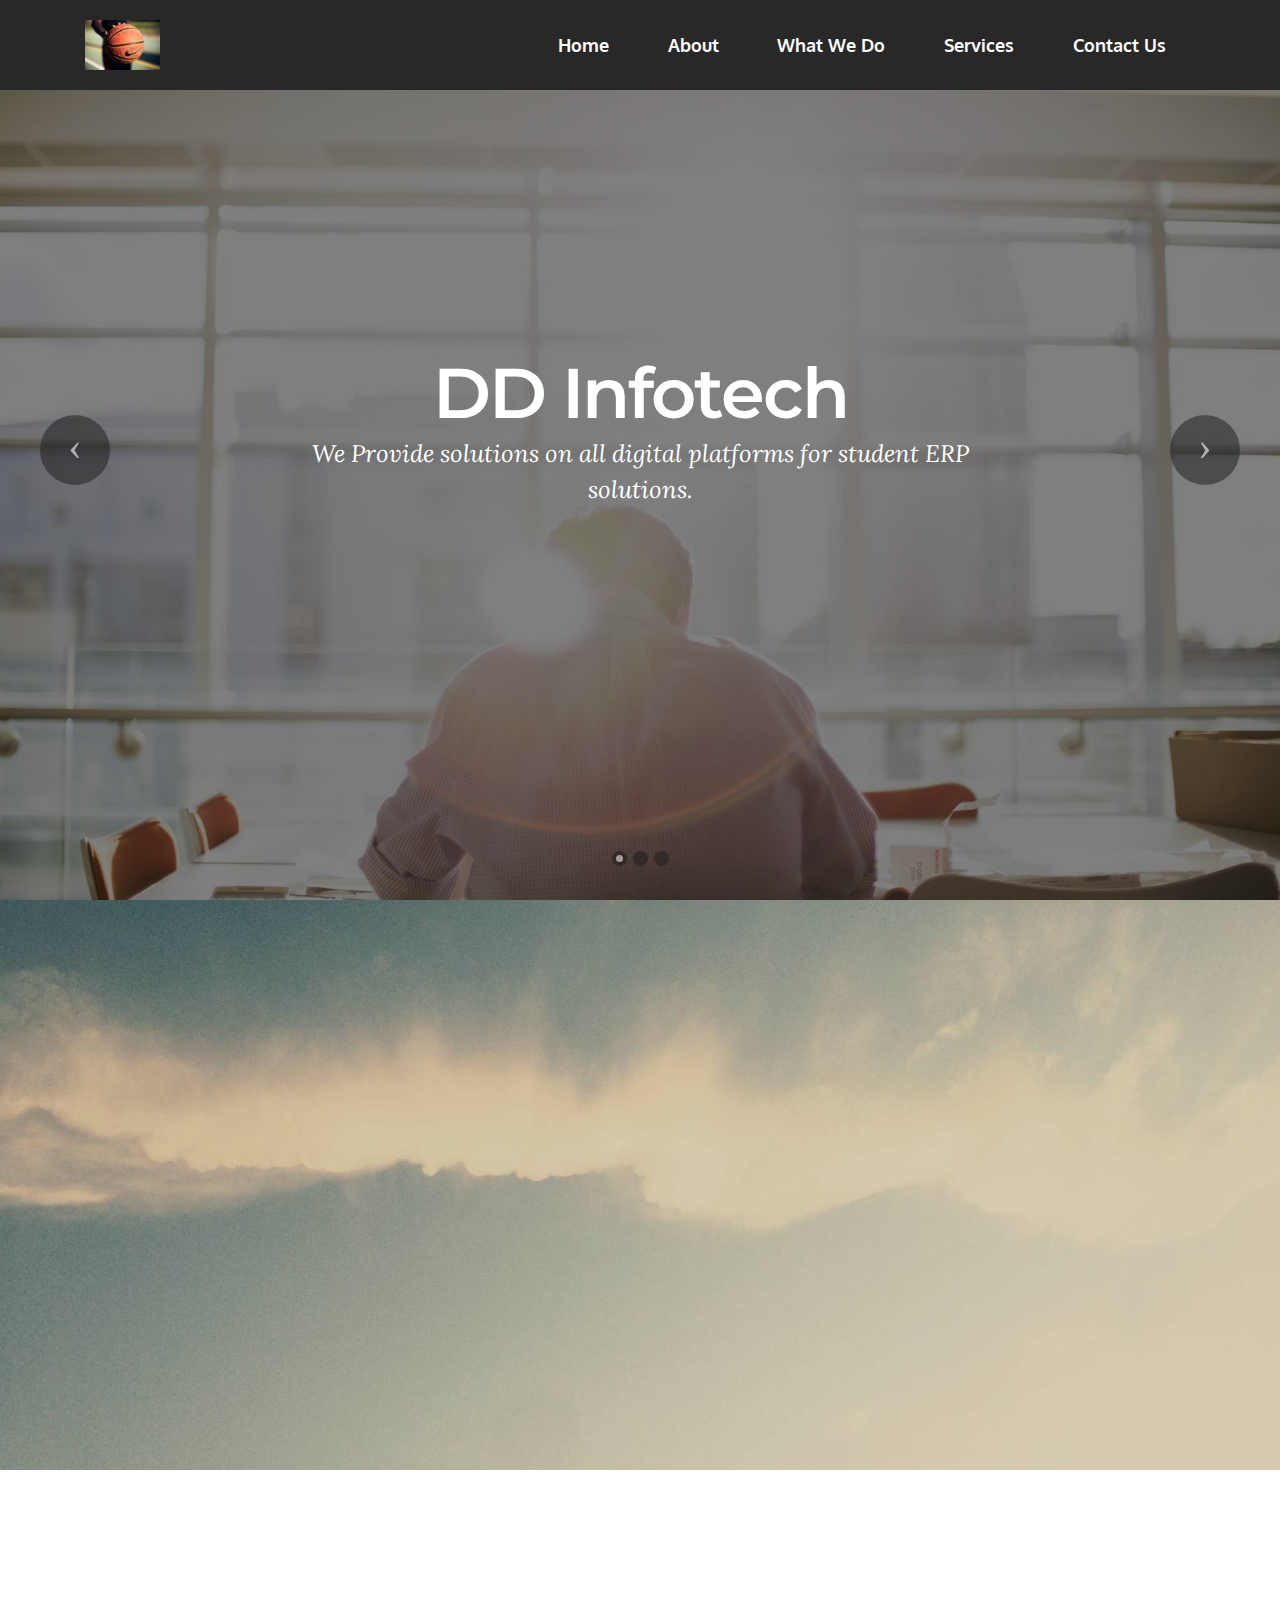
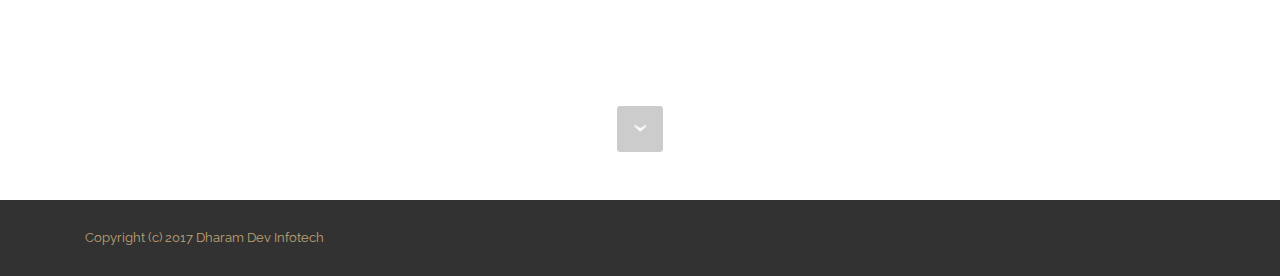
<file: Web1/index.html>
<!DOCTYPE html>
<html>
<head>
  <!-- Site made with Mobirise Website Builder v3.12.1, https://mobirise.com -->
  <meta charset="UTF-8">
  <meta http-equiv="X-UA-Compatible" content="IE=edge">
  <meta name="generator" content="Mobirise v3.12.1, mobirise.com">
  <meta name="viewport" content="width=device-width, initial-scale=1">
  <link rel="shortcut icon" href="assets/images/mbr-192x128.jpg" type="image/x-icon">
  <meta name="description" content="">
  
  <link rel="stylesheet" href="https://fonts.googleapis.com/css?family=Lora:400,700,400italic,700italic&amp;subset=latin">
  <link rel="stylesheet" href="https://fonts.googleapis.com/css?family=Montserrat:400,700">
  <link rel="stylesheet" href="https://fonts.googleapis.com/css?family=Raleway:100,100i,200,200i,300,300i,400,400i,500,500i,600,600i,700,700i,800,800i,900,900i">
  <link rel="stylesheet" href="assets/bootstrap-material-design-font/css/material.css">
  <link rel="stylesheet" href="assets/tether/tether.min.css">
  <link rel="stylesheet" href="assets/bootstrap/css/bootstrap.min.css">
  <link rel="stylesheet" href="assets/dropdown/css/style.css">
  <link rel="stylesheet" href="assets/animate.css/animate.min.css">
  <link rel="stylesheet" href="assets/theme/css/style.css">
  <link rel="stylesheet" href="assets/mobirise/css/mbr-additional.css" type="text/css">
  
  
  
</head>
<body>
<section id="menu-0">

    <nav class="navbar navbar-dropdown navbar-fixed-top">
        <div class="container">

            <div class="mbr-table">
                <div class="mbr-table-cell">

                    <div class="navbar-brand">
                        <a href="index.html" class="navbar-logo"><img src="assets/images/mbr-192x128.jpg" alt="DharamDev" title="DharamDev Infotech"></a>
                        <a class="navbar-caption" href="https://mobirise.com"></a>
                    </div>

                </div>
                <div class="mbr-table-cell">

                    <button class="navbar-toggler pull-xs-right hidden-md-up" type="button" data-toggle="collapse" data-target="#exCollapsingNavbar">
                        <div class="hamburger-icon"></div>
                    </button>

                    <ul class="nav-dropdown collapse pull-xs-right nav navbar-nav navbar-toggleable-sm" id="exCollapsingNavbar"><li class="nav-item"><a class="nav-link link" href="index.html">Home</a></li><li class="nav-item"><a class="nav-link link" href="About.html">About</a></li><li class="nav-item"><a class="nav-link link" href="Do.html">What We Do</a></li><li class="nav-item"><a class="nav-link link" href="services.html">Services</a></li><li class="nav-item"><a class="nav-link link" href="Contact.html">Contact Us</a></li></ul>
                    <button hidden="" class="navbar-toggler navbar-close" type="button" data-toggle="collapse" data-target="#exCollapsingNavbar">
                        <div class="close-icon"></div>
                    </button>

                </div>
            </div>

        </div>
    </nav>

</section>

<section class="engine"><a rel="external" href="https://mobirise.com">mobirise.com</a></section><section class="mbr-slider mbr-section mbr-section__container carousel slide mbr-section-nopadding mbr-after-navbar" data-ride="carousel" data-keyboard="false" data-wrap="true" data-pause="false" data-interval="5000" id="slider-g">
    <div>
        <div>
            <div>
                <ol class="carousel-indicators">
                    <li data-app-prevent-settings="" data-target="#slider-g" class="active" data-slide-to="0"></li><li data-app-prevent-settings="" data-target="#slider-g" data-slide-to="1"></li><li data-app-prevent-settings="" data-target="#slider-g" data-slide-to="2"></li>
                </ol>
                <div class="carousel-inner" role="listbox">
                    <div class="mbr-section mbr-section-hero carousel-item dark center mbr-section-full active" data-bg-video-slide="false" style="background-image: url(assets/images/man-back.jpg);">
                        <div class="mbr-table-cell">
                            <div class="mbr-overlay"></div>
                            <div class="container-slide container">
                                
                                <div class="row">
                                    <div class="col-md-8 col-md-offset-2 text-xs-center">
                                        <h2 class="mbr-section-title display-1">DD Infotech</h2>
                                        <p class="mbr-section-lead lead">We Provide solutions on all digital platforms for student ERP solutions.</p>

                                        
                                    </div>
                                </div>
                            </div>
                        </div>
                    </div><div class="mbr-section mbr-section-hero carousel-item dark center mbr-section-full" data-bg-video-slide="https://www.youtube.com/watch?v=uNCr7NdOJgw">
                        <div class="mbr-table-cell">
                            <div class="mbr-overlay"></div>
                            <div class="container-slide container">
                                
                                <div class="row">
                                    <div class="col-md-8 col-md-offset-1">
                                        <h2 class="mbr-section-title display-1">VIDEO SLIDE</h2>
                                        <p class="mbr-section-lead lead">Slide with youtube video background and color overlay. Title and text are aligned to the left.</p>

                                        
                                    </div>
                                </div>
                            </div>
                        </div>
                    </div><div class="mbr-section mbr-section-hero carousel-item dark center mbr-section-full" data-bg-video-slide="false" style="background-image: url(assets/images/sparklers.jpg);">
                        <div class="mbr-table-cell">
                            <div class="mbr-overlay"></div>
                            <div class="container-slide container">
                                
                                <div class="row">
                                    <div class="col-md-8 col-md-offset-3 text-xs-right">
                                        <h2 class="mbr-section-title display-1">IMAGE SLIDE</h2>
                                        <p class="mbr-section-lead lead">Choose from the large selection of latest pre-made blocks - jumbotrons, hero images, parallax scrolling, video backgrounds, hamburger menu, sticky header and more.</p>

                                        <div class="mbr-section-btn"><a class="btn btn-lg btn-info" href="https://mobirise.com">FOR WINDOWS</a> <a class="btn btn-lg btn-white btn-white-outline" href="https://mobirise.com">FOR MAC</a></div>
                                    </div>
                                </div>
                            </div>
                        </div>
                    </div>
                </div>

                <a data-app-prevent-settings="" class="left carousel-control" role="button" data-slide="prev" href="#slider-g">
                    <span class="icon-prev" aria-hidden="true"></span>
                    <span class="sr-only">Previous</span>
                </a>
                <a data-app-prevent-settings="" class="right carousel-control" role="button" data-slide="next" href="#slider-g">
                    <span class="icon-next" aria-hidden="true"></span>
                    <span class="sr-only">Next</span>
                </a>
            </div>
        </div>
    </div>
</section>

<section class="mbr-section mbr-section-hero mbr-section-full mbr-parallax-background mbr-section-with-arrow" id="header1-1" style="background-image: url(assets/images/jumbotron.jpg);">

    

    <div class="mbr-table-cell">

        <div class="container">
            <div class="row">
                <div class="mbr-section col-md-10 col-md-offset-1 text-xs-center">

                    <h1 class="mbr-section-title display-1">Our Journey</h1>
                    <p class="mbr-section-lead lead">Place to add all details of your mission.</p>
                    
                </div>
            </div>
        </div>
    </div>

    <div class="mbr-arrow mbr-arrow-floating" aria-hidden="true"><a href="#footer1-2"><i class="mbr-arrow-icon"></i></a></div>

</section>

<footer class="mbr-small-footer mbr-section mbr-section-nopadding" id="footer1-2" style="background-color: rgb(50, 50, 50); padding-top: 1.75rem; padding-bottom: 1.75rem;">
    
    <div class="container">
        <p class="text-xs-center"></p><p><a href="http://dharamdev.com">Copyright (c) 2017 Dharam Dev Infotech</a></p><p></p>
    </div>
</footer>


  <script src="assets/web/assets/jquery/jquery.min.js"></script>
  <script src="assets/tether/tether.min.js"></script>
  <script src="assets/bootstrap/js/bootstrap.min.js"></script>
  <script src="assets/smooth-scroll/smooth-scroll.js"></script>
  <script src="assets/dropdown/js/script.min.js"></script>
  <script src="assets/touch-swipe/jquery.touch-swipe.min.js"></script>
  <script src="assets/viewport-checker/jquery.viewportchecker.js"></script>
  <script src="assets/bootstrap-carousel-swipe/bootstrap-carousel-swipe.js"></script>
  <script src="assets/jquery-mb-ytplayer/jquery.mb.ytplayer.min.js"></script>
  <script src="assets/jarallax/jarallax.js"></script>
  <script src="assets/theme/js/script.js"></script>
  <script src="assets/mobirise-slider-video/script.js"></script>
  
  
  <input name="animation" type="hidden">
  </body>
</html>
</file>
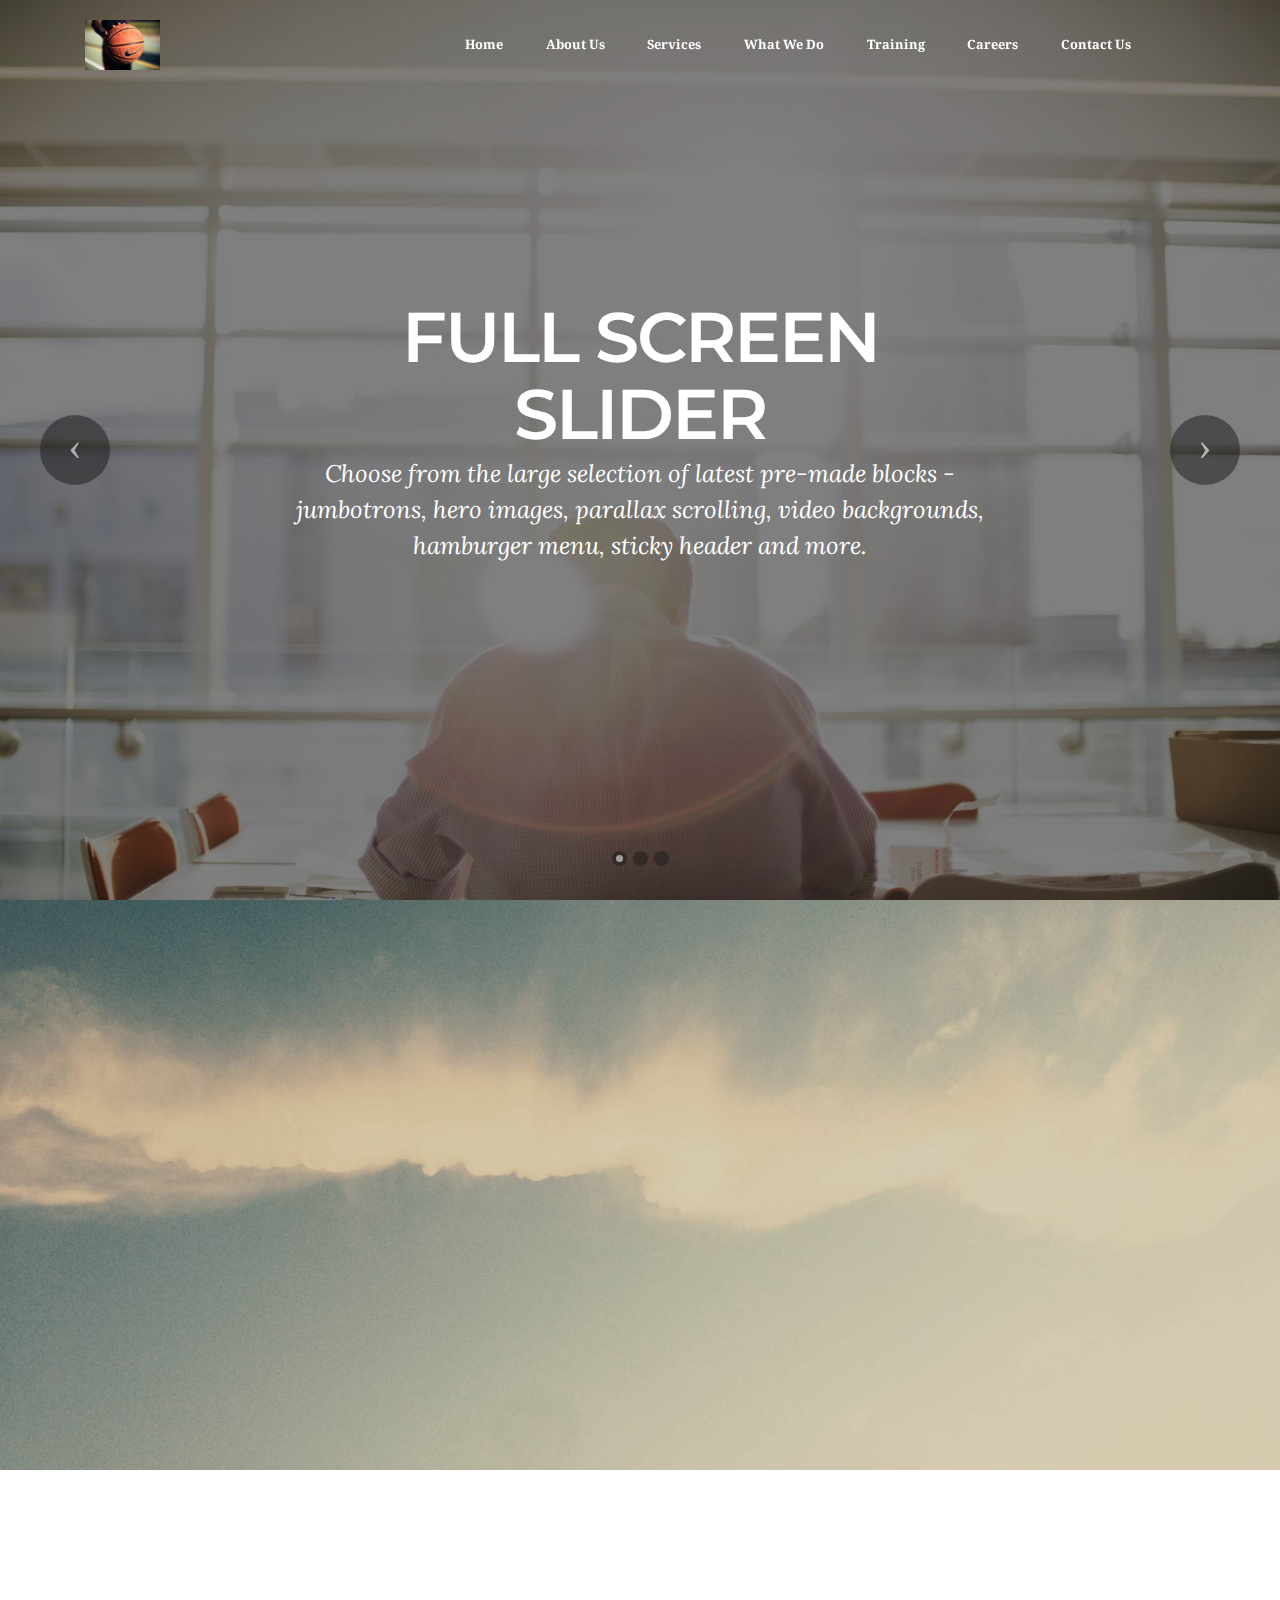
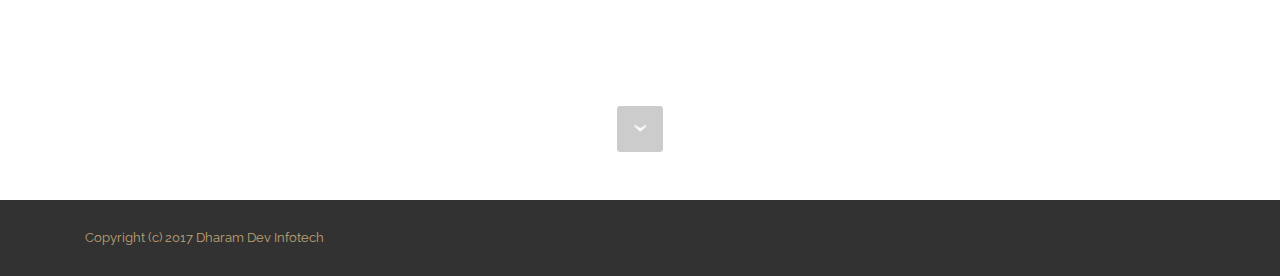
<file: web_24_04_17/index.html>
<!DOCTYPE html>
<html>
<head>
  <!-- Site made with Mobirise Website Builder v3.12.1, https://mobirise.com -->
  <meta charset="UTF-8">
  <meta http-equiv="X-UA-Compatible" content="IE=edge">
  <meta name="generator" content="Mobirise v3.12.1, mobirise.com">
  <meta name="viewport" content="width=device-width, initial-scale=1">
  <link rel="shortcut icon" href="assets/images/mbr-192x128.jpg" type="image/x-icon">
  <meta name="description" content="">
  
  <link rel="stylesheet" href="https://fonts.googleapis.com/css?family=Lora:400,700,400italic,700italic&amp;subset=latin">
  <link rel="stylesheet" href="https://fonts.googleapis.com/css?family=Montserrat:400,700">
  <link rel="stylesheet" href="https://fonts.googleapis.com/css?family=Raleway:100,100i,200,200i,300,300i,400,400i,500,500i,600,600i,700,700i,800,800i,900,900i">
  <link rel="stylesheet" href="assets/bootstrap-material-design-font/css/material.css">
  <link rel="stylesheet" href="assets/tether/tether.min.css">
  <link rel="stylesheet" href="assets/bootstrap/css/bootstrap.min.css">
  <link rel="stylesheet" href="assets/dropdown/css/style.css">
  <link rel="stylesheet" href="assets/animate.css/animate.min.css">
  <link rel="stylesheet" href="assets/theme/css/style.css">
  <link rel="stylesheet" href="assets/mobirise/css/mbr-additional.css" type="text/css">
  
  
  
</head>
<body>
<section id="menu-k">

    <nav class="navbar navbar-dropdown bg-color transparent navbar-fixed-top">
        <div class="container">

            <div class="mbr-table">
                <div class="mbr-table-cell">

                    <div class="navbar-brand">
                        <a href="index.html" class="navbar-logo"><img src="assets/images/mbr-192x128.jpg" alt="DharamDev" title="DharamDev Infotech"></a>
                        <a class="navbar-caption" href="https://mobirise.com"></a>
                    </div>

                </div>
                <div class="mbr-table-cell">

                    <button class="navbar-toggler pull-xs-right hidden-md-up" type="button" data-toggle="collapse" data-target="#exCollapsingNavbar">
                        <div class="hamburger-icon"></div>
                    </button>

                    <ul class="nav-dropdown collapse pull-xs-right nav navbar-nav navbar-toggleable-sm" id="exCollapsingNavbar"><li class="nav-item"><a class="nav-link link" href="index.html">Home</a></li><li class="nav-item"><a class="nav-link link" href="About.html">About Us</a></li><li class="nav-item"><a class="nav-link link" href="services.html">Services</a></li><li class="nav-item"><a class="nav-link link" href="Do.html">What We Do</a></li><li class="nav-item"><a class="nav-link link" href="Training.html">Training</a></li><li class="nav-item"><a class="nav-link link" href="Careers.html">Careers</a></li><li class="nav-item"><a class="nav-link link" href="Contact.html">Contact Us</a></li><li class="nav-item"><a class="nav-link link" href="Contact.html"></a></li></ul>
                    <button hidden="" class="navbar-toggler navbar-close" type="button" data-toggle="collapse" data-target="#exCollapsingNavbar">
                        <div class="close-icon"></div>
                    </button>

                </div>
            </div>

        </div>
    </nav>

</section>

<section class="engine"><a rel="external" href="https://mobirise.com">Website Maker</a></section><section class="mbr-slider mbr-section mbr-section__container carousel slide mbr-section-nopadding mbr-after-navbar" data-ride="carousel" data-keyboard="false" data-wrap="true" data-pause="false" data-interval="5000" id="slider-r">
    <div>
        <div>
            <div>
                <ol class="carousel-indicators">
                    <li data-app-prevent-settings="" data-target="#slider-r" class="active" data-slide-to="0"></li><li data-app-prevent-settings="" data-target="#slider-r" data-slide-to="1"></li><li data-app-prevent-settings="" data-target="#slider-r" data-slide-to="2"></li>
                </ol>
                <div class="carousel-inner" role="listbox">
                    <div class="mbr-section mbr-section-hero carousel-item dark center mbr-section-full active" data-bg-video-slide="false" style="background-image: url(assets/images/man-back.jpg);">
                        <div class="mbr-table-cell">
                            <div class="mbr-overlay"></div>
                            <div class="container-slide container">
                                
                                <div class="row">
                                    <div class="col-md-8 col-md-offset-2 text-xs-center">
                                        <h2 class="mbr-section-title display-1">FULL SCREEN SLIDER</h2>
                                        <p class="mbr-section-lead lead">Choose from the large selection of latest pre-made blocks - jumbotrons, hero images, parallax scrolling, video backgrounds, hamburger menu, sticky header and more.</p>

                                        
                                    </div>
                                </div>
                            </div>
                        </div>
                    </div><div class="mbr-section mbr-section-hero carousel-item dark center mbr-section-full" data-bg-video-slide="https://www.youtube.com/watch?v=uNCr7NdOJgw">
                        <div class="mbr-table-cell">
                            <div class="mbr-overlay"></div>
                            <div class="container-slide container">
                                
                                <div class="row">
                                    <div class="col-md-8 col-md-offset-1">
                                        <h2 class="mbr-section-title display-1">VIDEO SLIDE</h2>
                                        <p class="mbr-section-lead lead">Slide with youtube video background and color overlay. Title and text are aligned to the left.</p>

                                        
                                    </div>
                                </div>
                            </div>
                        </div>
                    </div><div class="mbr-section mbr-section-hero carousel-item dark center mbr-section-full" data-bg-video-slide="false" style="background-image: url(assets/images/sparklers.jpg);">
                        <div class="mbr-table-cell">
                            <div class="mbr-overlay"></div>
                            <div class="container-slide container">
                                
                                <div class="row">
                                    <div class="col-md-8 col-md-offset-3 text-xs-right">
                                        <h2 class="mbr-section-title display-1">IMAGE SLIDE</h2>
                                        <p class="mbr-section-lead lead">Choose from the large selection of latest pre-made blocks - jumbotrons, hero images, parallax scrolling, video backgrounds, hamburger menu, sticky header and more.</p>

                                        <div class="mbr-section-btn"><a class="btn btn-lg btn-info" href="https://mobirise.com">FOR WINDOWS</a> <a class="btn btn-lg btn-white btn-white-outline" href="https://mobirise.com">FOR MAC</a></div>
                                    </div>
                                </div>
                            </div>
                        </div>
                    </div>
                </div>

                <a data-app-prevent-settings="" class="left carousel-control" role="button" data-slide="prev" href="#slider-r">
                    <span class="icon-prev" aria-hidden="true"></span>
                    <span class="sr-only">Previous</span>
                </a>
                <a data-app-prevent-settings="" class="right carousel-control" role="button" data-slide="next" href="#slider-r">
                    <span class="icon-next" aria-hidden="true"></span>
                    <span class="sr-only">Next</span>
                </a>
            </div>
        </div>
    </div>
</section>

<section class="mbr-section mbr-section-hero mbr-section-full mbr-parallax-background mbr-section-with-arrow" id="header1-1" style="background-image: url(assets/images/jumbotron.jpg);">

    

    <div class="mbr-table-cell">

        <div class="container">
            <div class="row">
                <div class="mbr-section col-md-10 col-md-offset-1 text-xs-center">

                    <h1 class="mbr-section-title display-1">Our Journey</h1>
                    <p class="mbr-section-lead lead">Place to add all details of your mission.</p>
                    
                </div>
            </div>
        </div>
    </div>

    <div class="mbr-arrow mbr-arrow-floating" aria-hidden="true"><a href="#footer1-2"><i class="mbr-arrow-icon"></i></a></div>

</section>

<footer class="mbr-small-footer mbr-section mbr-section-nopadding" id="footer1-2" style="background-color: rgb(50, 50, 50); padding-top: 1.75rem; padding-bottom: 1.75rem;">
    
    <div class="container">
        <p class="text-xs-center"></p><p><a href="http://dharamdev.com">Copyright (c) 2017 Dharam Dev Infotech</a></p><p></p>
    </div>
</footer>


  <script src="assets/web/assets/jquery/jquery.min.js"></script>
  <script src="assets/tether/tether.min.js"></script>
  <script src="assets/bootstrap/js/bootstrap.min.js"></script>
  <script src="assets/smooth-scroll/smooth-scroll.js"></script>
  <script src="assets/dropdown/js/script.min.js"></script>
  <script src="assets/touch-swipe/jquery.touch-swipe.min.js"></script>
  <script src="assets/viewport-checker/jquery.viewportchecker.js"></script>
  <script src="assets/bootstrap-carousel-swipe/bootstrap-carousel-swipe.js"></script>
  <script src="assets/jquery-mb-ytplayer/jquery.mb.ytplayer.min.js"></script>
  <script src="assets/jarallax/jarallax.js"></script>
  <script src="assets/theme/js/script.js"></script>
  <script src="assets/mobirise-slider-video/script.js"></script>
  
  
  <input name="animation" type="hidden">
  </body>
</html>
</file>
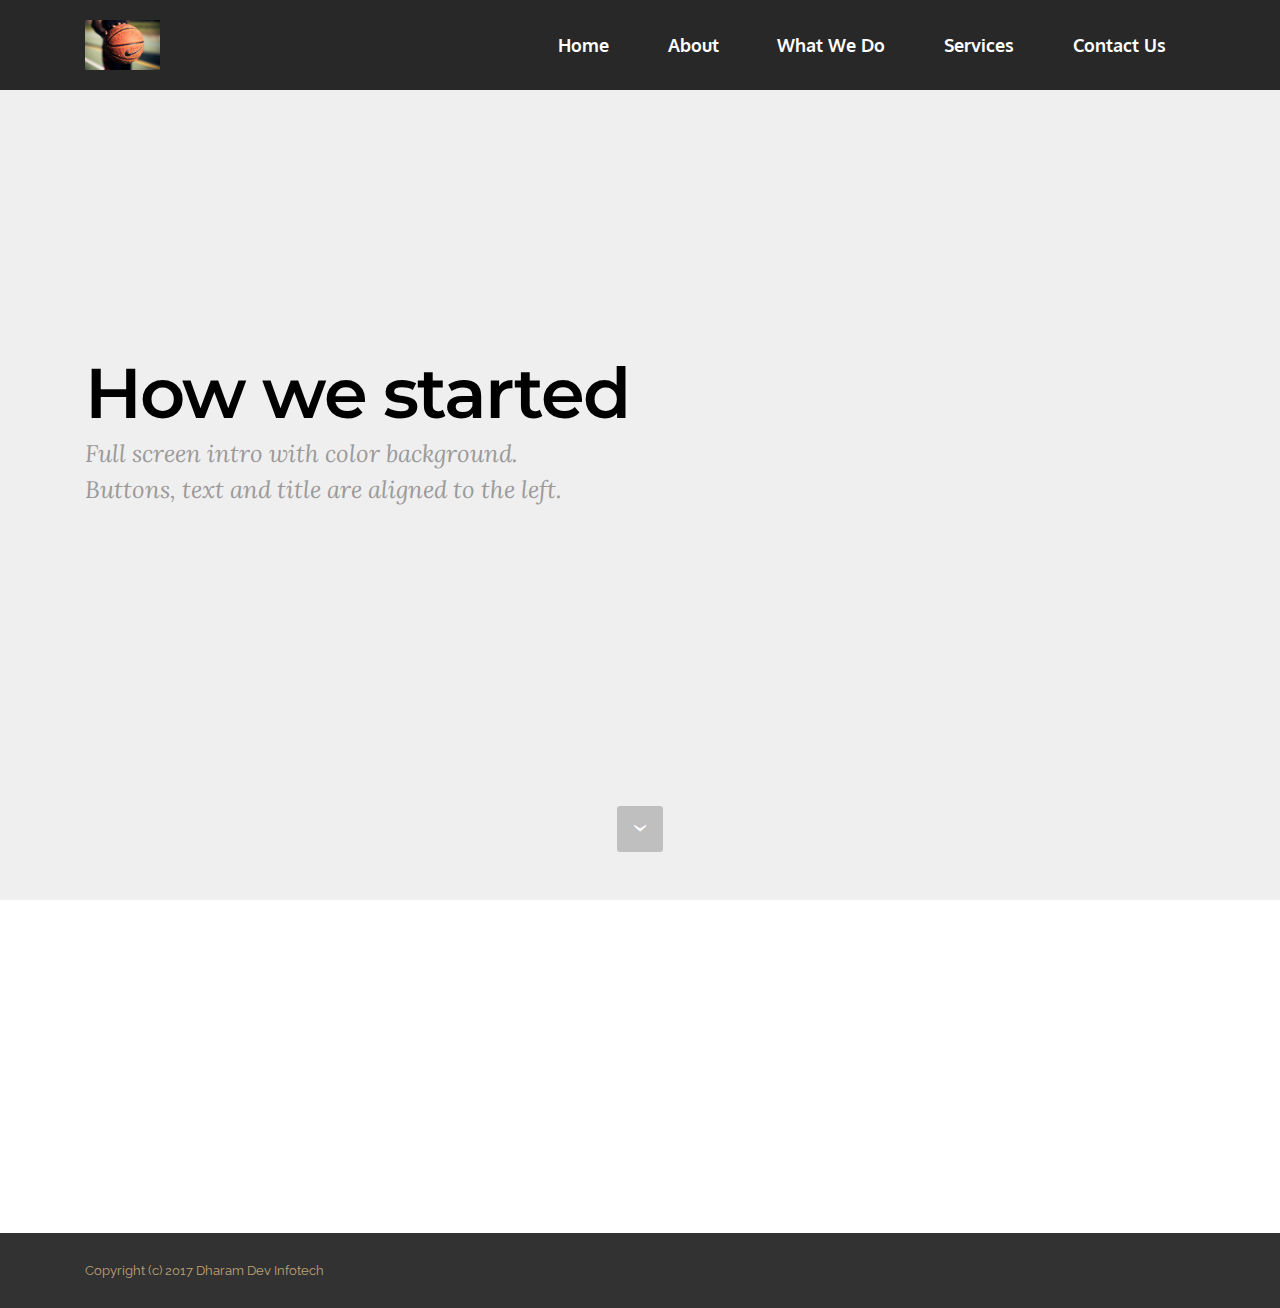
<file: Web1/About.html>
<!DOCTYPE html>
<html>
<head>
  <!-- Site made with Mobirise Website Builder v3.12.1, https://mobirise.com -->
  <meta charset="UTF-8">
  <meta http-equiv="X-UA-Compatible" content="IE=edge">
  <meta name="generator" content="Mobirise v3.12.1, mobirise.com">
  <meta name="viewport" content="width=device-width, initial-scale=1">
  <link rel="shortcut icon" href="assets/images/mbr-192x128.jpg" type="image/x-icon">
  <meta name="description" content="">
  <title>About</title>
  <link rel="stylesheet" href="https://fonts.googleapis.com/css?family=Lora:400,700,400italic,700italic&amp;subset=latin">
  <link rel="stylesheet" href="https://fonts.googleapis.com/css?family=Montserrat:400,700">
  <link rel="stylesheet" href="https://fonts.googleapis.com/css?family=Raleway:100,100i,200,200i,300,300i,400,400i,500,500i,600,600i,700,700i,800,800i,900,900i">
  <link rel="stylesheet" href="assets/bootstrap-material-design-font/css/material.css">
  <link rel="stylesheet" href="assets/tether/tether.min.css">
  <link rel="stylesheet" href="assets/bootstrap/css/bootstrap.min.css">
  <link rel="stylesheet" href="assets/dropdown/css/style.css">
  <link rel="stylesheet" href="assets/animate.css/animate.min.css">
  <link rel="stylesheet" href="assets/theme/css/style.css">
  <link rel="stylesheet" href="assets/mobirise/css/mbr-additional.css" type="text/css">
  
  
  
</head>
<body>
<section id="menu-1">

    <nav class="navbar navbar-dropdown navbar-fixed-top">
        <div class="container">

            <div class="mbr-table">
                <div class="mbr-table-cell">

                    <div class="navbar-brand">
                        <a href="index.html" class="navbar-logo"><img src="assets/images/mbr-192x128.jpg" alt="DharamDev" title="DharamDev Infotech"></a>
                        <a class="navbar-caption" href="https://mobirise.com"></a>
                    </div>

                </div>
                <div class="mbr-table-cell">

                    <button class="navbar-toggler pull-xs-right hidden-md-up" type="button" data-toggle="collapse" data-target="#exCollapsingNavbar">
                        <div class="hamburger-icon"></div>
                    </button>

                    <ul class="nav-dropdown collapse pull-xs-right nav navbar-nav navbar-toggleable-sm" id="exCollapsingNavbar"><li class="nav-item"><a class="nav-link link" href="index.html">Home</a></li><li class="nav-item"><a class="nav-link link" href="About.html">About</a></li><li class="nav-item"><a class="nav-link link" href="Do.html">What We Do</a></li><li class="nav-item"><a class="nav-link link" href="services.html">Services</a></li><li class="nav-item"><a class="nav-link link" href="Contact.html">Contact Us</a></li></ul>
                    <button hidden="" class="navbar-toggler navbar-close" type="button" data-toggle="collapse" data-target="#exCollapsingNavbar">
                        <div class="close-icon"></div>
                    </button>

                </div>
            </div>

        </div>
    </nav>

</section>

<section class="engine"><a rel="external" href="https://mobirise.com">https://mobirise.com/</a></section><section class="mbr-section mbr-section-hero mbr-section-full mbr-section-with-arrow mbr-after-navbar" id="header5-9" style="background-color: rgb(239, 239, 239);">

    

    <div class="mbr-table-cell">

        <div class="container">
            <div class="row">
                <div class="mbr-section col-md-10">

                    <h1 class="mbr-section-title display-1">How we started</h1>
                    <p class="mbr-section-lead lead">Full screen intro with color background.<br>Buttons, text and title are aligned to the left.</p>
                    
                </div>
            </div>
        </div>
    </div>

    <div class="mbr-arrow mbr-arrow-floating" aria-hidden="true"><a href="#msg-box5-a"><i class="mbr-arrow-icon"></i></a></div>

</section>

<section class="mbr-section" id="msg-box5-a" style="background-color: rgb(255, 255, 255); padding-top: 0px; padding-bottom: 0px;">

    
    <div class="container">
        <div class="row">
            <div class="mbr-table-md-up">

              

              <div class="mbr-table-cell col-md-5 text-xs-center text-md-right content-size">
                  <h3 class="mbr-section-title display-2">Our Presence</h3>
                  <div class="lead">

                    <p>Solid color intro with an image on the right side. Also this block has no paddings.</p>

                  </div>

                  
              </div>


              


              <div class="mbr-table-cell mbr-left-padding-md-up mbr-valign-top col-md-7 image-size" style="width: 50%;">
                  <div class="mbr-figure"><img src="assets/images/desktop.jpg"></div>
              </div>

            </div>
        </div>
    </div>

</section>

<footer class="mbr-small-footer mbr-section mbr-section-nopadding" id="footer1-2" style="background-color: rgb(50, 50, 50); padding-top: 1.75rem; padding-bottom: 1.75rem;">
    
    <div class="container">
        <p class="text-xs-center"></p><p><a href="http://dharamdev.com">Copyright (c) 2017 Dharam Dev Infotech</a></p><p></p>
    </div>
</footer>


  <script src="assets/web/assets/jquery/jquery.min.js"></script>
  <script src="assets/tether/tether.min.js"></script>
  <script src="assets/bootstrap/js/bootstrap.min.js"></script>
  <script src="assets/smooth-scroll/smooth-scroll.js"></script>
  <script src="assets/dropdown/js/script.min.js"></script>
  <script src="assets/touch-swipe/jquery.touch-swipe.min.js"></script>
  <script src="assets/viewport-checker/jquery.viewportchecker.js"></script>
  <script src="assets/theme/js/script.js"></script>
  
  
  <input name="animation" type="hidden">
  </body>
</html>
</file>
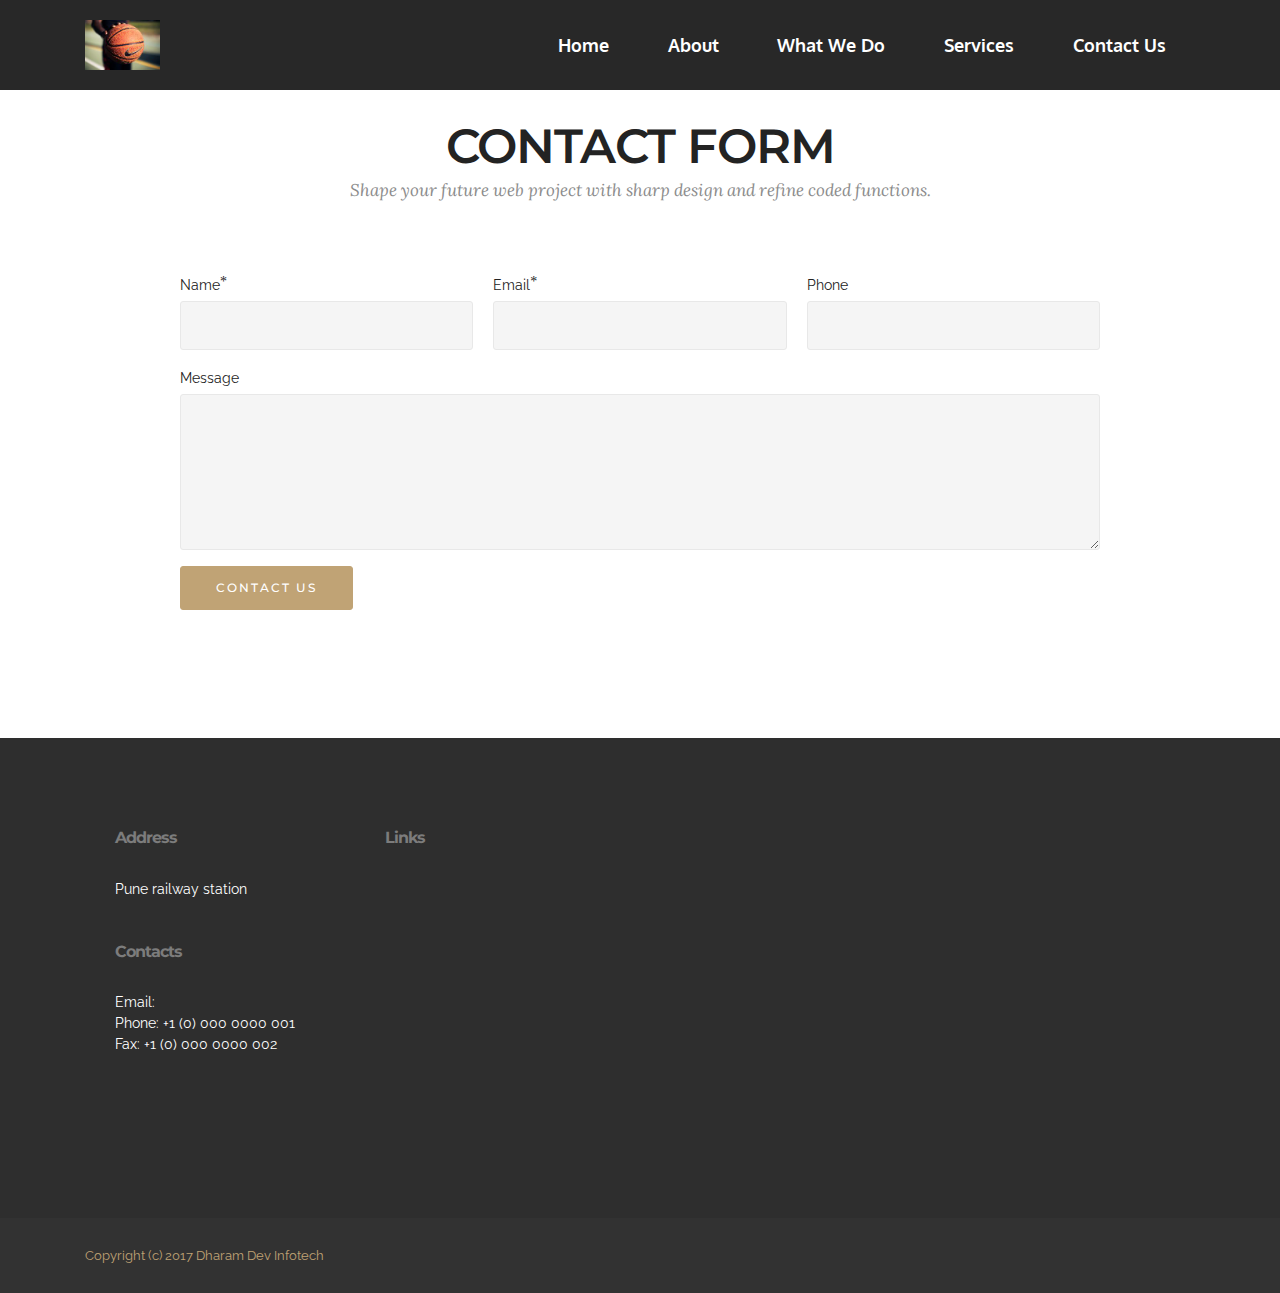
<file: Web1/Contact.html>
<!DOCTYPE html>
<html>
<head>
  <!-- Site made with Mobirise Website Builder v3.12.1, https://mobirise.com -->
  <meta charset="UTF-8">
  <meta http-equiv="X-UA-Compatible" content="IE=edge">
  <meta name="generator" content="Mobirise v3.12.1, mobirise.com">
  <meta name="viewport" content="width=device-width, initial-scale=1">
  <link rel="shortcut icon" href="assets/images/mbr-192x128.jpg" type="image/x-icon">
  <meta name="description" content="Website Builder Description">
  <title>Contact</title>
  <link rel="stylesheet" href="https://fonts.googleapis.com/css?family=Lora:400,700,400italic,700italic&amp;subset=latin">
  <link rel="stylesheet" href="https://fonts.googleapis.com/css?family=Montserrat:400,700">
  <link rel="stylesheet" href="https://fonts.googleapis.com/css?family=Raleway:100,100i,200,200i,300,300i,400,400i,500,500i,600,600i,700,700i,800,800i,900,900i">
  <link rel="stylesheet" href="assets/bootstrap-material-design-font/css/material.css">
  <link rel="stylesheet" href="assets/tether/tether.min.css">
  <link rel="stylesheet" href="assets/bootstrap/css/bootstrap.min.css">
  <link rel="stylesheet" href="assets/dropdown/css/style.css">
  <link rel="stylesheet" href="assets/animate.css/animate.min.css">
  <link rel="stylesheet" href="assets/theme/css/style.css">
  <link rel="stylesheet" href="assets/mobirise/css/mbr-additional.css" type="text/css">
  
  
  
</head>
<body>
<section id="menu-3">

    <nav class="navbar navbar-dropdown navbar-fixed-top">
        <div class="container">

            <div class="mbr-table">
                <div class="mbr-table-cell">

                    <div class="navbar-brand">
                        <a href="index.html" class="navbar-logo"><img src="assets/images/mbr-192x128.jpg" alt="DharamDev" title="DharamDev Infotech"></a>
                        <a class="navbar-caption" href="https://mobirise.com"></a>
                    </div>

                </div>
                <div class="mbr-table-cell">

                    <button class="navbar-toggler pull-xs-right hidden-md-up" type="button" data-toggle="collapse" data-target="#exCollapsingNavbar">
                        <div class="hamburger-icon"></div>
                    </button>

                    <ul class="nav-dropdown collapse pull-xs-right nav navbar-nav navbar-toggleable-sm" id="exCollapsingNavbar"><li class="nav-item"><a class="nav-link link" href="index.html">Home</a></li><li class="nav-item"><a class="nav-link link" href="About.html">About</a></li><li class="nav-item"><a class="nav-link link" href="Do.html">What We Do</a></li><li class="nav-item"><a class="nav-link link" href="services.html">Services</a></li><li class="nav-item"><a class="nav-link link" href="Contact.html">Contact Us</a></li></ul>
                    <button hidden="" class="navbar-toggler navbar-close" type="button" data-toggle="collapse" data-target="#exCollapsingNavbar">
                        <div class="close-icon"></div>
                    </button>

                </div>
            </div>

        </div>
    </nav>

</section>

<section class="engine"><a rel="external" href="https://mobirise.com">Website Builder</a></section><section class="mbr-section mbr-after-navbar" id="form1-b" style="background-color: rgb(255, 255, 255); padding-top: 120px; padding-bottom: 120px;">
    
    <div class="mbr-section mbr-section__container mbr-section__container--middle">
        <div class="container">
            <div class="row">
                <div class="col-xs-12 text-xs-center">
                    <h3 class="mbr-section-title display-2">CONTACT FORM</h3>
                    <small class="mbr-section-subtitle">Shape your future web project with sharp design and refine coded functions.</small>
                </div>
            </div>
        </div>
    </div>
    <div class="mbr-section mbr-section-nopadding">
        <div class="container">
            <div class="row">
                <div class="col-xs-12 col-lg-10 col-lg-offset-1" data-form-type="formoid">


                    <div data-form-alert="true">
                        <div hidden="" data-form-alert-success="true" class="alert alert-form alert-success text-xs-center">Thanks for filling out form!</div>
                    </div>


                    <form action="https://mobirise.com/" method="post" data-form-title="CONTACT FORM">

                        <input type="hidden" value="OLcvF9pkwu3uUjNNZhyDG3CHh6XlGa9lARhNT/+mE5d3v85tjXRtf1eaPCBmN352Rs1x3r+3H2ZhPsYZZUzwbjzVfC6qWz+ZmLwfmaZ0Ar8Nakg8f5ABygVonTJNBh3N" data-form-email="true">

                        <div class="row row-sm-offset">

                            <div class="col-xs-12 col-md-4">
                                <div class="form-group">
                                    <label class="form-control-label" for="form1-b-name">Name<span class="form-asterisk">*</span></label>
                                    <input type="text" class="form-control" name="name" required="" data-form-field="Name" id="form1-b-name">
                                </div>
                            </div>

                            <div class="col-xs-12 col-md-4">
                                <div class="form-group">
                                    <label class="form-control-label" for="form1-b-email">Email<span class="form-asterisk">*</span></label>
                                    <input type="email" class="form-control" name="email" required="" data-form-field="Email" id="form1-b-email">
                                </div>
                            </div>

                            <div class="col-xs-12 col-md-4">
                                <div class="form-group">
                                    <label class="form-control-label" for="form1-b-phone">Phone</label>
                                    <input type="tel" class="form-control" name="phone" data-form-field="Phone" id="form1-b-phone">
                                </div>
                            </div>

                        </div>

                        <div class="form-group">
                            <label class="form-control-label" for="form1-b-message">Message</label>
                            <textarea class="form-control" name="message" rows="7" data-form-field="Message" id="form1-b-message"></textarea>
                        </div>

                        <div><button type="submit" class="btn btn-primary">CONTACT US</button></div>

                    </form>
                </div>
            </div>
        </div>
    </div>
</section>

<section class="mbr-section mbr-section-md-padding mbr-footer footer2" id="contacts2-d" style="background-color: rgb(46, 46, 46); padding-top: 90px; padding-bottom: 90px;">
    
    <div class="container">
        <div class="row">
            <div class="mbr-footer-content col-xs-12 col-md-3">
                <p><strong>Address</strong><br>Pune railway station<br><br><br>
<strong>Contacts</strong><br>
Email:&nbsp;<br>
Phone: +1 (0) 000 0000 001<br>
Fax: +1 (0) 000 0000 002</p>
            </div>
            <div class="mbr-footer-content col-xs-12 col-md-3"><p class="mbr-contacts__text"><strong>Links</strong></p><ul><li><a class="text-white" href="https://mobirise.com/">Website builder</a></li><li><a class="text-white" href="https://mobirise.com/mobirise-free-win.zip">Download for Windows</a></li><li><a class="text-white" href="https://mobirise.com/mobirise-free-mac.zip">Download for Mac</a></li></ul></div>
            <div class="col-xs-12 col-md-6">
                <div class="mbr-map"><iframe frameborder="0" style="border:0" src="https://www.google.com/maps/embed/v1/place?key=AIzaSyA0Dx_boXQiwvdz8sJHoYeZNVTdoWONYkU&amp;q=place_id:ChIJn6wOs6lZwokRLKy1iqRcoKw" allowfullscreen=""></iframe></div>
            </div>
        </div>
    </div>
</section>

<footer class="mbr-small-footer mbr-section mbr-section-nopadding" id="footer1-4" style="background-color: rgb(50, 50, 50); padding-top: 1.75rem; padding-bottom: 1.75rem;">
    
    <div class="container">
        <p class="text-xs-center"></p><p><a href="http://dharamdev.com">Copyright (c) 2017 Dharam Dev Infotech</a></p><p></p>
    </div>
</footer>


  <script src="assets/web/assets/jquery/jquery.min.js"></script>
  <script src="assets/tether/tether.min.js"></script>
  <script src="assets/bootstrap/js/bootstrap.min.js"></script>
  <script src="assets/smooth-scroll/smooth-scroll.js"></script>
  <script src="assets/dropdown/js/script.min.js"></script>
  <script src="assets/touch-swipe/jquery.touch-swipe.min.js"></script>
  <script src="assets/viewport-checker/jquery.viewportchecker.js"></script>
  <script src="assets/theme/js/script.js"></script>
  <script src="assets/formoid/formoid.min.js"></script>
  
  
  <input name="animation" type="hidden">
  </body>
</html>
</file>
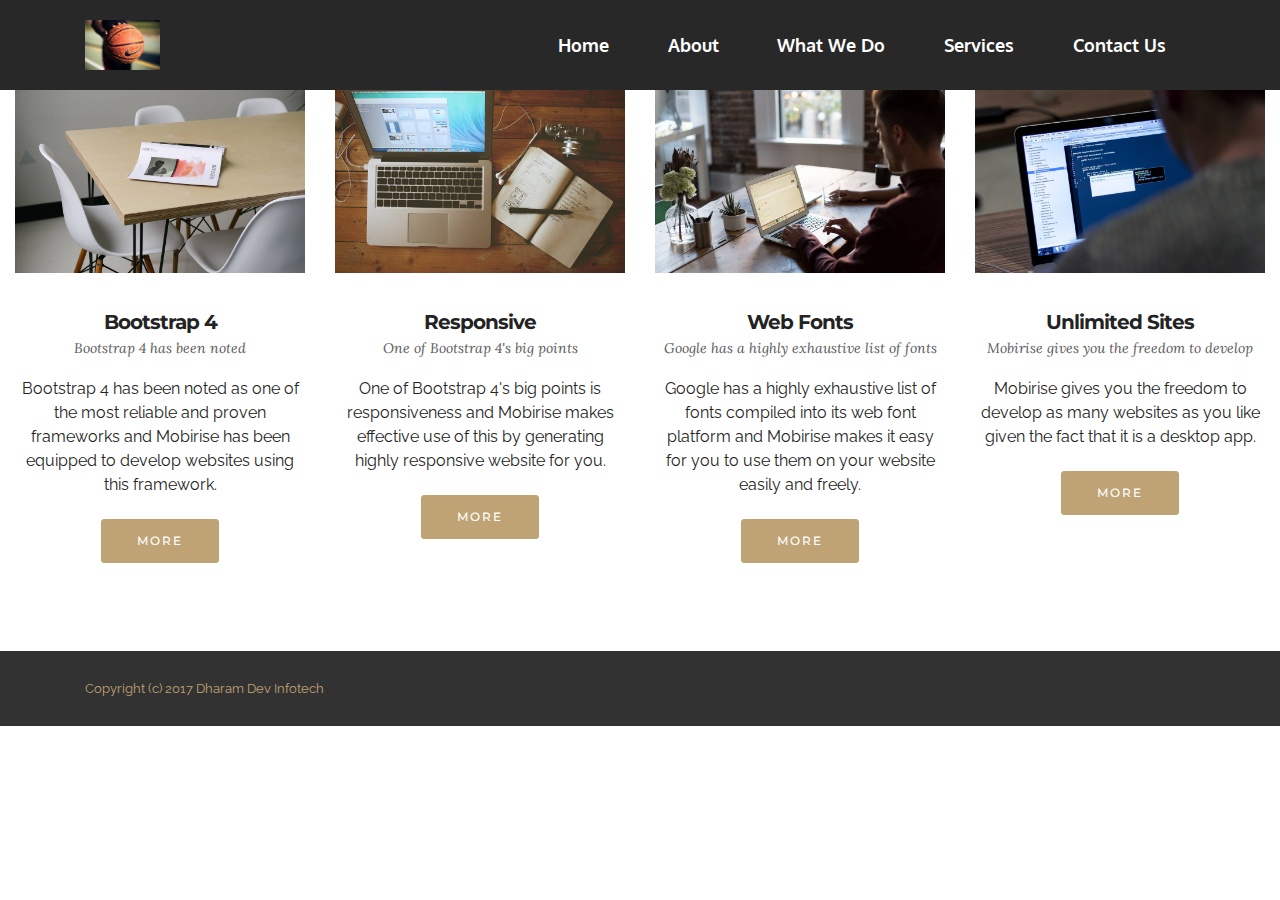
<file: Web1/Do.html>
<!DOCTYPE html>
<html>
<head>
  <!-- Site made with Mobirise Website Builder v3.12.1, https://mobirise.com -->
  <meta charset="UTF-8">
  <meta http-equiv="X-UA-Compatible" content="IE=edge">
  <meta name="generator" content="Mobirise v3.12.1, mobirise.com">
  <meta name="viewport" content="width=device-width, initial-scale=1">
  <link rel="shortcut icon" href="assets/images/mbr-192x128.jpg" type="image/x-icon">
  <meta name="description" content="Website Maker Description">
  <title>What We Do</title>
  <link rel="stylesheet" href="https://fonts.googleapis.com/css?family=Lora:400,700,400italic,700italic&amp;subset=latin">
  <link rel="stylesheet" href="https://fonts.googleapis.com/css?family=Montserrat:400,700">
  <link rel="stylesheet" href="https://fonts.googleapis.com/css?family=Raleway:100,100i,200,200i,300,300i,400,400i,500,500i,600,600i,700,700i,800,800i,900,900i">
  <link rel="stylesheet" href="assets/bootstrap-material-design-font/css/material.css">
  <link rel="stylesheet" href="assets/tether/tether.min.css">
  <link rel="stylesheet" href="assets/bootstrap/css/bootstrap.min.css">
  <link rel="stylesheet" href="assets/dropdown/css/style.css">
  <link rel="stylesheet" href="assets/animate.css/animate.min.css">
  <link rel="stylesheet" href="assets/theme/css/style.css">
  <link rel="stylesheet" href="assets/mobirise/css/mbr-additional.css" type="text/css">
  
  
  
</head>
<body>
<section id="menu-5">

    <nav class="navbar navbar-dropdown navbar-fixed-top">
        <div class="container">

            <div class="mbr-table">
                <div class="mbr-table-cell">

                    <div class="navbar-brand">
                        <a href="index.html" class="navbar-logo"><img src="assets/images/mbr-192x128.jpg" alt="DharamDev" title="DharamDev Infotech"></a>
                        <a class="navbar-caption" href="https://mobirise.com"></a>
                    </div>

                </div>
                <div class="mbr-table-cell">

                    <button class="navbar-toggler pull-xs-right hidden-md-up" type="button" data-toggle="collapse" data-target="#exCollapsingNavbar">
                        <div class="hamburger-icon"></div>
                    </button>

                    <ul class="nav-dropdown collapse pull-xs-right nav navbar-nav navbar-toggleable-sm" id="exCollapsingNavbar"><li class="nav-item"><a class="nav-link link" href="index.html">Home</a></li><li class="nav-item"><a class="nav-link link" href="About.html">About</a></li><li class="nav-item"><a class="nav-link link" href="Do.html">What We Do</a></li><li class="nav-item"><a class="nav-link link" href="services.html">Services</a></li><li class="nav-item"><a class="nav-link link" href="Contact.html">Contact Us</a></li></ul>
                    <button hidden="" class="navbar-toggler navbar-close" type="button" data-toggle="collapse" data-target="#exCollapsingNavbar">
                        <div class="close-icon"></div>
                    </button>

                </div>
            </div>

        </div>
    </nav>

</section>

<section class="engine"><a rel="external" href="https://mobirise.com">https://mobirise.com/</a></section><section class="mbr-cards mbr-section mbr-section-nopadding mbr-after-navbar" id="features3-e" style="background-color: rgb(255, 255, 255);">

    

    <div class="mbr-cards-row row">
        <div class="mbr-cards-col col-xs-12 col-lg-3" style="padding-top: 80px; padding-bottom: 80px;">
            <div class="container">
              <div class="card cart-block">
                  <div class="card-img"><img src="assets/images/table.jpg" class="card-img-top"></div>
                  <div class="card-block">
                    <h4 class="card-title">Bootstrap 4</h4>
                    <h5 class="card-subtitle">Bootstrap 4 has been noted</h5>
                    <p class="card-text">Bootstrap 4 has been noted as one of the most reliable and proven frameworks and Mobirise has been equipped to develop websites using this framework.</p>
                    <div class="card-btn"><a href="https://mobirise.com" class="btn btn-primary">MORE</a></div>
                    </div>
                </div>
            </div>
        </div>
        <div class="mbr-cards-col col-xs-12 col-lg-3" style="padding-top: 80px; padding-bottom: 80px;">
            <div class="container">
                <div class="card cart-block">
                    <div class="card-img"><img src="assets/images/desktop.jpg" class="card-img-top"></div>
                    <div class="card-block">
                        <h4 class="card-title">Responsive</h4>
                        <h5 class="card-subtitle">One of Bootstrap 4's big points</h5>
                        <p class="card-text">One of Bootstrap 4's big points is responsiveness and Mobirise makes effective use of this by generating highly responsive website for you.</p>
                        <div class="card-btn"><a href="https://mobirise.com" class="btn btn-primary">MORE</a></div>
                    </div>
                </div>
            </div>
        </div>
        <div class="mbr-cards-col col-xs-12 col-lg-3" style="padding-top: 80px; padding-bottom: 80px;">
            <div class="container">
                <div class="card cart-block">
                    <div class="card-img"><img src="assets/images/coworkers.jpg" class="card-img-top"></div>
                    <div class="card-block">
                        <h4 class="card-title">Web Fonts</h4>
                        <h5 class="card-subtitle">Google has a highly exhaustive list of fonts</h5>
                        <p class="card-text">Google has a highly exhaustive list of fonts compiled into its web font platform and Mobirise makes it easy for you to use them on your website easily and freely.</p>
                        <div class="card-btn"><a href="https://mobirise.com" class="btn btn-primary">MORE</a></div>
                    </div>
                </div>
            </div>
        </div>
        <div class="mbr-cards-col col-xs-12 col-lg-3" style="padding-top: 80px; padding-bottom: 80px;">
            <div class="container">
                <div class="card cart-block">
                    <div class="card-img"><img src="assets/images/code-man.jpg" class="card-img-top"></div>
                    <div class="card-block">
                        <h4 class="card-title">Unlimited Sites</h4>
                        <h5 class="card-subtitle">Mobirise gives you the freedom to develop</h5>
                        <p class="card-text">Mobirise gives you the freedom to develop as many websites as you like given the fact that it is a desktop app.</p>
                        <div class="card-btn"><a href="https://mobirise.com" class="btn btn-primary">MORE</a></div>
                    </div>
                </div>
            </div>
        </div>
        
        
    </div>
</section>

<footer class="mbr-small-footer mbr-section mbr-section-nopadding" id="footer1-6" style="background-color: rgb(50, 50, 50); padding-top: 1.75rem; padding-bottom: 1.75rem;">
    
    <div class="container">
        <p class="text-xs-center"></p><p><a href="http://dharamdev.com">Copyright (c) 2017 Dharam Dev Infotech</a></p><p></p>
    </div>
</footer>


  <script src="assets/web/assets/jquery/jquery.min.js"></script>
  <script src="assets/tether/tether.min.js"></script>
  <script src="assets/bootstrap/js/bootstrap.min.js"></script>
  <script src="assets/smooth-scroll/smooth-scroll.js"></script>
  <script src="assets/dropdown/js/script.min.js"></script>
  <script src="assets/touch-swipe/jquery.touch-swipe.min.js"></script>
  <script src="assets/viewport-checker/jquery.viewportchecker.js"></script>
  <script src="assets/theme/js/script.js"></script>
  
  
  <input name="animation" type="hidden">
  </body>
</html>
</file>
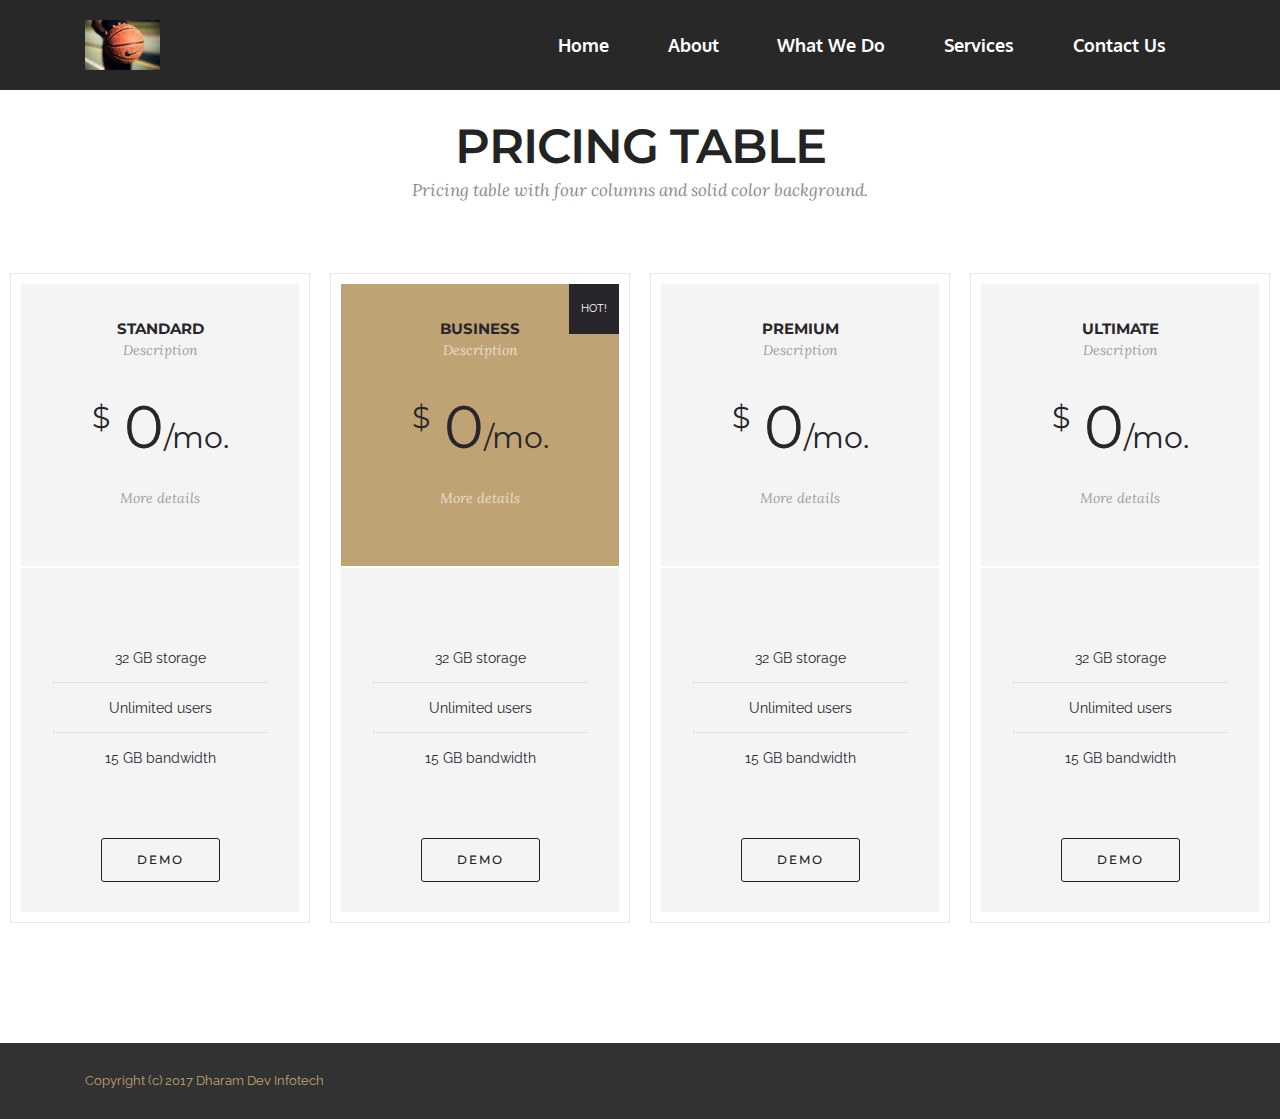
<file: Web1/services.html>
<!DOCTYPE html>
<html>
<head>
  <!-- Site made with Mobirise Website Builder v3.12.1, https://mobirise.com -->
  <meta charset="UTF-8">
  <meta http-equiv="X-UA-Compatible" content="IE=edge">
  <meta name="generator" content="Mobirise v3.12.1, mobirise.com">
  <meta name="viewport" content="width=device-width, initial-scale=1">
  <link rel="shortcut icon" href="assets/images/mbr-192x128.jpg" type="image/x-icon">
  <meta name="description" content="Services">
  <title>Services</title>
  <link rel="stylesheet" href="https://fonts.googleapis.com/css?family=Lora:400,700,400italic,700italic&amp;subset=latin">
  <link rel="stylesheet" href="https://fonts.googleapis.com/css?family=Montserrat:400,700">
  <link rel="stylesheet" href="https://fonts.googleapis.com/css?family=Raleway:100,100i,200,200i,300,300i,400,400i,500,500i,600,600i,700,700i,800,800i,900,900i">
  <link rel="stylesheet" href="assets/bootstrap-material-design-font/css/material.css">
  <link rel="stylesheet" href="assets/tether/tether.min.css">
  <link rel="stylesheet" href="assets/bootstrap/css/bootstrap.min.css">
  <link rel="stylesheet" href="assets/dropdown/css/style.css">
  <link rel="stylesheet" href="assets/animate.css/animate.min.css">
  <link rel="stylesheet" href="assets/theme/css/style.css">
  <link rel="stylesheet" href="assets/mobirise/css/mbr-additional.css" type="text/css">
  
  
  
</head>
<body>
<section id="menu-7">

    <nav class="navbar navbar-dropdown navbar-fixed-top">
        <div class="container">

            <div class="mbr-table">
                <div class="mbr-table-cell">

                    <div class="navbar-brand">
                        <a href="index.html" class="navbar-logo"><img src="assets/images/mbr-192x128.jpg" alt="DharamDev" title="DharamDev Infotech"></a>
                        <a class="navbar-caption" href="https://mobirise.com"></a>
                    </div>

                </div>
                <div class="mbr-table-cell">

                    <button class="navbar-toggler pull-xs-right hidden-md-up" type="button" data-toggle="collapse" data-target="#exCollapsingNavbar">
                        <div class="hamburger-icon"></div>
                    </button>

                    <ul class="nav-dropdown collapse pull-xs-right nav navbar-nav navbar-toggleable-sm" id="exCollapsingNavbar"><li class="nav-item"><a class="nav-link link" href="index.html">Home</a></li><li class="nav-item"><a class="nav-link link" href="About.html">About</a></li><li class="nav-item"><a class="nav-link link" href="Do.html">What We Do</a></li><li class="nav-item"><a class="nav-link link" href="services.html">Services</a></li><li class="nav-item"><a class="nav-link link" href="Contact.html">Contact Us</a></li></ul>
                    <button hidden="" class="navbar-toggler navbar-close" type="button" data-toggle="collapse" data-target="#exCollapsingNavbar">
                        <div class="close-icon"></div>
                    </button>

                </div>
            </div>

        </div>
    </nav>

</section>

<section class="engine"><a rel="external" href="https://mobirise.com">Mobirise</a></section><section class="mbr-section mbr-after-navbar" id="pricing-table2-f" style="background-color: rgb(255, 255, 255); padding-top: 120px; padding-bottom: 120px;">

    

    <div class="mbr-section mbr-section__container mbr-section__container--middle">
      <div class="container">
          <div class="row">
              <div class="col-xs-12 text-xs-center">
                  <h3 class="mbr-section-title display-2">PRICING TABLE</h3>
                  <small class="mbr-section-subtitle">Pricing table with four columns and solid color background.</small>
              </div>
          </div>
      </div>
    </div>

    <div class="mbr-section mbr-section-nopadding mbr-price-table">
      <div class="row">
            <div class="col-xs-12  col-md-6 col-xl-3">
                <div class="mbr-plan card text-xs-center">
                    <div class="mbr-plan-header card-block">
                      
                      <div class="card-title">
                        <h3 class="mbr-plan-title">STANDARD</h3>
                        <small class="mbr-plan-subtitle">Description</small>
                      </div>
                      <div class="card-text">
                          <div class="mbr-price">
                            <span class="mbr-price-value">$</span>
                            <span class="mbr-price-figure">0</span><small class="mbr-price-term">/mo.</small>
                          </div>
                          <small class="mbr-plan-price-desc">More details</small>
                      </div>
                    </div>
                    <div class="mbr-plan-body card-block">
                      <div class="mbr-plan-list"><ul class="list-group list-group-flush"><li class="list-group-item">32 GB storage</li><li class="list-group-item">Unlimited users</li><li class="list-group-item">15 GB bandwidth</li></ul></div>
                      <div class="mbr-plan-btn"><a href="https://mobirise.com" class="btn btn-black btn-black-outline">DEMO</a></div>
                    </div>
                </div>
            </div>
            <div class="col-xs-12  col-md-6 col-xl-3">
                <div class="mbr-plan card text-xs-center">
                    <div class="mbr-plan-header card-block bg-primary">
                      <div class="mbr-plan-label">HOT!</div>
                      <div class="card-title">
                        <h3 class="mbr-plan-title">BUSINESS</h3>
                        <small class="mbr-plan-subtitle">Description</small>
                      </div>
                      <div class="card-text">
                          <div class="mbr-price">
                            <span class="mbr-price-value">$</span>
                            <span class="mbr-price-figure">0</span><small class="mbr-price-term">/mo.</small>
                          </div>
                          <small class="mbr-plan-price-desc">More details</small>
                      </div>
                    </div>
                    <div class="mbr-plan-body card-block">
                      <div class="mbr-plan-list"><ul class="list-group list-group-flush"><li class="list-group-item">32 GB storage</li><li class="list-group-item">Unlimited users</li><li class="list-group-item">15 GB bandwidth</li></ul></div>
                      <div class="mbr-plan-btn"><a href="https://mobirise.com" class="btn btn-black btn-black-outline">DEMO</a></div>
                    </div>
                </div>
            </div>
            <div class="col-xs-12  col-md-6 col-xl-3">
                <div class="mbr-plan card text-xs-center">
                    <div class="mbr-plan-header card-block">
                      
                      <div class="card-title">
                        <h3 class="mbr-plan-title">PREMIUM</h3>
                        <small class="mbr-plan-subtitle">Description</small>
                      </div>
                      <div class="card-text">
                          <div class="mbr-price">
                            <span class="mbr-price-value">$</span>
                            <span class="mbr-price-figure">0</span><small class="mbr-price-term">/mo.</small>
                          </div>
                          <small class="mbr-plan-price-desc">More details</small>
                      </div>
                    </div>
                    <div class="mbr-plan-body card-block">
                      <div class="mbr-plan-list"><ul class="list-group list-group-flush"><li class="list-group-item">32 GB storage</li><li class="list-group-item">Unlimited users</li><li class="list-group-item">15 GB bandwidth</li></ul></div>
                      <div class="mbr-plan-btn"><a href="https://mobirise.com" class="btn btn-black btn-black-outline">DEMO</a></div>
                    </div>
                </div>
            </div>
            <div class="col-xs-12  col-md-6 col-xl-3">
                <div class="mbr-plan card text-xs-center">
                    <div class="mbr-plan-header card-block">
                      
                      <div class="card-title">
                        <h3 class="mbr-plan-title">ULTIMATE</h3>
                        <small class="mbr-plan-subtitle">Description</small>
                      </div>
                      <div class="card-text">
                          <div class="mbr-price">
                            <span class="mbr-price-value">$</span>
                            <span class="mbr-price-figure">0</span><small class="mbr-price-term">/mo.</small>
                          </div>
                          <small class="mbr-plan-price-desc">More details</small>
                      </div>
                    </div>
                    <div class="mbr-plan-body card-block">
                      <div class="mbr-plan-list"><ul class="list-group list-group-flush"><li class="list-group-item">32 GB storage</li><li class="list-group-item">Unlimited users</li><li class="list-group-item">15 GB bandwidth</li></ul></div>
                      <div class="mbr-plan-btn"><a href="https://mobirise.com" class="btn btn-black btn-black-outline">DEMO</a></div>
                    </div>
                </div>
            </div>
          </div>
    </div>

</section>

<footer class="mbr-small-footer mbr-section mbr-section-nopadding" id="footer1-8" style="background-color: rgb(50, 50, 50); padding-top: 1.75rem; padding-bottom: 1.75rem;">
    
    <div class="container">
        <p class="text-xs-center"></p><p><a href="http://dharamdev.com">Copyright (c) 2017 Dharam Dev Infotech</a></p><p></p>
    </div>
</footer>


  <script src="assets/web/assets/jquery/jquery.min.js"></script>
  <script src="assets/tether/tether.min.js"></script>
  <script src="assets/bootstrap/js/bootstrap.min.js"></script>
  <script src="assets/smooth-scroll/smooth-scroll.js"></script>
  <script src="assets/dropdown/js/script.min.js"></script>
  <script src="assets/touch-swipe/jquery.touch-swipe.min.js"></script>
  <script src="assets/viewport-checker/jquery.viewportchecker.js"></script>
  <script src="assets/theme/js/script.js"></script>
  
  
  <input name="animation" type="hidden">
  </body>
</html>
</file>
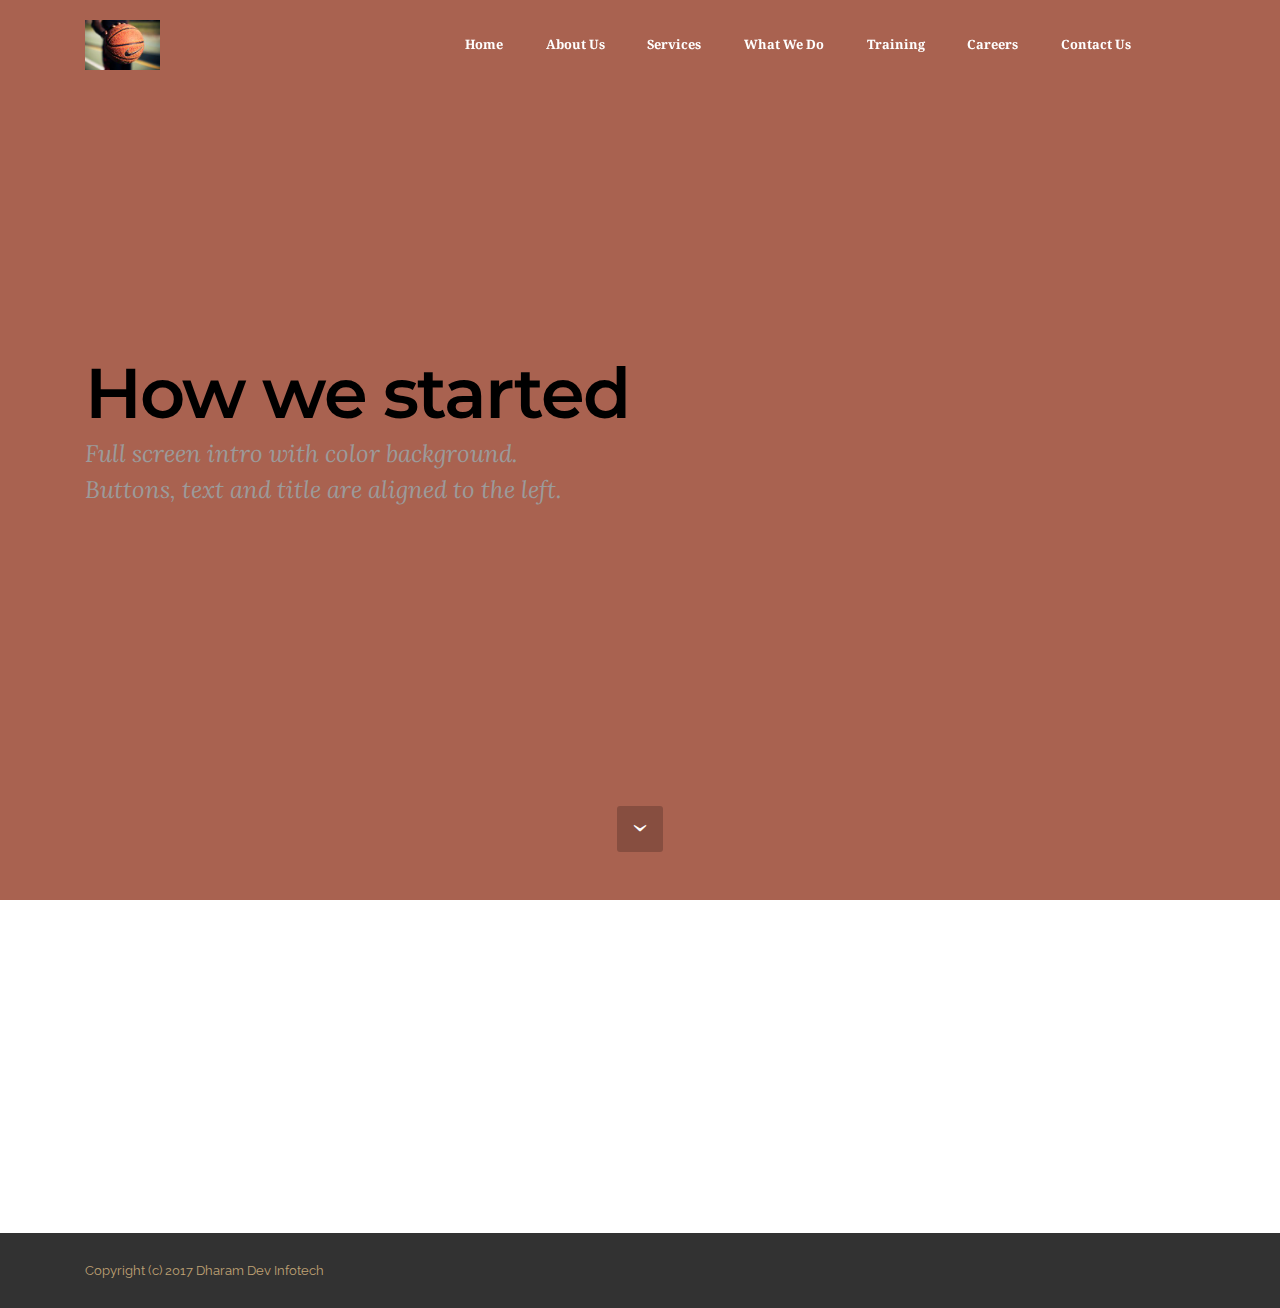
<file: web_24_04_17/About.html>
<!DOCTYPE html>
<html>
<head>
  <!-- Site made with Mobirise Website Builder v3.12.1, https://mobirise.com -->
  <meta charset="UTF-8">
  <meta http-equiv="X-UA-Compatible" content="IE=edge">
  <meta name="generator" content="Mobirise v3.12.1, mobirise.com">
  <meta name="viewport" content="width=device-width, initial-scale=1">
  <link rel="shortcut icon" href="assets/images/mbr-192x128.jpg" type="image/x-icon">
  <meta name="description" content="">
  <title>About</title>
  <link rel="stylesheet" href="https://fonts.googleapis.com/css?family=Lora:400,700,400italic,700italic&amp;subset=latin">
  <link rel="stylesheet" href="https://fonts.googleapis.com/css?family=Montserrat:400,700">
  <link rel="stylesheet" href="https://fonts.googleapis.com/css?family=Raleway:100,100i,200,200i,300,300i,400,400i,500,500i,600,600i,700,700i,800,800i,900,900i">
  <link rel="stylesheet" href="assets/bootstrap-material-design-font/css/material.css">
  <link rel="stylesheet" href="assets/tether/tether.min.css">
  <link rel="stylesheet" href="assets/bootstrap/css/bootstrap.min.css">
  <link rel="stylesheet" href="assets/dropdown/css/style.css">
  <link rel="stylesheet" href="assets/animate.css/animate.min.css">
  <link rel="stylesheet" href="assets/theme/css/style.css">
  <link rel="stylesheet" href="assets/mobirise/css/mbr-additional.css" type="text/css">
  
  
  
</head>
<body>
<section id="menu-1">

    <nav class="navbar navbar-dropdown bg-color transparent navbar-fixed-top">
        <div class="container">

            <div class="mbr-table">
                <div class="mbr-table-cell">

                    <div class="navbar-brand">
                        <a href="index.html" class="navbar-logo"><img src="assets/images/mbr-192x128.jpg" alt="DharamDev" title="DharamDev Infotech"></a>
                        <a class="navbar-caption" href="https://mobirise.com"></a>
                    </div>

                </div>
                <div class="mbr-table-cell">

                    <button class="navbar-toggler pull-xs-right hidden-md-up" type="button" data-toggle="collapse" data-target="#exCollapsingNavbar">
                        <div class="hamburger-icon"></div>
                    </button>

                    <ul class="nav-dropdown collapse pull-xs-right nav navbar-nav navbar-toggleable-sm" id="exCollapsingNavbar"><li class="nav-item"><a class="nav-link link" href="index.html">Home</a></li><li class="nav-item"><a class="nav-link link" href="About.html">About Us</a></li><li class="nav-item"><a class="nav-link link" href="services.html">Services</a></li><li class="nav-item"><a class="nav-link link" href="Do.html">What We Do</a></li><li class="nav-item"><a class="nav-link link" href="Training.html">Training</a></li><li class="nav-item"><a class="nav-link link" href="Careers.html">Careers</a></li><li class="nav-item"><a class="nav-link link" href="Contact.html">Contact Us</a></li><li class="nav-item"><a class="nav-link link" href="Contact.html"></a></li></ul>
                    <button hidden="" class="navbar-toggler navbar-close" type="button" data-toggle="collapse" data-target="#exCollapsingNavbar">
                        <div class="close-icon"></div>
                    </button>

                </div>
            </div>

        </div>
    </nav>

</section>

<section class="engine"><a rel="external" href="https://mobirise.com">Mobirise Web Site Builder</a></section><section class="mbr-section mbr-section-hero mbr-section-full mbr-section-with-arrow mbr-after-navbar" id="header5-9" style="background-color: rgb(169, 98, 80);">

    

    <div class="mbr-table-cell">

        <div class="container">
            <div class="row">
                <div class="mbr-section col-md-10">

                    <h1 class="mbr-section-title display-1">How we started</h1>
                    <p class="mbr-section-lead lead">Full screen intro with color background.<br>Buttons, text and title are aligned to the left.</p>
                    
                </div>
            </div>
        </div>
    </div>

    <div class="mbr-arrow mbr-arrow-floating" aria-hidden="true"><a href="#msg-box5-a"><i class="mbr-arrow-icon"></i></a></div>

</section>

<section class="mbr-section" id="msg-box5-a" style="background-color: rgb(255, 255, 255); padding-top: 0px; padding-bottom: 0px;">

    
    <div class="container">
        <div class="row">
            <div class="mbr-table-md-up">

              

              <div class="mbr-table-cell col-md-5 text-xs-center text-md-right content-size">
                  <h3 class="mbr-section-title display-2">Our Presence</h3>
                  <div class="lead">

                    <p>Solid color intro with an image on the right side. Also this block has no paddings.</p>

                  </div>

                  
              </div>


              


              <div class="mbr-table-cell mbr-left-padding-md-up mbr-valign-top col-md-7 image-size" style="width: 50%;">
                  <div class="mbr-figure"><img src="assets/images/desktop.jpg"></div>
              </div>

            </div>
        </div>
    </div>

</section>

<footer class="mbr-small-footer mbr-section mbr-section-nopadding" id="footer1-2" style="background-color: rgb(50, 50, 50); padding-top: 1.75rem; padding-bottom: 1.75rem;">
    
    <div class="container">
        <p class="text-xs-center"></p><p><a href="http://dharamdev.com">Copyright (c) 2017 Dharam Dev Infotech</a></p><p></p>
    </div>
</footer>


  <script src="assets/web/assets/jquery/jquery.min.js"></script>
  <script src="assets/tether/tether.min.js"></script>
  <script src="assets/bootstrap/js/bootstrap.min.js"></script>
  <script src="assets/smooth-scroll/smooth-scroll.js"></script>
  <script src="assets/dropdown/js/script.min.js"></script>
  <script src="assets/touch-swipe/jquery.touch-swipe.min.js"></script>
  <script src="assets/viewport-checker/jquery.viewportchecker.js"></script>
  <script src="assets/theme/js/script.js"></script>
  
  
  <input name="animation" type="hidden">
  </body>
</html>
</file>
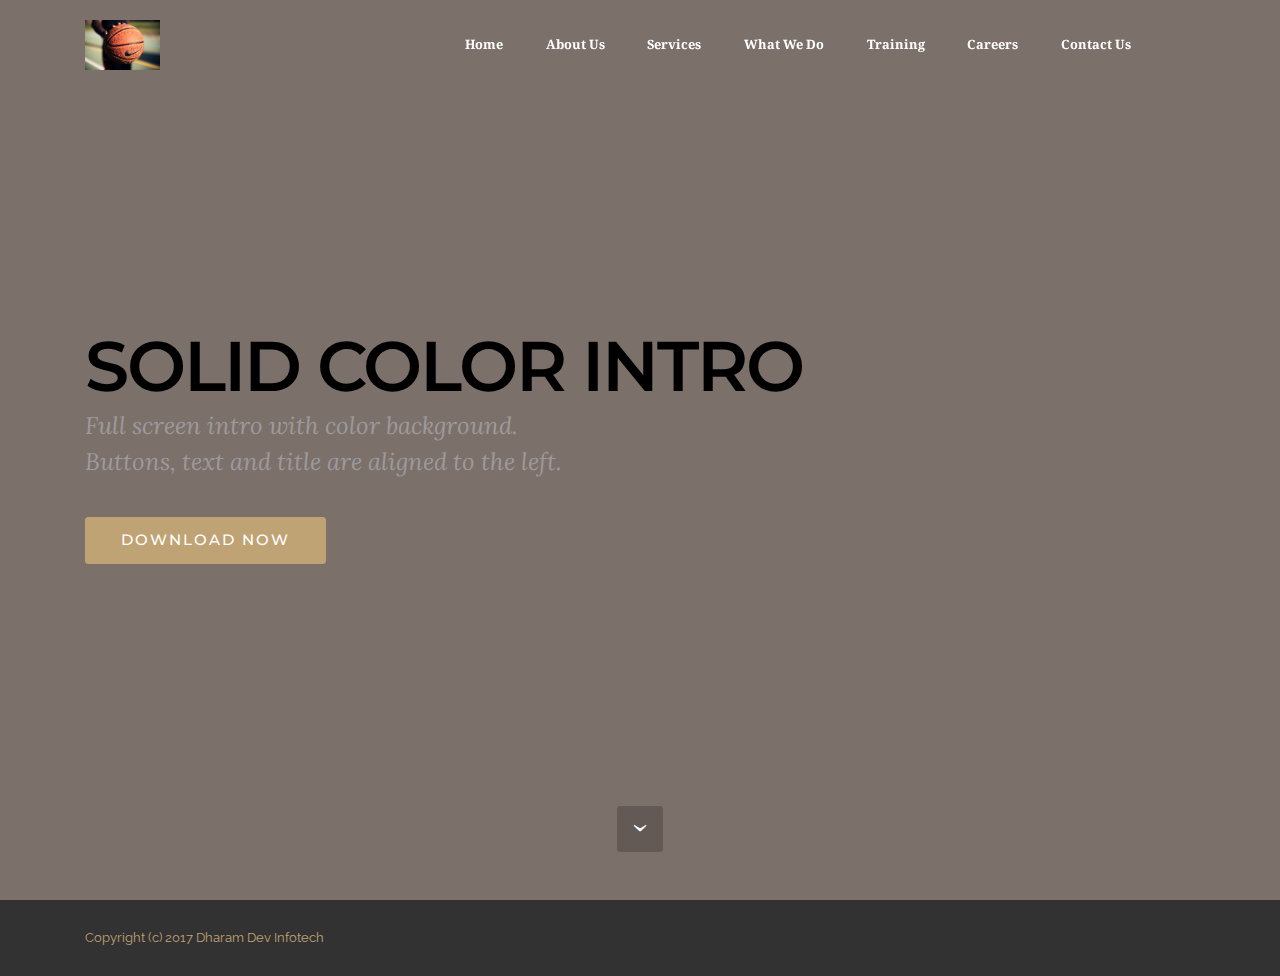
<file: web_24_04_17/Careers.html>
<!DOCTYPE html>
<html>
<head>
  <!-- Site made with Mobirise Website Builder v3.12.1, https://mobirise.com -->
  <meta charset="UTF-8">
  <meta http-equiv="X-UA-Compatible" content="IE=edge">
  <meta name="generator" content="Mobirise v3.12.1, mobirise.com">
  <meta name="viewport" content="width=device-width, initial-scale=1">
  <link rel="shortcut icon" href="assets/images/mbr-192x128.jpg" type="image/x-icon">
  <meta name="description" content="Careers">
  <title>Careers</title>
  <link rel="stylesheet" href="https://fonts.googleapis.com/css?family=Lora:400,700,400italic,700italic&amp;subset=latin">
  <link rel="stylesheet" href="https://fonts.googleapis.com/css?family=Montserrat:400,700">
  <link rel="stylesheet" href="https://fonts.googleapis.com/css?family=Raleway:100,100i,200,200i,300,300i,400,400i,500,500i,600,600i,700,700i,800,800i,900,900i">
  <link rel="stylesheet" href="assets/bootstrap-material-design-font/css/material.css">
  <link rel="stylesheet" href="assets/tether/tether.min.css">
  <link rel="stylesheet" href="assets/bootstrap/css/bootstrap.min.css">
  <link rel="stylesheet" href="assets/dropdown/css/style.css">
  <link rel="stylesheet" href="assets/animate.css/animate.min.css">
  <link rel="stylesheet" href="assets/theme/css/style.css">
  <link rel="stylesheet" href="assets/mobirise/css/mbr-additional.css" type="text/css">
  
  
  
</head>
<body>
<section id="menu-k">

    <nav class="navbar navbar-dropdown bg-color transparent navbar-fixed-top">
        <div class="container">

            <div class="mbr-table">
                <div class="mbr-table-cell">

                    <div class="navbar-brand">
                        <a href="index.html" class="navbar-logo"><img src="assets/images/mbr-192x128.jpg" alt="DharamDev" title="DharamDev Infotech"></a>
                        <a class="navbar-caption" href="https://mobirise.com"></a>
                    </div>

                </div>
                <div class="mbr-table-cell">

                    <button class="navbar-toggler pull-xs-right hidden-md-up" type="button" data-toggle="collapse" data-target="#exCollapsingNavbar">
                        <div class="hamburger-icon"></div>
                    </button>

                    <ul class="nav-dropdown collapse pull-xs-right nav navbar-nav navbar-toggleable-sm" id="exCollapsingNavbar"><li class="nav-item"><a class="nav-link link" href="index.html">Home</a></li><li class="nav-item"><a class="nav-link link" href="About.html">About Us</a></li><li class="nav-item"><a class="nav-link link" href="services.html">Services</a></li><li class="nav-item"><a class="nav-link link" href="Do.html">What We Do</a></li><li class="nav-item"><a class="nav-link link" href="Training.html">Training</a></li><li class="nav-item"><a class="nav-link link" href="Careers.html">Careers</a></li><li class="nav-item"><a class="nav-link link" href="Contact.html">Contact Us</a></li><li class="nav-item"><a class="nav-link link" href="Contact.html"></a></li></ul>
                    <button hidden="" class="navbar-toggler navbar-close" type="button" data-toggle="collapse" data-target="#exCollapsingNavbar">
                        <div class="close-icon"></div>
                    </button>

                </div>
            </div>

        </div>
    </nav>

</section>

<section class="engine"><a rel="external" href="https://mobirise.com">mobirise.com</a></section><section class="mbr-section mbr-section-hero mbr-section-full mbr-section-with-arrow mbr-after-navbar" id="header5-n" style="background-color: rgb(124, 112, 107);">

    

    <div class="mbr-table-cell">

        <div class="container">
            <div class="row">
                <div class="mbr-section col-md-10">

                    <h1 class="mbr-section-title display-1">SOLID COLOR INTRO</h1>
                    <p class="mbr-section-lead lead">Full screen intro with color background.<br>Buttons, text and title are aligned to the left.</p>
                    <div class="mbr-section-btn"><a class="btn btn-lg btn-primary" href="https://mobirise.com">DOWNLOAD NOW</a></div>
                </div>
            </div>
        </div>
    </div>

    <div class="mbr-arrow mbr-arrow-floating" aria-hidden="true"><a href="#next"><i class="mbr-arrow-icon"></i></a></div>

</section>

<footer class="mbr-small-footer mbr-section mbr-section-nopadding" id="footer1-l" style="background-color: rgb(50, 50, 50); padding-top: 1.75rem; padding-bottom: 1.75rem;">
    
    <div class="container">
        <p class="text-xs-center"></p><p><a href="http://dharamdev.com">Copyright (c) 2017 Dharam Dev Infotech</a></p><p></p>
    </div>
</footer>


  <script src="assets/web/assets/jquery/jquery.min.js"></script>
  <script src="assets/tether/tether.min.js"></script>
  <script src="assets/bootstrap/js/bootstrap.min.js"></script>
  <script src="assets/smooth-scroll/smooth-scroll.js"></script>
  <script src="assets/dropdown/js/script.min.js"></script>
  <script src="assets/touch-swipe/jquery.touch-swipe.min.js"></script>
  <script src="assets/viewport-checker/jquery.viewportchecker.js"></script>
  <script src="assets/theme/js/script.js"></script>
  
  
  <input name="animation" type="hidden">
  </body>
</html>
</file>
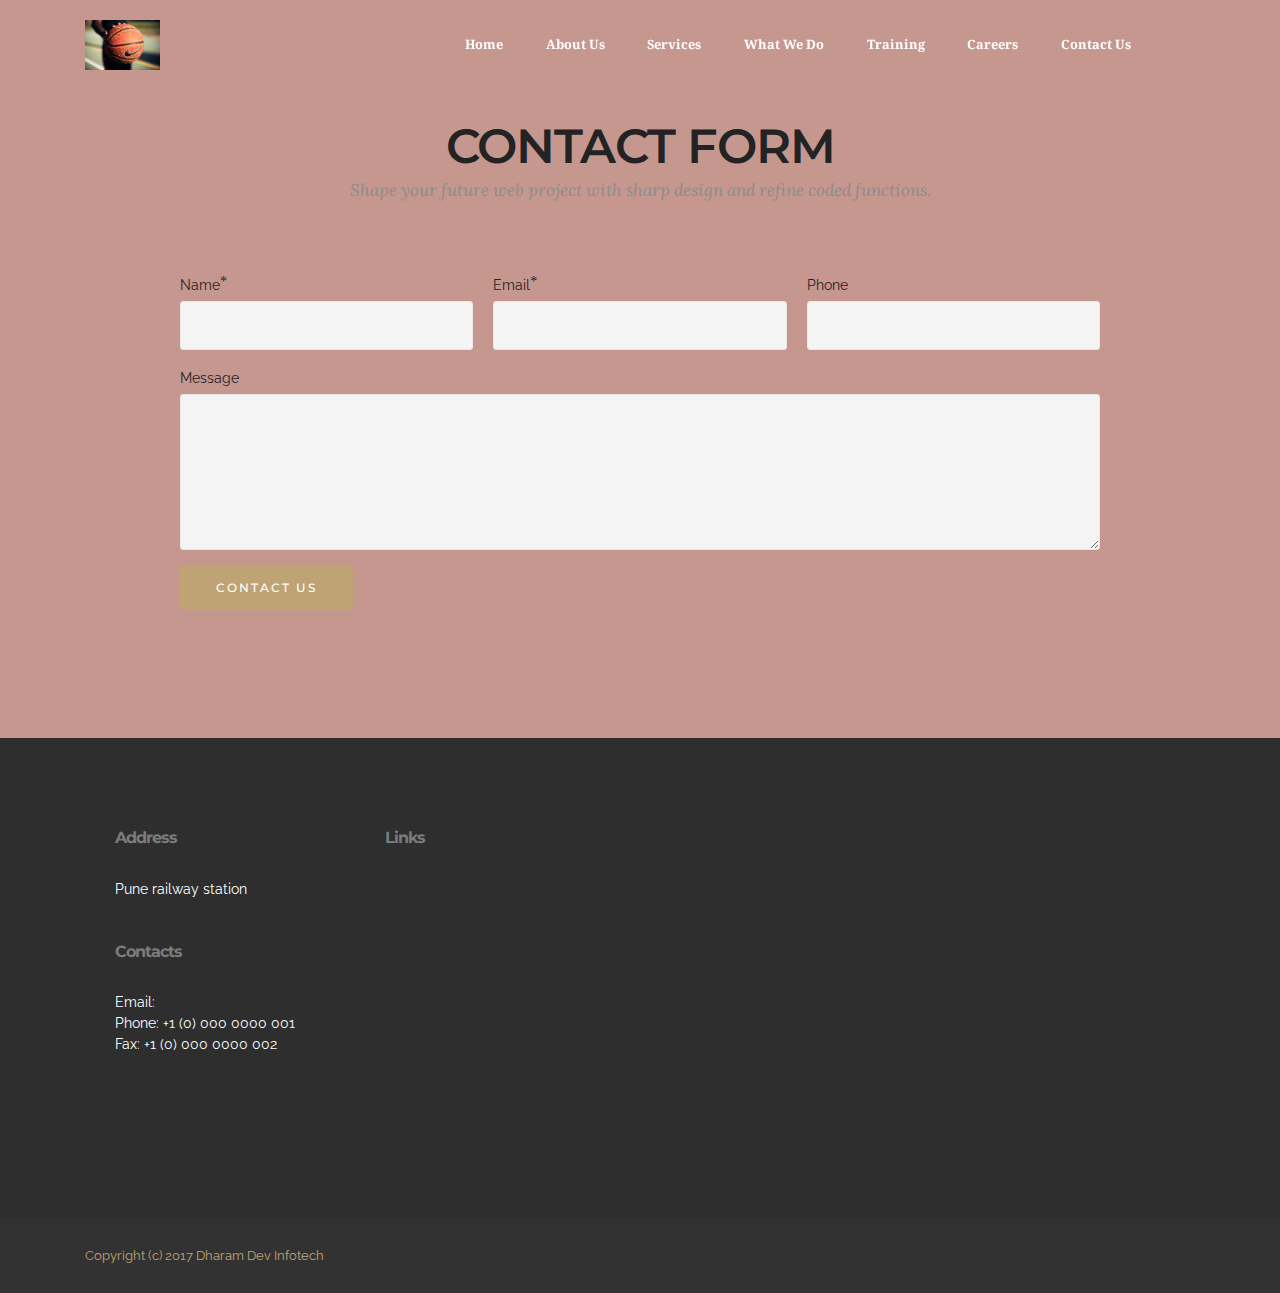
<file: web_24_04_17/Contact.html>
<!DOCTYPE html>
<html>
<head>
  <!-- Site made with Mobirise Website Builder v3.12.1, https://mobirise.com -->
  <meta charset="UTF-8">
  <meta http-equiv="X-UA-Compatible" content="IE=edge">
  <meta name="generator" content="Mobirise v3.12.1, mobirise.com">
  <meta name="viewport" content="width=device-width, initial-scale=1">
  <link rel="shortcut icon" href="assets/images/mbr-192x128.jpg" type="image/x-icon">
  <meta name="description" content="Website Builder Description">
  <title>Contact</title>
  <link rel="stylesheet" href="https://fonts.googleapis.com/css?family=Lora:400,700,400italic,700italic&amp;subset=latin">
  <link rel="stylesheet" href="https://fonts.googleapis.com/css?family=Montserrat:400,700">
  <link rel="stylesheet" href="https://fonts.googleapis.com/css?family=Raleway:100,100i,200,200i,300,300i,400,400i,500,500i,600,600i,700,700i,800,800i,900,900i">
  <link rel="stylesheet" href="assets/bootstrap-material-design-font/css/material.css">
  <link rel="stylesheet" href="assets/tether/tether.min.css">
  <link rel="stylesheet" href="assets/bootstrap/css/bootstrap.min.css">
  <link rel="stylesheet" href="assets/dropdown/css/style.css">
  <link rel="stylesheet" href="assets/animate.css/animate.min.css">
  <link rel="stylesheet" href="assets/theme/css/style.css">
  <link rel="stylesheet" href="assets/mobirise/css/mbr-additional.css" type="text/css">
  
  
  
</head>
<body>
<section id="menu-3">

    <nav class="navbar navbar-dropdown bg-color transparent navbar-fixed-top">
        <div class="container">

            <div class="mbr-table">
                <div class="mbr-table-cell">

                    <div class="navbar-brand">
                        <a href="index.html" class="navbar-logo"><img src="assets/images/mbr-192x128.jpg" alt="DharamDev" title="DharamDev Infotech"></a>
                        <a class="navbar-caption" href="https://mobirise.com"></a>
                    </div>

                </div>
                <div class="mbr-table-cell">

                    <button class="navbar-toggler pull-xs-right hidden-md-up" type="button" data-toggle="collapse" data-target="#exCollapsingNavbar">
                        <div class="hamburger-icon"></div>
                    </button>

                    <ul class="nav-dropdown collapse pull-xs-right nav navbar-nav navbar-toggleable-sm" id="exCollapsingNavbar"><li class="nav-item"><a class="nav-link link" href="index.html">Home</a></li><li class="nav-item"><a class="nav-link link" href="About.html">About Us</a></li><li class="nav-item"><a class="nav-link link" href="services.html">Services</a></li><li class="nav-item"><a class="nav-link link" href="Do.html">What We Do</a></li><li class="nav-item"><a class="nav-link link" href="Training.html">Training</a></li><li class="nav-item"><a class="nav-link link" href="Careers.html">Careers</a></li><li class="nav-item"><a class="nav-link link" href="Contact.html">Contact Us</a></li><li class="nav-item"><a class="nav-link link" href="Contact.html"></a></li></ul>
                    <button hidden="" class="navbar-toggler navbar-close" type="button" data-toggle="collapse" data-target="#exCollapsingNavbar">
                        <div class="close-icon"></div>
                    </button>

                </div>
            </div>

        </div>
    </nav>

</section>

<section class="engine"><a rel="external" href="https://mobirise.com">Web Page Maker</a></section><section class="mbr-section mbr-after-navbar" id="form1-b" style="background-color: rgb(198, 151, 143); padding-top: 120px; padding-bottom: 120px;">
    
    <div class="mbr-section mbr-section__container mbr-section__container--middle">
        <div class="container">
            <div class="row">
                <div class="col-xs-12 text-xs-center">
                    <h3 class="mbr-section-title display-2">CONTACT FORM</h3>
                    <small class="mbr-section-subtitle">Shape your future web project with sharp design and refine coded functions.</small>
                </div>
            </div>
        </div>
    </div>
    <div class="mbr-section mbr-section-nopadding">
        <div class="container">
            <div class="row">
                <div class="col-xs-12 col-lg-10 col-lg-offset-1" data-form-type="formoid">


                    <div data-form-alert="true">
                        <div hidden="" data-form-alert-success="true" class="alert alert-form alert-success text-xs-center">Thanks for filling out form!</div>
                    </div>


                    <form action="https://mobirise.com/" method="post" data-form-title="CONTACT FORM">

                        <input type="hidden" value="70d3kxoRyW250we8MxCjAsJmshC6DTaUy/5K6y7sw9+VwKZOm3QyAZlp5e+tRB6BYQKB/iUQ7cbagmZU51WWAMrnd66DhlW6eUnikmooprnYzFVBWDpmRjZ/3OTh3zgT" data-form-email="true">

                        <div class="row row-sm-offset">

                            <div class="col-xs-12 col-md-4">
                                <div class="form-group">
                                    <label class="form-control-label" for="form1-b-name">Name<span class="form-asterisk">*</span></label>
                                    <input type="text" class="form-control" name="name" required="" data-form-field="Name" id="form1-b-name">
                                </div>
                            </div>

                            <div class="col-xs-12 col-md-4">
                                <div class="form-group">
                                    <label class="form-control-label" for="form1-b-email">Email<span class="form-asterisk">*</span></label>
                                    <input type="email" class="form-control" name="email" required="" data-form-field="Email" id="form1-b-email">
                                </div>
                            </div>

                            <div class="col-xs-12 col-md-4">
                                <div class="form-group">
                                    <label class="form-control-label" for="form1-b-phone">Phone</label>
                                    <input type="tel" class="form-control" name="phone" data-form-field="Phone" id="form1-b-phone">
                                </div>
                            </div>

                        </div>

                        <div class="form-group">
                            <label class="form-control-label" for="form1-b-message">Message</label>
                            <textarea class="form-control" name="message" rows="7" data-form-field="Message" id="form1-b-message"></textarea>
                        </div>

                        <div><button type="submit" class="btn btn-primary">CONTACT US</button></div>

                    </form>
                </div>
            </div>
        </div>
    </div>
</section>

<section class="mbr-section mbr-section-md-padding mbr-footer footer2" id="contacts2-d" style="background-color: rgb(46, 46, 46); padding-top: 90px; padding-bottom: 90px;">
    
    <div class="container">
        <div class="row">
            <div class="mbr-footer-content col-xs-12 col-md-3">
                <p><strong>Address</strong><br>Pune railway station<br><br><br>
<strong>Contacts</strong><br>
Email:&nbsp;<br>
Phone: +1 (0) 000 0000 001<br>
Fax: +1 (0) 000 0000 002</p>
            </div>
            <div class="mbr-footer-content col-xs-12 col-md-3"><p class="mbr-contacts__text"><strong>Links</strong></p><ul><li><a class="text-white" href="https://mobirise.com/">Website builder</a></li><li><a class="text-white" href="https://mobirise.com/mobirise-free-win.zip">Download for Windows</a></li><li><a class="text-white" href="https://mobirise.com/mobirise-free-mac.zip">Download for Mac</a></li></ul></div>
            <div class="col-xs-12 col-md-6">
                <div class="mbr-map"><iframe frameborder="0" style="border:0" src="https://www.google.com/maps/embed/v1/place?key=AIzaSyA0Dx_boXQiwvdz8sJHoYeZNVTdoWONYkU&amp;q=place_id:ChIJn6wOs6lZwokRLKy1iqRcoKw" allowfullscreen=""></iframe></div>
            </div>
        </div>
    </div>
</section>

<footer class="mbr-small-footer mbr-section mbr-section-nopadding" id="footer1-4" style="background-color: rgb(50, 50, 50); padding-top: 1.75rem; padding-bottom: 1.75rem;">
    
    <div class="container">
        <p class="text-xs-center"></p><p><a href="http://dharamdev.com">Copyright (c) 2017 Dharam Dev Infotech</a></p><p></p>
    </div>
</footer>


  <script src="assets/web/assets/jquery/jquery.min.js"></script>
  <script src="assets/tether/tether.min.js"></script>
  <script src="assets/bootstrap/js/bootstrap.min.js"></script>
  <script src="assets/smooth-scroll/smooth-scroll.js"></script>
  <script src="assets/dropdown/js/script.min.js"></script>
  <script src="assets/touch-swipe/jquery.touch-swipe.min.js"></script>
  <script src="assets/viewport-checker/jquery.viewportchecker.js"></script>
  <script src="assets/theme/js/script.js"></script>
  <script src="assets/formoid/formoid.min.js"></script>
  
  
  <input name="animation" type="hidden">
  </body>
</html>
</file>
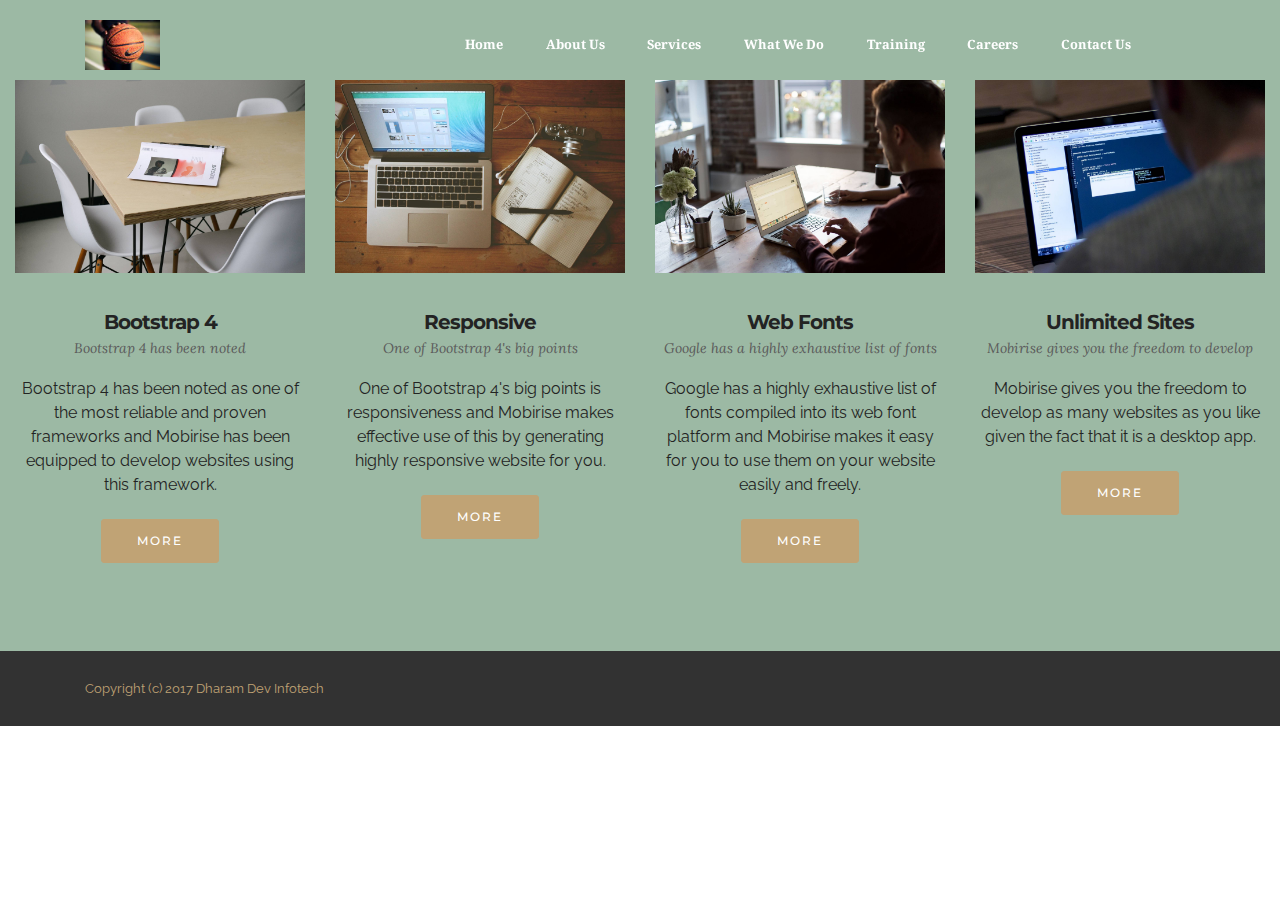
<file: web_24_04_17/Do.html>
<!DOCTYPE html>
<html>
<head>
  <!-- Site made with Mobirise Website Builder v3.12.1, https://mobirise.com -->
  <meta charset="UTF-8">
  <meta http-equiv="X-UA-Compatible" content="IE=edge">
  <meta name="generator" content="Mobirise v3.12.1, mobirise.com">
  <meta name="viewport" content="width=device-width, initial-scale=1">
  <link rel="shortcut icon" href="assets/images/mbr-192x128.jpg" type="image/x-icon">
  <meta name="description" content="Website Maker Description">
  <title>What We Do</title>
  <link rel="stylesheet" href="https://fonts.googleapis.com/css?family=Lora:400,700,400italic,700italic&amp;subset=latin">
  <link rel="stylesheet" href="https://fonts.googleapis.com/css?family=Montserrat:400,700">
  <link rel="stylesheet" href="https://fonts.googleapis.com/css?family=Raleway:100,100i,200,200i,300,300i,400,400i,500,500i,600,600i,700,700i,800,800i,900,900i">
  <link rel="stylesheet" href="assets/bootstrap-material-design-font/css/material.css">
  <link rel="stylesheet" href="assets/tether/tether.min.css">
  <link rel="stylesheet" href="assets/bootstrap/css/bootstrap.min.css">
  <link rel="stylesheet" href="assets/dropdown/css/style.css">
  <link rel="stylesheet" href="assets/animate.css/animate.min.css">
  <link rel="stylesheet" href="assets/theme/css/style.css">
  <link rel="stylesheet" href="assets/mobirise/css/mbr-additional.css" type="text/css">
  
  
  
</head>
<body>
<section id="menu-5">

    <nav class="navbar navbar-dropdown bg-color transparent navbar-fixed-top">
        <div class="container">

            <div class="mbr-table">
                <div class="mbr-table-cell">

                    <div class="navbar-brand">
                        <a href="index.html" class="navbar-logo"><img src="assets/images/mbr-192x128.jpg" alt="DharamDev" title="DharamDev Infotech"></a>
                        <a class="navbar-caption" href="https://mobirise.com"></a>
                    </div>

                </div>
                <div class="mbr-table-cell">

                    <button class="navbar-toggler pull-xs-right hidden-md-up" type="button" data-toggle="collapse" data-target="#exCollapsingNavbar">
                        <div class="hamburger-icon"></div>
                    </button>

                    <ul class="nav-dropdown collapse pull-xs-right nav navbar-nav navbar-toggleable-sm" id="exCollapsingNavbar"><li class="nav-item"><a class="nav-link link" href="index.html">Home</a></li><li class="nav-item"><a class="nav-link link" href="About.html">About Us</a></li><li class="nav-item"><a class="nav-link link" href="services.html">Services</a></li><li class="nav-item"><a class="nav-link link" href="Do.html">What We Do</a></li><li class="nav-item"><a class="nav-link link" href="Training.html">Training</a></li><li class="nav-item"><a class="nav-link link" href="Careers.html">Careers</a></li><li class="nav-item"><a class="nav-link link" href="Contact.html">Contact Us</a></li><li class="nav-item"><a class="nav-link link" href="Contact.html"></a></li></ul>
                    <button hidden="" class="navbar-toggler navbar-close" type="button" data-toggle="collapse" data-target="#exCollapsingNavbar">
                        <div class="close-icon"></div>
                    </button>

                </div>
            </div>

        </div>
    </nav>

</section>

<section class="engine"><a rel="external" href="https://mobirise.com">mobirise.com</a></section><section class="mbr-cards mbr-section mbr-section-nopadding mbr-after-navbar" id="features3-e" style="background-color: rgb(156, 185, 164);">

    

    <div class="mbr-cards-row row">
        <div class="mbr-cards-col col-xs-12 col-lg-3" style="padding-top: 80px; padding-bottom: 80px;">
            <div class="container">
              <div class="card cart-block">
                  <div class="card-img"><img src="assets/images/table.jpg" class="card-img-top"></div>
                  <div class="card-block">
                    <h4 class="card-title">Bootstrap 4</h4>
                    <h5 class="card-subtitle">Bootstrap 4 has been noted</h5>
                    <p class="card-text">Bootstrap 4 has been noted as one of the most reliable and proven frameworks and Mobirise has been equipped to develop websites using this framework.</p>
                    <div class="card-btn"><a href="https://mobirise.com" class="btn btn-primary">MORE</a></div>
                    </div>
                </div>
            </div>
        </div>
        <div class="mbr-cards-col col-xs-12 col-lg-3" style="padding-top: 80px; padding-bottom: 80px;">
            <div class="container">
                <div class="card cart-block">
                    <div class="card-img"><img src="assets/images/desktop.jpg" class="card-img-top"></div>
                    <div class="card-block">
                        <h4 class="card-title">Responsive</h4>
                        <h5 class="card-subtitle">One of Bootstrap 4's big points</h5>
                        <p class="card-text">One of Bootstrap 4's big points is responsiveness and Mobirise makes effective use of this by generating highly responsive website for you.</p>
                        <div class="card-btn"><a href="https://mobirise.com" class="btn btn-primary">MORE</a></div>
                    </div>
                </div>
            </div>
        </div>
        <div class="mbr-cards-col col-xs-12 col-lg-3" style="padding-top: 80px; padding-bottom: 80px;">
            <div class="container">
                <div class="card cart-block">
                    <div class="card-img"><img src="assets/images/coworkers.jpg" class="card-img-top"></div>
                    <div class="card-block">
                        <h4 class="card-title">Web Fonts</h4>
                        <h5 class="card-subtitle">Google has a highly exhaustive list of fonts</h5>
                        <p class="card-text">Google has a highly exhaustive list of fonts compiled into its web font platform and Mobirise makes it easy for you to use them on your website easily and freely.</p>
                        <div class="card-btn"><a href="https://mobirise.com" class="btn btn-primary">MORE</a></div>
                    </div>
                </div>
            </div>
        </div>
        <div class="mbr-cards-col col-xs-12 col-lg-3" style="padding-top: 80px; padding-bottom: 80px;">
            <div class="container">
                <div class="card cart-block">
                    <div class="card-img"><img src="assets/images/code-man.jpg" class="card-img-top"></div>
                    <div class="card-block">
                        <h4 class="card-title">Unlimited Sites</h4>
                        <h5 class="card-subtitle">Mobirise gives you the freedom to develop</h5>
                        <p class="card-text">Mobirise gives you the freedom to develop as many websites as you like given the fact that it is a desktop app.</p>
                        <div class="card-btn"><a href="https://mobirise.com" class="btn btn-primary">MORE</a></div>
                    </div>
                </div>
            </div>
        </div>
        
        
    </div>
</section>

<footer class="mbr-small-footer mbr-section mbr-section-nopadding" id="footer1-6" style="background-color: rgb(50, 50, 50); padding-top: 1.75rem; padding-bottom: 1.75rem;">
    
    <div class="container">
        <p class="text-xs-center"></p><p><a href="http://dharamdev.com">Copyright (c) 2017 Dharam Dev Infotech</a></p><p></p>
    </div>
</footer>


  <script src="assets/web/assets/jquery/jquery.min.js"></script>
  <script src="assets/tether/tether.min.js"></script>
  <script src="assets/bootstrap/js/bootstrap.min.js"></script>
  <script src="assets/smooth-scroll/smooth-scroll.js"></script>
  <script src="assets/dropdown/js/script.min.js"></script>
  <script src="assets/touch-swipe/jquery.touch-swipe.min.js"></script>
  <script src="assets/viewport-checker/jquery.viewportchecker.js"></script>
  <script src="assets/theme/js/script.js"></script>
  
  
  <input name="animation" type="hidden">
  </body>
</html>
</file>
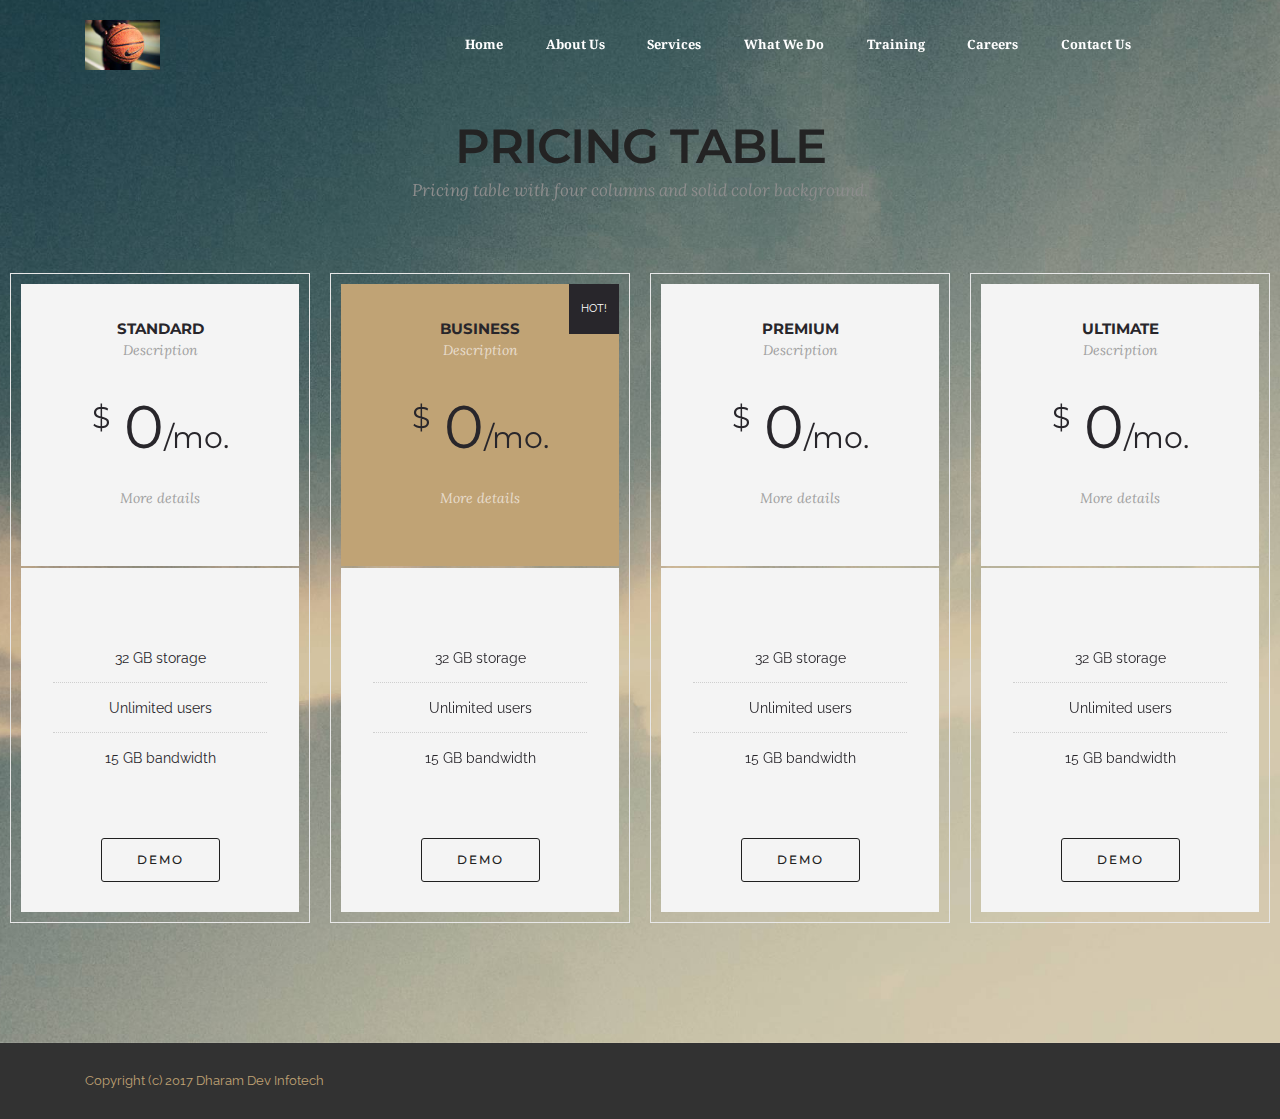
<file: web_24_04_17/services.html>
<!DOCTYPE html>
<html>
<head>
  <!-- Site made with Mobirise Website Builder v3.12.1, https://mobirise.com -->
  <meta charset="UTF-8">
  <meta http-equiv="X-UA-Compatible" content="IE=edge">
  <meta name="generator" content="Mobirise v3.12.1, mobirise.com">
  <meta name="viewport" content="width=device-width, initial-scale=1">
  <link rel="shortcut icon" href="assets/images/mbr-192x128.jpg" type="image/x-icon">
  <meta name="description" content="Services">
  <title>Services</title>
  <link rel="stylesheet" href="https://fonts.googleapis.com/css?family=Lora:400,700,400italic,700italic&amp;subset=latin">
  <link rel="stylesheet" href="https://fonts.googleapis.com/css?family=Montserrat:400,700">
  <link rel="stylesheet" href="https://fonts.googleapis.com/css?family=Raleway:100,100i,200,200i,300,300i,400,400i,500,500i,600,600i,700,700i,800,800i,900,900i">
  <link rel="stylesheet" href="assets/bootstrap-material-design-font/css/material.css">
  <link rel="stylesheet" href="assets/tether/tether.min.css">
  <link rel="stylesheet" href="assets/bootstrap/css/bootstrap.min.css">
  <link rel="stylesheet" href="assets/dropdown/css/style.css">
  <link rel="stylesheet" href="assets/animate.css/animate.min.css">
  <link rel="stylesheet" href="assets/theme/css/style.css">
  <link rel="stylesheet" href="assets/mobirise/css/mbr-additional.css" type="text/css">
  
  
  
</head>
<body>
<section id="menu-7">

    <nav class="navbar navbar-dropdown bg-color transparent navbar-fixed-top">
        <div class="container">

            <div class="mbr-table">
                <div class="mbr-table-cell">

                    <div class="navbar-brand">
                        <a href="index.html" class="navbar-logo"><img src="assets/images/mbr-192x128.jpg" alt="DharamDev" title="DharamDev Infotech"></a>
                        <a class="navbar-caption" href="https://mobirise.com"></a>
                    </div>

                </div>
                <div class="mbr-table-cell">

                    <button class="navbar-toggler pull-xs-right hidden-md-up" type="button" data-toggle="collapse" data-target="#exCollapsingNavbar">
                        <div class="hamburger-icon"></div>
                    </button>

                    <ul class="nav-dropdown collapse pull-xs-right nav navbar-nav navbar-toggleable-sm" id="exCollapsingNavbar"><li class="nav-item"><a class="nav-link link" href="index.html">Home</a></li><li class="nav-item"><a class="nav-link link" href="About.html">About Us</a></li><li class="nav-item"><a class="nav-link link" href="services.html">Services</a></li><li class="nav-item"><a class="nav-link link" href="Do.html">What We Do</a></li><li class="nav-item"><a class="nav-link link" href="Training.html">Training</a></li><li class="nav-item"><a class="nav-link link" href="Careers.html">Careers</a></li><li class="nav-item"><a class="nav-link link" href="Contact.html">Contact Us</a></li><li class="nav-item"><a class="nav-link link" href="Contact.html"></a></li></ul>
                    <button hidden="" class="navbar-toggler navbar-close" type="button" data-toggle="collapse" data-target="#exCollapsingNavbar">
                        <div class="close-icon"></div>
                    </button>

                </div>
            </div>

        </div>
    </nav>

</section>

<section class="engine"><a rel="external" href="https://mobirise.com">Web Site Builder</a></section><section class="mbr-section mbr-parallax-background mbr-after-navbar" id="pricing-table2-f" style="background-image: url(assets/images/jumbotron.jpg); padding-top: 120px; padding-bottom: 120px;">

    

    <div class="mbr-section mbr-section__container mbr-section__container--middle">
      <div class="container">
          <div class="row">
              <div class="col-xs-12 text-xs-center">
                  <h3 class="mbr-section-title display-2">PRICING TABLE</h3>
                  <small class="mbr-section-subtitle">Pricing table with four columns and solid color background.</small>
              </div>
          </div>
      </div>
    </div>

    <div class="mbr-section mbr-section-nopadding mbr-price-table">
      <div class="row">
            <div class="col-xs-12  col-md-6 col-xl-3">
                <div class="mbr-plan card text-xs-center">
                    <div class="mbr-plan-header card-block">
                      
                      <div class="card-title">
                        <h3 class="mbr-plan-title">STANDARD</h3>
                        <small class="mbr-plan-subtitle">Description</small>
                      </div>
                      <div class="card-text">
                          <div class="mbr-price">
                            <span class="mbr-price-value">$</span>
                            <span class="mbr-price-figure">0</span><small class="mbr-price-term">/mo.</small>
                          </div>
                          <small class="mbr-plan-price-desc">More details</small>
                      </div>
                    </div>
                    <div class="mbr-plan-body card-block">
                      <div class="mbr-plan-list"><ul class="list-group list-group-flush"><li class="list-group-item">32 GB storage</li><li class="list-group-item">Unlimited users</li><li class="list-group-item">15 GB bandwidth</li></ul></div>
                      <div class="mbr-plan-btn"><a href="https://mobirise.com" class="btn btn-black btn-black-outline">DEMO</a></div>
                    </div>
                </div>
            </div>
            <div class="col-xs-12  col-md-6 col-xl-3">
                <div class="mbr-plan card text-xs-center">
                    <div class="mbr-plan-header card-block bg-primary">
                      <div class="mbr-plan-label">HOT!</div>
                      <div class="card-title">
                        <h3 class="mbr-plan-title">BUSINESS</h3>
                        <small class="mbr-plan-subtitle">Description</small>
                      </div>
                      <div class="card-text">
                          <div class="mbr-price">
                            <span class="mbr-price-value">$</span>
                            <span class="mbr-price-figure">0</span><small class="mbr-price-term">/mo.</small>
                          </div>
                          <small class="mbr-plan-price-desc">More details</small>
                      </div>
                    </div>
                    <div class="mbr-plan-body card-block">
                      <div class="mbr-plan-list"><ul class="list-group list-group-flush"><li class="list-group-item">32 GB storage</li><li class="list-group-item">Unlimited users</li><li class="list-group-item">15 GB bandwidth</li></ul></div>
                      <div class="mbr-plan-btn"><a href="https://mobirise.com" class="btn btn-black btn-black-outline">DEMO</a></div>
                    </div>
                </div>
            </div>
            <div class="col-xs-12  col-md-6 col-xl-3">
                <div class="mbr-plan card text-xs-center">
                    <div class="mbr-plan-header card-block">
                      
                      <div class="card-title">
                        <h3 class="mbr-plan-title">PREMIUM</h3>
                        <small class="mbr-plan-subtitle">Description</small>
                      </div>
                      <div class="card-text">
                          <div class="mbr-price">
                            <span class="mbr-price-value">$</span>
                            <span class="mbr-price-figure">0</span><small class="mbr-price-term">/mo.</small>
                          </div>
                          <small class="mbr-plan-price-desc">More details</small>
                      </div>
                    </div>
                    <div class="mbr-plan-body card-block">
                      <div class="mbr-plan-list"><ul class="list-group list-group-flush"><li class="list-group-item">32 GB storage</li><li class="list-group-item">Unlimited users</li><li class="list-group-item">15 GB bandwidth</li></ul></div>
                      <div class="mbr-plan-btn"><a href="https://mobirise.com" class="btn btn-black btn-black-outline">DEMO</a></div>
                    </div>
                </div>
            </div>
            <div class="col-xs-12  col-md-6 col-xl-3">
                <div class="mbr-plan card text-xs-center">
                    <div class="mbr-plan-header card-block">
                      
                      <div class="card-title">
                        <h3 class="mbr-plan-title">ULTIMATE</h3>
                        <small class="mbr-plan-subtitle">Description</small>
                      </div>
                      <div class="card-text">
                          <div class="mbr-price">
                            <span class="mbr-price-value">$</span>
                            <span class="mbr-price-figure">0</span><small class="mbr-price-term">/mo.</small>
                          </div>
                          <small class="mbr-plan-price-desc">More details</small>
                      </div>
                    </div>
                    <div class="mbr-plan-body card-block">
                      <div class="mbr-plan-list"><ul class="list-group list-group-flush"><li class="list-group-item">32 GB storage</li><li class="list-group-item">Unlimited users</li><li class="list-group-item">15 GB bandwidth</li></ul></div>
                      <div class="mbr-plan-btn"><a href="https://mobirise.com" class="btn btn-black btn-black-outline">DEMO</a></div>
                    </div>
                </div>
            </div>
          </div>
    </div>

</section>

<footer class="mbr-small-footer mbr-section mbr-section-nopadding" id="footer1-8" style="background-color: rgb(50, 50, 50); padding-top: 1.75rem; padding-bottom: 1.75rem;">
    
    <div class="container">
        <p class="text-xs-center"></p><p><a href="http://dharamdev.com">Copyright (c) 2017 Dharam Dev Infotech</a></p><p></p>
    </div>
</footer>


  <script src="assets/web/assets/jquery/jquery.min.js"></script>
  <script src="assets/tether/tether.min.js"></script>
  <script src="assets/bootstrap/js/bootstrap.min.js"></script>
  <script src="assets/smooth-scroll/smooth-scroll.js"></script>
  <script src="assets/dropdown/js/script.min.js"></script>
  <script src="assets/touch-swipe/jquery.touch-swipe.min.js"></script>
  <script src="assets/viewport-checker/jquery.viewportchecker.js"></script>
  <script src="assets/jarallax/jarallax.js"></script>
  <script src="assets/theme/js/script.js"></script>
  
  
  <input name="animation" type="hidden">
  </body>
</html>
</file>
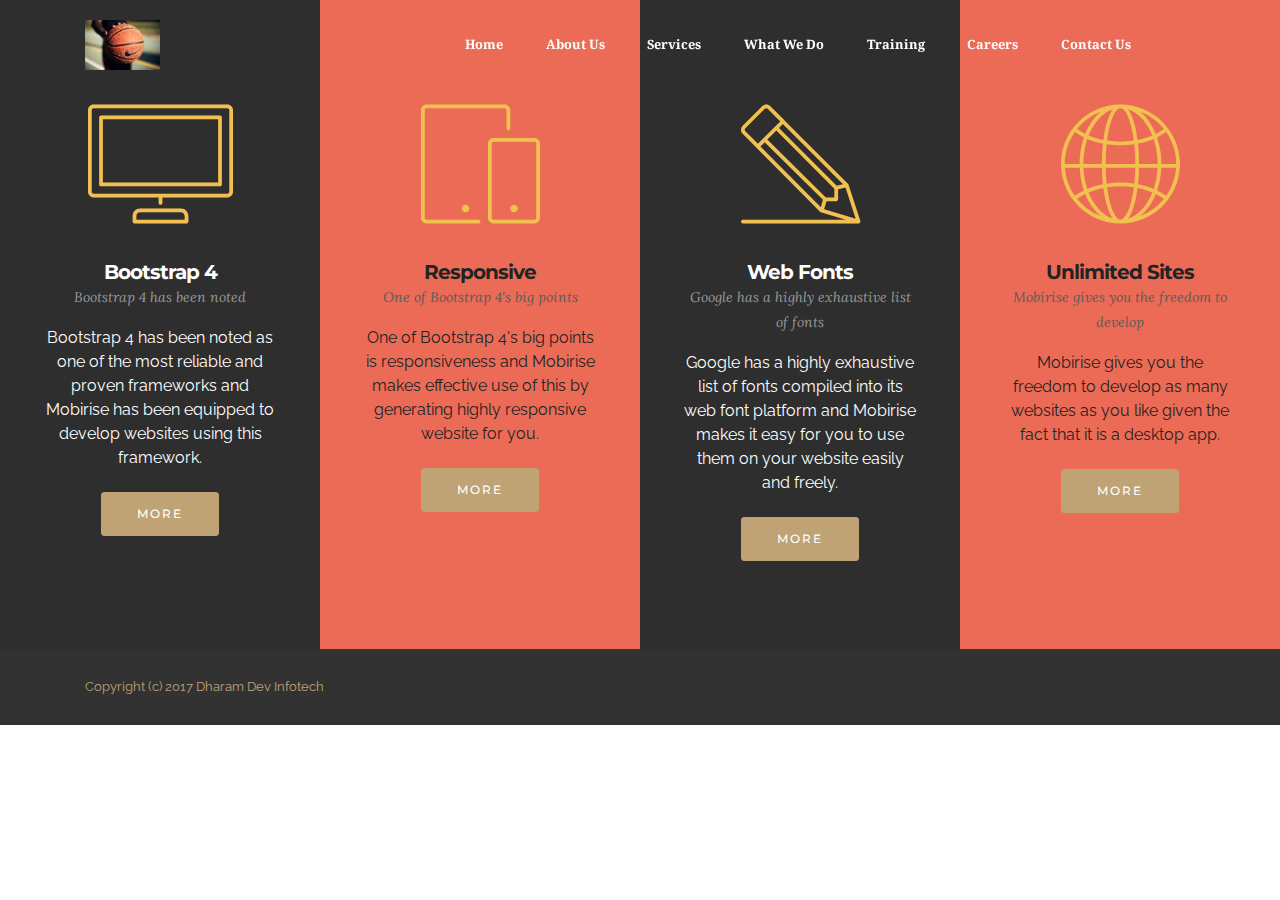
<file: web_24_04_17/Training.html>
<!DOCTYPE html>
<html>
<head>
  <!-- Site made with Mobirise Website Builder v3.12.1, https://mobirise.com -->
  <meta charset="UTF-8">
  <meta http-equiv="X-UA-Compatible" content="IE=edge">
  <meta name="generator" content="Mobirise v3.12.1, mobirise.com">
  <meta name="viewport" content="width=device-width, initial-scale=1">
  <link rel="shortcut icon" href="assets/images/mbr-192x128.jpg" type="image/x-icon">
  <meta name="description" content="Training">
  <title>Training</title>
  <link rel="stylesheet" href="https://fonts.googleapis.com/css?family=Lora:400,700,400italic,700italic&amp;subset=latin">
  <link rel="stylesheet" href="https://fonts.googleapis.com/css?family=Montserrat:400,700">
  <link rel="stylesheet" href="https://fonts.googleapis.com/css?family=Raleway:100,100i,200,200i,300,300i,400,400i,500,500i,600,600i,700,700i,800,800i,900,900i">
  <link rel="stylesheet" href="assets/bootstrap-material-design-font/css/material.css">
  <link rel="stylesheet" href="assets/et-line-font-plugin/style.css">
  <link rel="stylesheet" href="assets/tether/tether.min.css">
  <link rel="stylesheet" href="assets/bootstrap/css/bootstrap.min.css">
  <link rel="stylesheet" href="assets/dropdown/css/style.css">
  <link rel="stylesheet" href="assets/animate.css/animate.min.css">
  <link rel="stylesheet" href="assets/theme/css/style.css">
  <link rel="stylesheet" href="assets/mobirise/css/mbr-additional.css" type="text/css">
  
  
  
</head>
<body>
<section id="menu-h">

    <nav class="navbar navbar-dropdown bg-color transparent navbar-fixed-top">
        <div class="container">

            <div class="mbr-table">
                <div class="mbr-table-cell">

                    <div class="navbar-brand">
                        <a href="index.html" class="navbar-logo"><img src="assets/images/mbr-192x128.jpg" alt="DharamDev" title="DharamDev Infotech"></a>
                        <a class="navbar-caption" href="https://mobirise.com"></a>
                    </div>

                </div>
                <div class="mbr-table-cell">

                    <button class="navbar-toggler pull-xs-right hidden-md-up" type="button" data-toggle="collapse" data-target="#exCollapsingNavbar">
                        <div class="hamburger-icon"></div>
                    </button>

                    <ul class="nav-dropdown collapse pull-xs-right nav navbar-nav navbar-toggleable-sm" id="exCollapsingNavbar"><li class="nav-item"><a class="nav-link link" href="index.html">Home</a></li><li class="nav-item"><a class="nav-link link" href="About.html">About Us</a></li><li class="nav-item"><a class="nav-link link" href="services.html">Services</a></li><li class="nav-item"><a class="nav-link link" href="Do.html">What We Do</a></li><li class="nav-item"><a class="nav-link link" href="Training.html">Training</a></li><li class="nav-item"><a class="nav-link link" href="Careers.html">Careers</a></li><li class="nav-item"><a class="nav-link link" href="Contact.html">Contact Us</a></li><li class="nav-item"><a class="nav-link link" href="Contact.html"></a></li></ul>
                    <button hidden="" class="navbar-toggler navbar-close" type="button" data-toggle="collapse" data-target="#exCollapsingNavbar">
                        <div class="close-icon"></div>
                    </button>

                </div>
            </div>

        </div>
    </nav>

</section>

<section class="engine"><a rel="external" href="https://mobirise.com">Site Maker</a></section><section class="mbr-cards mbr-section mbr-section-nopadding mbr-after-navbar" id="features2-j" style="background-color: rgb(235, 107, 86);">

        

    <div class="mbr-cards-row row striped">

        <div class="mbr-cards-col col-xs-12 col-lg-3" style="padding-top: 80px; padding-bottom: 80px;">
            <div class="container">
                <div class="card cart-block">
                    <div class="card-img"><a href="https://mobirise.com" class="etl-icon icon-desktop mbr-iconfont mbr-iconfont-features2"></a></div>
                    <div class="card-block">
                        <h4 class="card-title">Bootstrap 4</h4>
                        <h5 class="card-subtitle">Bootstrap 4 has been noted</h5>
                        <p class="card-text">Bootstrap 4 has been noted as one of the most reliable and proven frameworks and Mobirise has been equipped to develop websites using this framework.</p>
                        <div class="card-btn"><a href="https://mobirise.com" class="btn btn-primary">MORE</a></div>
                    </div>
                </div>
            </div>
        </div>
        <div class="mbr-cards-col col-xs-12 col-lg-3" style="padding-top: 80px; padding-bottom: 80px;">
            <div class="container">
                <div class="card cart-block">
                    <div class="card-img"><a href="https://mobirise.com" class="etl-icon icon-mobile mbr-iconfont mbr-iconfont-features2"></a></div>
                    <div class="card-block">
                        <h4 class="card-title">Responsive</h4>
                        <h5 class="card-subtitle">One of Bootstrap 4's big points</h5>
                        <p class="card-text">One of Bootstrap 4's big points is responsiveness and Mobirise makes effective use of this by generating highly responsive website for you.</p>
                        <div class="card-btn"><a href="https://mobirise.com" class="btn btn-primary">MORE</a></div>
                    </div>
                </div>
            </div>
        </div>
        <div class="mbr-cards-col col-xs-12 col-lg-3" style="padding-top: 80px; padding-bottom: 80px;">
            <div class="container">
                <div class="card cart-block">
                    <div class="card-img"><a href="https://mobirise.com" class="etl-icon icon-pencil mbr-iconfont mbr-iconfont-features2"></a></div>
                    <div class="card-block">
                        <h4 class="card-title">Web Fonts</h4>
                        <h5 class="card-subtitle">Google has a highly exhaustive list of fonts</h5>
                        <p class="card-text">Google has a highly exhaustive list of fonts compiled into its web font platform and Mobirise makes it easy for you to use them on your website easily and freely.</p>
                        <div class="card-btn"><a href="https://mobirise.com" class="btn btn-primary">MORE</a></div>
                    </div>
                </div>
            </div>
        </div>
        <div class="mbr-cards-col col-xs-12 col-lg-3" style="padding-top: 80px; padding-bottom: 80px;">
            <div class="container">
                <div class="card cart-block">
                    <div class="card-img"><a href="https://mobirise.com" class="etl-icon icon-global mbr-iconfont mbr-iconfont-features2"></a></div>
                    <div class="card-block">
                        <h4 class="card-title">Unlimited Sites</h4>
                        <h5 class="card-subtitle">Mobirise gives you the freedom to develop</h5>
                        <p class="card-text">Mobirise gives you the freedom to develop as many websites as you like given the fact that it is a desktop app.</p>
                        <div class="card-btn"><a href="https://mobirise.com" class="btn btn-primary">MORE</a></div>
                    </div>
                </div>
            </div>
        </div>
        
        
    </div>
</section>

<footer class="mbr-small-footer mbr-section mbr-section-nopadding" id="footer1-i" style="background-color: rgb(50, 50, 50); padding-top: 1.75rem; padding-bottom: 1.75rem;">
    
    <div class="container">
        <p class="text-xs-center"></p><p><a href="http://dharamdev.com">Copyright (c) 2017 Dharam Dev Infotech</a></p><p></p>
    </div>
</footer>


  <script src="assets/web/assets/jquery/jquery.min.js"></script>
  <script src="assets/tether/tether.min.js"></script>
  <script src="assets/bootstrap/js/bootstrap.min.js"></script>
  <script src="assets/smooth-scroll/smooth-scroll.js"></script>
  <script src="assets/dropdown/js/script.min.js"></script>
  <script src="assets/touch-swipe/jquery.touch-swipe.min.js"></script>
  <script src="assets/viewport-checker/jquery.viewportchecker.js"></script>
  <script src="assets/theme/js/script.js"></script>
  
  
  <input name="animation" type="hidden">
  </body>
</html>
</file>
<file: Web1/assets/bootstrap-material-design-font/css/material.css>
@font-face {
  font-family: 'Material-Design-Icons';
  src: url('../fonts/Material-Design-Icons.eot?3ocs8m');
  src: url('../fonts/Material-Design-Icons.eot?#iefix3ocs8m') format('embedded-opentype'), url('../fonts/Material-Design-Icons.woff?3ocs8m') format('woff'), url('../fonts/Material-Design-Icons.ttf?3ocs8m') format('truetype'), url('../fonts/Material-Design-Icons.svg?3ocs8m#Material-Design-Icons') format('svg');
  font-weight: normal;
  font-style: normal;
}
[class^="mdi-"],
[class*="mdi-"] {
  speak: none;
  display: inline-block;
  font-style: normal;
  font-variant:normal;
  font-weight:normal;
  /*font-size:24px;*/
  line-height:1;
  font-family:'Material-Design-Icons' !important;
  text-rendering: auto;
  
  -webkit-font-smoothing: antialiased;
  -moz-osx-font-smoothing: grayscale;
  -webkit-transform: translate(0, 0);
      -ms-transform: translate(0, 0);
          transform: translate(0, 0);
}
[class^="mdi-"]:before,
[class*="mdi-"]:before {
  display: inline-block;
  speak: none;
  text-decoration: inherit;
}
[class^="mdi-"].pull-left,
[class*="mdi-"].pull-left {
  margin-right: .3em;
}
[class^="mdi-"].pull-right,
[class*="mdi-"].pull-right {
  margin-left: .3em;
}
[class^="mdi-"].mdi-lg:before,
[class*="mdi-"].mdi-lg:before,
[class^="mdi-"].mdi-lg:after,
[class*="mdi-"].mdi-lg:after {
  font-size: 1.33333333em;
  line-height: 0.75em;
  vertical-align: -15%;
}
[class^="mdi-"].mdi-2x:before,
[class*="mdi-"].mdi-2x:before,
[class^="mdi-"].mdi-2x:after,
[class*="mdi-"].mdi-2x:after {
  font-size: 2em;
}
[class^="mdi-"].mdi-3x:before,
[class*="mdi-"].mdi-3x:before,
[class^="mdi-"].mdi-3x:after,
[class*="mdi-"].mdi-3x:after {
  font-size: 3em;
}
[class^="mdi-"].mdi-4x:before,
[class*="mdi-"].mdi-4x:before,
[class^="mdi-"].mdi-4x:after,
[class*="mdi-"].mdi-4x:after {
  font-size: 4em;
}
[class^="mdi-"].mdi-5x:before,
[class*="mdi-"].mdi-5x:before,
[class^="mdi-"].mdi-5x:after,
[class*="mdi-"].mdi-5x:after {
  font-size: 5em;
}
[class^="mdi-device-signal-cellular-"]:after,
[class^="mdi-device-battery-"]:after,
[class^="mdi-device-battery-charging-"]:after,
[class^="mdi-device-signal-cellular-connected-no-internet-"]:after,
[class^="mdi-device-signal-wifi-"]:after,
[class^="mdi-device-signal-wifi-statusbar-not-connected"]:after,
.mdi-device-network-wifi:after {
  opacity: .3;
  position: absolute;
  left: 0;
  top: 0;
  z-index: 1;
  display: inline-block;
  speak: none;
  text-decoration: inherit;
}
[class^="mdi-device-signal-cellular-"]:after {
  content: "\e758";
}
[class^="mdi-device-battery-"]:after {
  content: "\e735";
}
[class^="mdi-device-battery-charging-"]:after {
  content: "\e733";
}
[class^="mdi-device-signal-cellular-connected-no-internet-"]:after {
  content: "\e75d";
}
[class^="mdi-device-signal-wifi-"]:after,
.mdi-device-network-wifi:after {
  content: "\e765";
}
[class^="mdi-device-signal-wifi-statusbasr-not-connected"]:after {
  content: "\e8f7";
}
.mdi-device-signal-cellular-off:after,
.mdi-device-signal-cellular-null:after,
.mdi-device-signal-cellular-no-sim:after,
.mdi-device-signal-wifi-off:after,
.mdi-device-signal-wifi-4-bar:after,
.mdi-device-signal-cellular-4-bar:after,
.mdi-device-battery-alert:after,
.mdi-device-signal-cellular-connected-no-internet-4-bar:after,
.mdi-device-battery-std:after,
.mdi-device-battery-full .mdi-device-battery-unknown:after {
  content: "";
}
.mdi-fw {
  width: 1.28571429em;
  text-align: center;
}
.mdi-ul {
  padding-left: 0;
  margin-left: 2.14285714em;
  list-style-type: none;
}
.mdi-ul > li {
  position: relative;
}
.mdi-li {
  position: absolute;
  left: -2.14285714em;
  width: 2.14285714em;
  top: 0.14285714em;
  text-align: center;
}
.mdi-li.mdi-lg {
  left: -1.85714286em;
}
.mdi-border {
  padding: .2em .25em .15em;
  border: solid 0.08em #eeeeee;
  border-radius: .1em;
}
.mdi-spin {
  -webkit-animation: mdi-spin 2s infinite linear;
  animation: mdi-spin 2s infinite linear;
  -webkit-transform-origin: 50% 50%;
  -ms-transform-origin: 50% 50%;
      transform-origin: 50% 50%;
}
.mdi-pulse {
  -webkit-animation: mdi-spin 1s steps(8) infinite;
  animation: mdi-spin 1s steps(8) infinite;
  -webkit-transform-origin: 50% 50%;
  -ms-transform-origin: 50% 50%;
      transform-origin: 50% 50%;
}
@-webkit-keyframes mdi-spin {
  0% {
    -webkit-transform: rotate(0deg);
    transform: rotate(0deg);
  }
  100% {
    -webkit-transform: rotate(359deg);
    transform: rotate(359deg);
  }
}
@keyframes mdi-spin {
  0% {
    -webkit-transform: rotate(0deg);
    transform: rotate(0deg);
  }
  100% {
    -webkit-transform: rotate(359deg);
    transform: rotate(359deg);
  }
}
.mdi-rotate-90 {
  filter: progid:DXImageTransform.Microsoft.BasicImage(rotation=1);
  -webkit-transform: rotate(90deg);
  -ms-transform: rotate(90deg);
  transform: rotate(90deg);
}
.mdi-rotate-180 {
  filter: progid:DXImageTransform.Microsoft.BasicImage(rotation=2);
  -webkit-transform: rotate(180deg);
  -ms-transform: rotate(180deg);
  transform: rotate(180deg);
}
.mdi-rotate-270 {
  filter: progid:DXImageTransform.Microsoft.BasicImage(rotation=3);
  -webkit-transform: rotate(270deg);
  -ms-transform: rotate(270deg);
  transform: rotate(270deg);
}
.mdi-flip-horizontal {
  filter: progid:DXImageTransform.Microsoft.BasicImage(rotation=0, mirror=1);
  -webkit-transform: scale(-1, 1);
  -ms-transform: scale(-1, 1);
  transform: scale(-1, 1);
}
.mdi-flip-vertical {
  filter: progid:DXImageTransform.Microsoft.BasicImage(rotation=2, mirror=1);
  -webkit-transform: scale(1, -1);
  -ms-transform: scale(1, -1);
  transform: scale(1, -1);
}
:root .mdi-rotate-90,
:root .mdi-rotate-180,
:root .mdi-rotate-270,
:root .mdi-flip-horizontal,
:root .mdi-flip-vertical {
  -webkit-filter: none;
          filter: none;
}
.mdi-stack {
  position: relative;
  display: inline-block;
  width: 2em;
  height: 2em;
  line-height: 2em;
  vertical-align: middle;
}
.mdi-stack-1x,
.mdi-stack-2x {
  position: absolute;
  left: 0;
  width: 100%;
  text-align: center;
}
.mdi-stack-1x {
  line-height: inherit;
}
.mdi-stack-2x {
  font-size: 2em;
}
.mdi-inverse {
  color: #ffffff;
}
/* Start Icons */
.mdi-action-3d-rotation:before {
  content: "\e600";
}
.mdi-action-accessibility:before {
  content: "\e601";
}
.mdi-action-account-balance-wallet:before {
  content: "\e602";
}
.mdi-action-account-balance:before {
  content: "\e603";
}
.mdi-action-account-box:before {
  content: "\e604";
}
.mdi-action-account-child:before {
  content: "\e605";
}
.mdi-action-account-circle:before {
  content: "\e606";
}
.mdi-action-add-shopping-cart:before {
  content: "\e607";
}
.mdi-action-alarm-add:before {
  content: "\e608";
}
.mdi-action-alarm-off:before {
  content: "\e609";
}
.mdi-action-alarm-on:before {
  content: "\e60a";
}
.mdi-action-alarm:before {
  content: "\e60b";
}
.mdi-action-android:before {
  content: "\e60c";
}
.mdi-action-announcement:before {
  content: "\e60d";
}
.mdi-action-aspect-ratio:before {
  content: "\e60e";
}
.mdi-action-assessment:before {
  content: "\e60f";
}
.mdi-action-assignment-ind:before {
  content: "\e610";
}
.mdi-action-assignment-late:before {
  content: "\e611";
}
.mdi-action-assignment-return:before {
  content: "\e612";
}
.mdi-action-assignment-returned:before {
  content: "\e613";
}
.mdi-action-assignment-turned-in:before {
  content: "\e614";
}
.mdi-action-assignment:before {
  content: "\e615";
}
.mdi-action-autorenew:before {
  content: "\e616";
}
.mdi-action-backup:before {
  content: "\e617";
}
.mdi-action-book:before {
  content: "\e618";
}
.mdi-action-bookmark-outline:before {
  content: "\e619";
}
.mdi-action-bookmark:before {
  content: "\e61a";
}
.mdi-action-bug-report:before {
  content: "\e61b";
}
.mdi-action-cached:before {
  content: "\e61c";
}
.mdi-action-check-circle:before {
  content: "\e61d";
}
.mdi-action-class:before {
  content: "\e61e";
}
.mdi-action-credit-card:before {
  content: "\e61f";
}
.mdi-action-dashboard:before {
  content: "\e620";
}
.mdi-action-delete:before {
  content: "\e621";
}
.mdi-action-description:before {
  content: "\e622";
}
.mdi-action-dns:before {
  content: "\e623";
}
.mdi-action-done-all:before {
  content: "\e624";
}
.mdi-action-done:before {
  content: "\e625";
}
.mdi-action-event:before {
  content: "\e626";
}
.mdi-action-exit-to-app:before {
  content: "\e627";
}
.mdi-action-explore:before {
  content: "\e628";
}
.mdi-action-extension:before {
  content: "\e629";
}
.mdi-action-face-unlock:before {
  content: "\e62a";
}
.mdi-action-favorite-outline:before {
  content: "\e62b";
}
.mdi-action-favorite:before {
  content: "\e62c";
}
.mdi-action-find-in-page:before {
  content: "\e62d";
}
.mdi-action-find-replace:before {
  content: "\e62e";
}
.mdi-action-flip-to-back:before {
  content: "\e62f";
}
.mdi-action-flip-to-front:before {
  content: "\e630";
}
.mdi-action-get-app:before {
  content: "\e631";
}
.mdi-action-grade:before {
  content: "\e632";
}
.mdi-action-group-work:before {
  content: "\e633";
}
.mdi-action-help:before {
  content: "\e634";
}
.mdi-action-highlight-remove:before {
  content: "\e635";
}
.mdi-action-history:before {
  content: "\e636";
}
.mdi-action-home:before {
  content: "\e637";
}
.mdi-action-https:before {
  content: "\e638";
}
.mdi-action-info-outline:before {
  content: "\e639";
}
.mdi-action-info:before {
  content: "\e63a";
}
.mdi-action-input:before {
  content: "\e63b";
}
.mdi-action-invert-colors:before {
  content: "\e63c";
}
.mdi-action-label-outline:before {
  content: "\e63d";
}
.mdi-action-label:before {
  content: "\e63e";
}
.mdi-action-language:before {
  content: "\e63f";
}
.mdi-action-launch:before {
  content: "\e640";
}
.mdi-action-list:before {
  content: "\e641";
}
.mdi-action-lock-open:before {
  content: "\e642";
}
.mdi-action-lock-outline:before {
  content: "\e643";
}
.mdi-action-lock:before {
  content: "\e644";
}
.mdi-action-loyalty:before {
  content: "\e645";
}
.mdi-action-markunread-mailbox:before {
  content: "\e646";
}
.mdi-action-note-add:before {
  content: "\e647";
}
.mdi-action-open-in-browser:before {
  content: "\e648";
}
.mdi-action-open-in-new:before {
  content: "\e649";
}
.mdi-action-open-with:before {
  content: "\e64a";
}
.mdi-action-pageview:before {
  content: "\e64b";
}
.mdi-action-payment:before {
  content: "\e64c";
}
.mdi-action-perm-camera-mic:before {
  content: "\e64d";
}
.mdi-action-perm-contact-cal:before {
  content: "\e64e";
}
.mdi-action-perm-data-setting:before {
  content: "\e64f";
}
.mdi-action-perm-device-info:before {
  content: "\e650";
}
.mdi-action-perm-identity:before {
  content: "\e651";
}
.mdi-action-perm-media:before {
  content: "\e652";
}
.mdi-action-perm-phone-msg:before {
  content: "\e653";
}
.mdi-action-perm-scan-wifi:before {
  content: "\e654";
}
.mdi-action-picture-in-picture:before {
  content: "\e655";
}
.mdi-action-polymer:before {
  content: "\e656";
}
.mdi-action-print:before {
  content: "\e657";
}
.mdi-action-query-builder:before {
  content: "\e658";
}
.mdi-action-question-answer:before {
  content: "\e659";
}
.mdi-action-receipt:before {
  content: "\e65a";
}
.mdi-action-redeem:before {
  content: "\e65b";
}
.mdi-action-reorder:before {
  content: "\e65c";
}
.mdi-action-report-problem:before {
  content: "\e65d";
}
.mdi-action-restore:before {
  content: "\e65e";
}
.mdi-action-room:before {
  content: "\e65f";
}
.mdi-action-schedule:before {
  content: "\e660";
}
.mdi-action-search:before {
  content: "\e661";
}
.mdi-action-settings-applications:before {
  content: "\e662";
}
.mdi-action-settings-backup-restore:before {
  content: "\e663";
}
.mdi-action-settings-bluetooth:before {
  content: "\e664";
}
.mdi-action-settings-cell:before {
  content: "\e665";
}
.mdi-action-settings-display:before {
  content: "\e666";
}
.mdi-action-settings-ethernet:before {
  content: "\e667";
}
.mdi-action-settings-input-antenna:before {
  content: "\e668";
}
.mdi-action-settings-input-component:before {
  content: "\e669";
}
.mdi-action-settings-input-composite:before {
  content: "\e66a";
}
.mdi-action-settings-input-hdmi:before {
  content: "\e66b";
}
.mdi-action-settings-input-svideo:before {
  content: "\e66c";
}
.mdi-action-settings-overscan:before {
  content: "\e66d";
}
.mdi-action-settings-phone:before {
  content: "\e66e";
}
.mdi-action-settings-power:before {
  content: "\e66f";
}
.mdi-action-settings-remote:before {
  content: "\e670";
}
.mdi-action-settings-voice:before {
  content: "\e671";
}
.mdi-action-settings:before {
  content: "\e672";
}
.mdi-action-shop-two:before {
  content: "\e673";
}
.mdi-action-shop:before {
  content: "\e674";
}
.mdi-action-shopping-basket:before {
  content: "\e675";
}
.mdi-action-shopping-cart:before {
  content: "\e676";
}
.mdi-action-speaker-notes:before {
  content: "\e677";
}
.mdi-action-spellcheck:before {
  content: "\e678";
}
.mdi-action-star-rate:before {
  content: "\e679";
}
.mdi-action-stars:before {
  content: "\e67a";
}
.mdi-action-store:before {
  content: "\e67b";
}
.mdi-action-subject:before {
  content: "\e67c";
}
.mdi-action-supervisor-account:before {
  content: "\e67d";
}
.mdi-action-swap-horiz:before {
  content: "\e67e";
}
.mdi-action-swap-vert-circle:before {
  content: "\e67f";
}
.mdi-action-swap-vert:before {
  content: "\e680";
}
.mdi-action-system-update-tv:before {
  content: "\e681";
}
.mdi-action-tab-unselected:before {
  content: "\e682";
}
.mdi-action-tab:before {
  content: "\e683";
}
.mdi-action-theaters:before {
  content: "\e684";
}
.mdi-action-thumb-down:before {
  content: "\e685";
}
.mdi-action-thumb-up:before {
  content: "\e686";
}
.mdi-action-thumbs-up-down:before {
  content: "\e687";
}
.mdi-action-toc:before {
  content: "\e688";
}
.mdi-action-today:before {
  content: "\e689";
}
.mdi-action-track-changes:before {
  content: "\e68a";
}
.mdi-action-translate:before {
  content: "\e68b";
}
.mdi-action-trending-down:before {
  content: "\e68c";
}
.mdi-action-trending-neutral:before {
  content: "\e68d";
}
.mdi-action-trending-up:before {
  content: "\e68e";
}
.mdi-action-turned-in-not:before {
  content: "\e68f";
}
.mdi-action-turned-in:before {
  content: "\e690";
}
.mdi-action-verified-user:before {
  content: "\e691";
}
.mdi-action-view-agenda:before {
  content: "\e692";
}
.mdi-action-view-array:before {
  content: "\e693";
}
.mdi-action-view-carousel:before {
  content: "\e694";
}
.mdi-action-view-column:before {
  content: "\e695";
}
.mdi-action-view-day:before {
  content: "\e696";
}
.mdi-action-view-headline:before {
  content: "\e697";
}
.mdi-action-view-list:before {
  content: "\e698";
}
.mdi-action-view-module:before {
  content: "\e699";
}
.mdi-action-view-quilt:before {
  content: "\e69a";
}
.mdi-action-view-stream:before {
  content: "\e69b";
}
.mdi-action-view-week:before {
  content: "\e69c";
}
.mdi-action-visibility-off:before {
  content: "\e69d";
}
.mdi-action-visibility:before {
  content: "\e69e";
}
.mdi-action-wallet-giftcard:before {
  content: "\e69f";
}
.mdi-action-wallet-membership:before {
  content: "\e6a0";
}
.mdi-action-wallet-travel:before {
  content: "\e6a1";
}
.mdi-action-work:before {
  content: "\e6a2";
}
.mdi-alert-error:before {
  content: "\e6a3";
}
.mdi-alert-warning:before {
  content: "\e6a4";
}
.mdi-av-album:before {
  content: "\e6a5";
}
.mdi-av-closed-caption:before {
  content: "\e6a6";
}
.mdi-av-equalizer:before {
  content: "\e6a7";
}
.mdi-av-explicit:before {
  content: "\e6a8";
}
.mdi-av-fast-forward:before {
  content: "\e6a9";
}
.mdi-av-fast-rewind:before {
  content: "\e6aa";
}
.mdi-av-games:before {
  content: "\e6ab";
}
.mdi-av-hearing:before {
  content: "\e6ac";
}
.mdi-av-high-quality:before {
  content: "\e6ad";
}
.mdi-av-loop:before {
  content: "\e6ae";
}
.mdi-av-mic-none:before {
  content: "\e6af";
}
.mdi-av-mic-off:before {
  content: "\e6b0";
}
.mdi-av-mic:before {
  content: "\e6b1";
}
.mdi-av-movie:before {
  content: "\e6b2";
}
.mdi-av-my-library-add:before {
  content: "\e6b3";
}
.mdi-av-my-library-books:before {
  content: "\e6b4";
}
.mdi-av-my-library-music:before {
  content: "\e6b5";
}
.mdi-av-new-releases:before {
  content: "\e6b6";
}
.mdi-av-not-interested:before {
  content: "\e6b7";
}
.mdi-av-pause-circle-fill:before {
  content: "\e6b8";
}
.mdi-av-pause-circle-outline:before {
  content: "\e6b9";
}
.mdi-av-pause:before {
  content: "\e6ba";
}
.mdi-av-play-arrow:before {
  content: "\e6bb";
}
.mdi-av-play-circle-fill:before {
  content: "\e6bc";
}
.mdi-av-play-circle-outline:before {
  content: "\e6bd";
}
.mdi-av-play-shopping-bag:before {
  content: "\e6be";
}
.mdi-av-playlist-add:before {
  content: "\e6bf";
}
.mdi-av-queue-music:before {
  content: "\e6c0";
}
.mdi-av-queue:before {
  content: "\e6c1";
}
.mdi-av-radio:before {
  content: "\e6c2";
}
.mdi-av-recent-actors:before {
  content: "\e6c3";
}
.mdi-av-repeat-one:before {
  content: "\e6c4";
}
.mdi-av-repeat:before {
  content: "\e6c5";
}
.mdi-av-replay:before {
  content: "\e6c6";
}
.mdi-av-shuffle:before {
  content: "\e6c7";
}
.mdi-av-skip-next:before {
  content: "\e6c8";
}
.mdi-av-skip-previous:before {
  content: "\e6c9";
}
.mdi-av-snooze:before {
  content: "\e6ca";
}
.mdi-av-stop:before {
  content: "\e6cb";
}
.mdi-av-subtitles:before {
  content: "\e6cc";
}
.mdi-av-surround-sound:before {
  content: "\e6cd";
}
.mdi-av-timer:before {
  content: "\e6ce";
}
.mdi-av-video-collection:before {
  content: "\e6cf";
}
.mdi-av-videocam-off:before {
  content: "\e6d0";
}
.mdi-av-videocam:before {
  content: "\e6d1";
}
.mdi-av-volume-down:before {
  content: "\e6d2";
}
.mdi-av-volume-mute:before {
  content: "\e6d3";
}
.mdi-av-volume-off:before {
  content: "\e6d4";
}
.mdi-av-volume-up:before {
  content: "\e6d5";
}
.mdi-av-web:before {
  content: "\e6d6";
}
.mdi-communication-business:before {
  content: "\e6d7";
}
.mdi-communication-call-end:before {
  content: "\e6d8";
}
.mdi-communication-call-made:before {
  content: "\e6d9";
}
.mdi-communication-call-merge:before {
  content: "\e6da";
}
.mdi-communication-call-missed:before {
  content: "\e6db";
}
.mdi-communication-call-received:before {
  content: "\e6dc";
}
.mdi-communication-call-split:before {
  content: "\e6dd";
}
.mdi-communication-call:before {
  content: "\e6de";
}
.mdi-communication-chat:before {
  content: "\e6df";
}
.mdi-communication-clear-all:before {
  content: "\e6e0";
}
.mdi-communication-comment:before {
  content: "\e6e1";
}
.mdi-communication-contacts:before {
  content: "\e6e2";
}
.mdi-communication-dialer-sip:before {
  content: "\e6e3";
}
.mdi-communication-dialpad:before {
  content: "\e6e4";
}
.mdi-communication-dnd-on:before {
  content: "\e6e5";
}
.mdi-communication-email:before {
  content: "\e6e6";
}
.mdi-communication-forum:before {
  content: "\e6e7";
}
.mdi-communication-import-export:before {
  content: "\e6e8";
}
.mdi-communication-invert-colors-off:before {
  content: "\e6e9";
}
.mdi-communication-invert-colors-on:before {
  content: "\e6ea";
}
.mdi-communication-live-help:before {
  content: "\e6eb";
}
.mdi-communication-location-off:before {
  content: "\e6ec";
}
.mdi-communication-location-on:before {
  content: "\e6ed";
}
.mdi-communication-message:before {
  content: "\e6ee";
}
.mdi-communication-messenger:before {
  content: "\e6ef";
}
.mdi-communication-no-sim:before {
  content: "\e6f0";
}
.mdi-communication-phone:before {
  content: "\e6f1";
}
.mdi-communication-portable-wifi-off:before {
  content: "\e6f2";
}
.mdi-communication-quick-contacts-dialer:before {
  content: "\e6f3";
}
.mdi-communication-quick-contacts-mail:before {
  content: "\e6f4";
}
.mdi-communication-ring-volume:before {
  content: "\e6f5";
}
.mdi-communication-stay-current-landscape:before {
  content: "\e6f6";
}
.mdi-communication-stay-current-portrait:before {
  content: "\e6f7";
}
.mdi-communication-stay-primary-landscape:before {
  content: "\e6f8";
}
.mdi-communication-stay-primary-portrait:before {
  content: "\e6f9";
}
.mdi-communication-swap-calls:before {
  content: "\e6fa";
}
.mdi-communication-textsms:before {
  content: "\e6fb";
}
.mdi-communication-voicemail:before {
  content: "\e6fc";
}
.mdi-communication-vpn-key:before {
  content: "\e6fd";
}
.mdi-content-add-box:before {
  content: "\e6fe";
}
.mdi-content-add-circle-outline:before {
  content: "\e6ff";
}
.mdi-content-add-circle:before {
  content: "\e700";
}
.mdi-content-add:before {
  content: "\e701";
}
.mdi-content-archive:before {
  content: "\e702";
}
.mdi-content-backspace:before {
  content: "\e703";
}
.mdi-content-block:before {
  content: "\e704";
}
.mdi-content-clear:before {
  content: "\e705";
}
.mdi-content-content-copy:before {
  content: "\e706";
}
.mdi-content-content-cut:before {
  content: "\e707";
}
.mdi-content-content-paste:before {
  content: "\e708";
}
.mdi-content-create:before {
  content: "\e709";
}
.mdi-content-drafts:before {
  content: "\e70a";
}
.mdi-content-filter-list:before {
  content: "\e70b";
}
.mdi-content-flag:before {
  content: "\e70c";
}
.mdi-content-forward:before {
  content: "\e70d";
}
.mdi-content-gesture:before {
  content: "\e70e";
}
.mdi-content-inbox:before {
  content: "\e70f";
}
.mdi-content-link:before {
  content: "\e710";
}
.mdi-content-mail:before {
  content: "\e711";
}
.mdi-content-markunread:before {
  content: "\e712";
}
.mdi-content-redo:before {
  content: "\e713";
}
.mdi-content-remove-circle-outline:before {
  content: "\e714";
}
.mdi-content-remove-circle:before {
  content: "\e715";
}
.mdi-content-remove:before {
  content: "\e716";
}
.mdi-content-reply-all:before {
  content: "\e717";
}
.mdi-content-reply:before {
  content: "\e718";
}
.mdi-content-report:before {
  content: "\e719";
}
.mdi-content-save:before {
  content: "\e71a";
}
.mdi-content-select-all:before {
  content: "\e71b";
}
.mdi-content-send:before {
  content: "\e71c";
}
.mdi-content-sort:before {
  content: "\e71d";
}
.mdi-content-text-format:before {
  content: "\e71e";
}
.mdi-content-undo:before {
  content: "\e71f";
}
.mdi-editor-attach-file:before {
  content: "\e776";
}
.mdi-editor-attach-money:before {
  content: "\e777";
}
.mdi-editor-border-all:before {
  content: "\e778";
}
.mdi-editor-border-bottom:before {
  content: "\e779";
}
.mdi-editor-border-clear:before {
  content: "\e77a";
}
.mdi-editor-border-color:before {
  content: "\e77b";
}
.mdi-editor-border-horizontal:before {
  content: "\e77c";
}
.mdi-editor-border-inner:before {
  content: "\e77d";
}
.mdi-editor-border-left:before {
  content: "\e77e";
}
.mdi-editor-border-outer:before {
  content: "\e77f";
}
.mdi-editor-border-right:before {
  content: "\e780";
}
.mdi-editor-border-style:before {
  content: "\e781";
}
.mdi-editor-border-top:before {
  content: "\e782";
}
.mdi-editor-border-vertical:before {
  content: "\e783";
}
.mdi-editor-format-align-center:before {
  content: "\e784";
}
.mdi-editor-format-align-justify:before {
  content: "\e785";
}
.mdi-editor-format-align-left:before {
  content: "\e786";
}
.mdi-editor-format-align-right:before {
  content: "\e787";
}
.mdi-editor-format-bold:before {
  content: "\e788";
}
.mdi-editor-format-clear:before {
  content: "\e789";
}
.mdi-editor-format-color-fill:before {
  content: "\e78a";
}
.mdi-editor-format-color-reset:before {
  content: "\e78b";
}
.mdi-editor-format-color-text:before {
  content: "\e78c";
}
.mdi-editor-format-indent-decrease:before {
  content: "\e78d";
}
.mdi-editor-format-indent-increase:before {
  content: "\e78e";
}
.mdi-editor-format-italic:before {
  content: "\e78f";
}
.mdi-editor-format-line-spacing:before {
  content: "\e790";
}
.mdi-editor-format-list-bulleted:before {
  content: "\e791";
}
.mdi-editor-format-list-numbered:before {
  content: "\e792";
}
.mdi-editor-format-paint:before {
  content: "\e793";
}
.mdi-editor-format-quote:before {
  content: "\e794";
}
.mdi-editor-format-size:before {
  content: "\e795";
}
.mdi-editor-format-strikethrough:before {
  content: "\e796";
}
.mdi-editor-format-textdirection-l-to-r:before {
  content: "\e797";
}
.mdi-editor-format-textdirection-r-to-l:before {
  content: "\e798";
}
.mdi-editor-format-underline:before {
  content: "\e799";
}
.mdi-editor-functions:before {
  content: "\e79a";
}
.mdi-editor-insert-chart:before {
  content: "\e79b";
}
.mdi-editor-insert-comment:before {
  content: "\e79c";
}
.mdi-editor-insert-drive-file:before {
  content: "\e79d";
}
.mdi-editor-insert-emoticon:before {
  content: "\e79e";
}
.mdi-editor-insert-invitation:before {
  content: "\e79f";
}
.mdi-editor-insert-link:before {
  content: "\e7a0";
}
.mdi-editor-insert-photo:before {
  content: "\e7a1";
}
.mdi-editor-merge-type:before {
  content: "\e7a2";
}
.mdi-editor-mode-comment:before {
  content: "\e7a3";
}
.mdi-editor-mode-edit:before {
  content: "\e7a4";
}
.mdi-editor-publish:before {
  content: "\e7a5";
}
.mdi-editor-vertical-align-bottom:before {
  content: "\e7a6";
}
.mdi-editor-vertical-align-center:before {
  content: "\e7a7";
}
.mdi-editor-vertical-align-top:before {
  content: "\e7a8";
}
.mdi-editor-wrap-text:before {
  content: "\e7a9";
}
.mdi-file-attachment:before {
  content: "\e7aa";
}
.mdi-file-cloud-circle:before {
  content: "\e7ab";
}
.mdi-file-cloud-done:before {
  content: "\e7ac";
}
.mdi-file-cloud-download:before {
  content: "\e7ad";
}
.mdi-file-cloud-off:before {
  content: "\e7ae";
}
.mdi-file-cloud-queue:before {
  content: "\e7af";
}
.mdi-file-cloud-upload:before {
  content: "\e7b0";
}
.mdi-file-cloud:before {
  content: "\e7b1";
}
.mdi-file-file-download:before {
  content: "\e7b2";
}
.mdi-file-file-upload:before {
  content: "\e7b3";
}
.mdi-file-folder-open:before {
  content: "\e7b4";
}
.mdi-file-folder-shared:before {
  content: "\e7b5";
}
.mdi-file-folder:before {
  content: "\e7b6";
}
.mdi-device-access-alarm:before {
  content: "\e720";
}
.mdi-device-access-alarms:before {
  content: "\e721";
}
.mdi-device-access-time:before {
  content: "\e722";
}
.mdi-device-add-alarm:before {
  content: "\e723";
}
.mdi-device-airplanemode-off:before {
  content: "\e724";
}
.mdi-device-airplanemode-on:before {
  content: "\e725";
}
.mdi-device-battery-20:before {
  content: "\e726";
}
.mdi-device-battery-30:before {
  content: "\e727";
}
.mdi-device-battery-50:before {
  content: "\e728";
}
.mdi-device-battery-60:before {
  content: "\e729";
}
.mdi-device-battery-80:before {
  content: "\e72a";
}
.mdi-device-battery-90:before {
  content: "\e72b";
}
.mdi-device-battery-alert:before {
  content: "\e72c";
}
.mdi-device-battery-charging-20:before {
  content: "\e72d";
}
.mdi-device-battery-charging-30:before {
  content: "\e72e";
}
.mdi-device-battery-charging-50:before {
  content: "\e72f";
}
.mdi-device-battery-charging-60:before {
  content: "\e730";
}
.mdi-device-battery-charging-80:before {
  content: "\e731";
}
.mdi-device-battery-charging-90:before {
  content: "\e732";
}
.mdi-device-battery-charging-full:before {
  content: "\e733";
}
.mdi-device-battery-full:before {
  content: "\e734";
}
.mdi-device-battery-std:before {
  content: "\e735";
}
.mdi-device-battery-unknown:before {
  content: "\e736";
}
.mdi-device-bluetooth-connected:before {
  content: "\e737";
}
.mdi-device-bluetooth-disabled:before {
  content: "\e738";
}
.mdi-device-bluetooth-searching:before {
  content: "\e739";
}
.mdi-device-bluetooth:before {
  content: "\e73a";
}
.mdi-device-brightness-auto:before {
  content: "\e73b";
}
.mdi-device-brightness-high:before {
  content: "\e73c";
}
.mdi-device-brightness-low:before {
  content: "\e73d";
}
.mdi-device-brightness-medium:before {
  content: "\e73e";
}
.mdi-device-data-usage:before {
  content: "\e73f";
}
.mdi-device-developer-mode:before {
  content: "\e740";
}
.mdi-device-devices:before {
  content: "\e741";
}
.mdi-device-dvr:before {
  content: "\e742";
}
.mdi-device-gps-fixed:before {
  content: "\e743";
}
.mdi-device-gps-not-fixed:before {
  content: "\e744";
}
.mdi-device-gps-off:before {
  content: "\e745";
}
.mdi-device-location-disabled:before {
  content: "\e746";
}
.mdi-device-location-searching:before {
  content: "\e747";
}
.mdi-device-multitrack-audio:before {
  content: "\e748";
}
.mdi-device-network-cell:before {
  content: "\e749";
}
.mdi-device-network-wifi:before {
  content: "\e74a";
}
.mdi-device-nfc:before {
  content: "\e74b";
}
.mdi-device-now-wallpaper:before {
  content: "\e74c";
}
.mdi-device-now-widgets:before {
  content: "\e74d";
}
.mdi-device-screen-lock-landscape:before {
  content: "\e74e";
}
.mdi-device-screen-lock-portrait:before {
  content: "\e74f";
}
.mdi-device-screen-lock-rotation:before {
  content: "\e750";
}
.mdi-device-screen-rotation:before {
  content: "\e751";
}
.mdi-device-sd-storage:before {
  content: "\e752";
}
.mdi-device-settings-system-daydream:before {
  content: "\e753";
}
.mdi-device-signal-cellular-0-bar:before {
  content: "\e754";
}
.mdi-device-signal-cellular-1-bar:before {
  content: "\e755";
}
.mdi-device-signal-cellular-2-bar:before {
  content: "\e756";
}
.mdi-device-signal-cellular-3-bar:before {
  content: "\e757";
}
.mdi-device-signal-cellular-4-bar:before {
  content: "\e758";
}
.mdi-signal-wifi-statusbar-connected-no-internet-after:before {
  content: "\e8f6";
}
.mdi-device-signal-cellular-connected-no-internet-0-bar:before {
  content: "\e759";
}
.mdi-device-signal-cellular-connected-no-internet-1-bar:before {
  content: "\e75a";
}
.mdi-device-signal-cellular-connected-no-internet-2-bar:before {
  content: "\e75b";
}
.mdi-device-signal-cellular-connected-no-internet-3-bar:before {
  content: "\e75c";
}
.mdi-device-signal-cellular-connected-no-internet-4-bar:before {
  content: "\e75d";
}
.mdi-device-signal-cellular-no-sim:before {
  content: "\e75e";
}
.mdi-device-signal-cellular-null:before {
  content: "\e75f";
}
.mdi-device-signal-cellular-off:before {
  content: "\e760";
}
.mdi-device-signal-wifi-0-bar:before {
  content: "\e761";
}
.mdi-device-signal-wifi-1-bar:before {
  content: "\e762";
}
.mdi-device-signal-wifi-2-bar:before {
  content: "\e763";
}
.mdi-device-signal-wifi-3-bar:before {
  content: "\e764";
}
.mdi-device-signal-wifi-4-bar:before {
  content: "\e765";
}
.mdi-device-signal-wifi-off:before {
  content: "\e766";
}
.mdi-device-signal-wifi-statusbar-1-bar:before {
  content: "\e767";
}
.mdi-device-signal-wifi-statusbar-2-bar:before {
  content: "\e768";
}
.mdi-device-signal-wifi-statusbar-3-bar:before {
  content: "\e769";
}
.mdi-device-signal-wifi-statusbar-4-bar:before {
  content: "\e76a";
}
.mdi-device-signal-wifi-statusbar-connected-no-internet-:before {
  content: "\e76b";
}
.mdi-device-signal-wifi-statusbar-connected-no-internet:before {
  content: "\e76f";
}
.mdi-device-signal-wifi-statusbar-connected-no-internet-2:before {
  content: "\e76c";
}
.mdi-device-signal-wifi-statusbar-connected-no-internet-3:before {
  content: "\e76d";
}
.mdi-device-signal-wifi-statusbar-connected-no-internet-4:before {
  content: "\e76e";
}
.mdi-signal-wifi-statusbar-not-connected-after:before {
  content: "\e8f7";
}
.mdi-device-signal-wifi-statusbar-not-connected:before {
  content: "\e770";
}
.mdi-device-signal-wifi-statusbar-null:before {
  content: "\e771";
}
.mdi-device-storage:before {
  content: "\e772";
}
.mdi-device-usb:before {
  content: "\e773";
}
.mdi-device-wifi-lock:before {
  content: "\e774";
}
.mdi-device-wifi-tethering:before {
  content: "\e775";
}
.mdi-hardware-cast-connected:before {
  content: "\e7b7";
}
.mdi-hardware-cast:before {
  content: "\e7b8";
}
.mdi-hardware-computer:before {
  content: "\e7b9";
}
.mdi-hardware-desktop-mac:before {
  content: "\e7ba";
}
.mdi-hardware-desktop-windows:before {
  content: "\e7bb";
}
.mdi-hardware-dock:before {
  content: "\e7bc";
}
.mdi-hardware-gamepad:before {
  content: "\e7bd";
}
.mdi-hardware-headset-mic:before {
  content: "\e7be";
}
.mdi-hardware-headset:before {
  content: "\e7bf";
}
.mdi-hardware-keyboard-alt:before {
  content: "\e7c0";
}
.mdi-hardware-keyboard-arrow-down:before {
  content: "\e7c1";
}
.mdi-hardware-keyboard-arrow-left:before {
  content: "\e7c2";
}
.mdi-hardware-keyboard-arrow-right:before {
  content: "\e7c3";
}
.mdi-hardware-keyboard-arrow-up:before {
  content: "\e7c4";
}
.mdi-hardware-keyboard-backspace:before {
  content: "\e7c5";
}
.mdi-hardware-keyboard-capslock:before {
  content: "\e7c6";
}
.mdi-hardware-keyboard-control:before {
  content: "\e7c7";
}
.mdi-hardware-keyboard-hide:before {
  content: "\e7c8";
}
.mdi-hardware-keyboard-return:before {
  content: "\e7c9";
}
.mdi-hardware-keyboard-tab:before {
  content: "\e7ca";
}
.mdi-hardware-keyboard-voice:before {
  content: "\e7cb";
}
.mdi-hardware-keyboard:before {
  content: "\e7cc";
}
.mdi-hardware-laptop-chromebook:before {
  content: "\e7cd";
}
.mdi-hardware-laptop-mac:before {
  content: "\e7ce";
}
.mdi-hardware-laptop-windows:before {
  content: "\e7cf";
}
.mdi-hardware-laptop:before {
  content: "\e7d0";
}
.mdi-hardware-memory:before {
  content: "\e7d1";
}
.mdi-hardware-mouse:before {
  content: "\e7d2";
}
.mdi-hardware-phone-android:before {
  content: "\e7d3";
}
.mdi-hardware-phone-iphone:before {
  content: "\e7d4";
}
.mdi-hardware-phonelink-off:before {
  content: "\e7d5";
}
.mdi-hardware-phonelink:before {
  content: "\e7d6";
}
.mdi-hardware-security:before {
  content: "\e7d7";
}
.mdi-hardware-sim-card:before {
  content: "\e7d8";
}
.mdi-hardware-smartphone:before {
  content: "\e7d9";
}
.mdi-hardware-speaker:before {
  content: "\e7da";
}
.mdi-hardware-tablet-android:before {
  content: "\e7db";
}
.mdi-hardware-tablet-mac:before {
  content: "\e7dc";
}
.mdi-hardware-tablet:before {
  content: "\e7dd";
}
.mdi-hardware-tv:before {
  content: "\e7de";
}
.mdi-hardware-watch:before {
  content: "\e7df";
}
.mdi-image-add-to-photos:before {
  content: "\e7e0";
}
.mdi-image-adjust:before {
  content: "\e7e1";
}
.mdi-image-assistant-photo:before {
  content: "\e7e2";
}
.mdi-image-audiotrack:before {
  content: "\e7e3";
}
.mdi-image-blur-circular:before {
  content: "\e7e4";
}
.mdi-image-blur-linear:before {
  content: "\e7e5";
}
.mdi-image-blur-off:before {
  content: "\e7e6";
}
.mdi-image-blur-on:before {
  content: "\e7e7";
}
.mdi-image-brightness-1:before {
  content: "\e7e8";
}
.mdi-image-brightness-2:before {
  content: "\e7e9";
}
.mdi-image-brightness-3:before {
  content: "\e7ea";
}
.mdi-image-brightness-4:before {
  content: "\e7eb";
}
.mdi-image-brightness-5:before {
  content: "\e7ec";
}
.mdi-image-brightness-6:before {
  content: "\e7ed";
}
.mdi-image-brightness-7:before {
  content: "\e7ee";
}
.mdi-image-brush:before {
  content: "\e7ef";
}
.mdi-image-camera-alt:before {
  content: "\e7f0";
}
.mdi-image-camera-front:before {
  content: "\e7f1";
}
.mdi-image-camera-rear:before {
  content: "\e7f2";
}
.mdi-image-camera-roll:before {
  content: "\e7f3";
}
.mdi-image-camera:before {
  content: "\e7f4";
}
.mdi-image-center-focus-strong:before {
  content: "\e7f5";
}
.mdi-image-center-focus-weak:before {
  content: "\e7f6";
}
.mdi-image-collections:before {
  content: "\e7f7";
}
.mdi-image-color-lens:before {
  content: "\e7f8";
}
.mdi-image-colorize:before {
  content: "\e7f9";
}
.mdi-image-compare:before {
  content: "\e7fa";
}
.mdi-image-control-point-duplicate:before {
  content: "\e7fb";
}
.mdi-image-control-point:before {
  content: "\e7fc";
}
.mdi-image-crop-3-2:before {
  content: "\e7fd";
}
.mdi-image-crop-5-4:before {
  content: "\e7fe";
}
.mdi-image-crop-7-5:before {
  content: "\e7ff";
}
.mdi-image-crop-16-9:before {
  content: "\e800";
}
.mdi-image-crop-din:before {
  content: "\e801";
}
.mdi-image-crop-free:before {
  content: "\e802";
}
.mdi-image-crop-landscape:before {
  content: "\e803";
}
.mdi-image-crop-original:before {
  content: "\e804";
}
.mdi-image-crop-portrait:before {
  content: "\e805";
}
.mdi-image-crop-square:before {
  content: "\e806";
}
.mdi-image-crop:before {
  content: "\e807";
}
.mdi-image-dehaze:before {
  content: "\e808";
}
.mdi-image-details:before {
  content: "\e809";
}
.mdi-image-edit:before {
  content: "\e80a";
}
.mdi-image-exposure-minus-1:before {
  content: "\e80b";
}
.mdi-image-exposure-minus-2:before {
  content: "\e80c";
}
.mdi-image-exposure-plus-1:before {
  content: "\e80d";
}
.mdi-image-exposure-plus-2:before {
  content: "\e80e";
}
.mdi-image-exposure-zero:before {
  content: "\e80f";
}
.mdi-image-exposure:before {
  content: "\e810";
}
.mdi-image-filter-1:before {
  content: "\e811";
}
.mdi-image-filter-2:before {
  content: "\e812";
}
.mdi-image-filter-3:before {
  content: "\e813";
}
.mdi-image-filter-4:before {
  content: "\e814";
}
.mdi-image-filter-5:before {
  content: "\e815";
}
.mdi-image-filter-6:before {
  content: "\e816";
}
.mdi-image-filter-7:before {
  content: "\e817";
}
.mdi-image-filter-8:before {
  content: "\e818";
}
.mdi-image-filter-9-plus:before {
  content: "\e819";
}
.mdi-image-filter-9:before {
  content: "\e81a";
}
.mdi-image-filter-b-and-w:before {
  content: "\e81b";
}
.mdi-image-filter-center-focus:before {
  content: "\e81c";
}
.mdi-image-filter-drama:before {
  content: "\e81d";
}
.mdi-image-filter-frames:before {
  content: "\e81e";
}
.mdi-image-filter-hdr:before {
  content: "\e81f";
}
.mdi-image-filter-none:before {
  content: "\e820";
}
.mdi-image-filter-tilt-shift:before {
  content: "\e821";
}
.mdi-image-filter-vintage:before {
  content: "\e822";
}
.mdi-image-filter:before {
  content: "\e823";
}
.mdi-image-flare:before {
  content: "\e824";
}
.mdi-image-flash-auto:before {
  content: "\e825";
}
.mdi-image-flash-off:before {
  content: "\e826";
}
.mdi-image-flash-on:before {
  content: "\e827";
}
.mdi-image-flip:before {
  content: "\e828";
}
.mdi-image-gradient:before {
  content: "\e829";
}
.mdi-image-grain:before {
  content: "\e82a";
}
.mdi-image-grid-off:before {
  content: "\e82b";
}
.mdi-image-grid-on:before {
  content: "\e82c";
}
.mdi-image-hdr-off:before {
  content: "\e82d";
}
.mdi-image-hdr-on:before {
  content: "\e82e";
}
.mdi-image-hdr-strong:before {
  content: "\e82f";
}
.mdi-image-hdr-weak:before {
  content: "\e830";
}
.mdi-image-healing:before {
  content: "\e831";
}
.mdi-image-image-aspect-ratio:before {
  content: "\e832";
}
.mdi-image-image:before {
  content: "\e833";
}
.mdi-image-iso:before {
  content: "\e834";
}
.mdi-image-landscape:before {
  content: "\e835";
}
.mdi-image-leak-add:before {
  content: "\e836";
}
.mdi-image-leak-remove:before {
  content: "\e837";
}
.mdi-image-lens:before {
  content: "\e838";
}
.mdi-image-looks-3:before {
  content: "\e839";
}
.mdi-image-looks-4:before {
  content: "\e83a";
}
.mdi-image-looks-5:before {
  content: "\e83b";
}
.mdi-image-looks-6:before {
  content: "\e83c";
}
.mdi-image-looks-one:before {
  content: "\e83d";
}
.mdi-image-looks-two:before {
  content: "\e83e";
}
.mdi-image-looks:before {
  content: "\e83f";
}
.mdi-image-loupe:before {
  content: "\e840";
}
.mdi-image-movie-creation:before {
  content: "\e841";
}
.mdi-image-nature-people:before {
  content: "\e842";
}
.mdi-image-nature:before {
  content: "\e843";
}
.mdi-image-navigate-before:before {
  content: "\e844";
}
.mdi-image-navigate-next:before {
  content: "\e845";
}
.mdi-image-palette:before {
  content: "\e846";
}
.mdi-image-panorama-fisheye:before {
  content: "\e847";
}
.mdi-image-panorama-horizontal:before {
  content: "\e848";
}
.mdi-image-panorama-vertical:before {
  content: "\e849";
}
.mdi-image-panorama-wide-angle:before {
  content: "\e84a";
}
.mdi-image-panorama:before {
  content: "\e84b";
}
.mdi-image-photo-album:before {
  content: "\e84c";
}
.mdi-image-photo-camera:before {
  content: "\e84d";
}
.mdi-image-photo-library:before {
  content: "\e84e";
}
.mdi-image-photo:before {
  content: "\e84f";
}
.mdi-image-portrait:before {
  content: "\e850";
}
.mdi-image-remove-red-eye:before {
  content: "\e851";
}
.mdi-image-rotate-left:before {
  content: "\e852";
}
.mdi-image-rotate-right:before {
  content: "\e853";
}
.mdi-image-slideshow:before {
  content: "\e854";
}
.mdi-image-straighten:before {
  content: "\e855";
}
.mdi-image-style:before {
  content: "\e856";
}
.mdi-image-switch-camera:before {
  content: "\e857";
}
.mdi-image-switch-video:before {
  content: "\e858";
}
.mdi-image-tag-faces:before {
  content: "\e859";
}
.mdi-image-texture:before {
  content: "\e85a";
}
.mdi-image-timelapse:before {
  content: "\e85b";
}
.mdi-image-timer-3:before {
  content: "\e85c";
}
.mdi-image-timer-10:before {
  content: "\e85d";
}
.mdi-image-timer-auto:before {
  content: "\e85e";
}
.mdi-image-timer-off:before {
  content: "\e85f";
}
.mdi-image-timer:before {
  content: "\e860";
}
.mdi-image-tonality:before {
  content: "\e861";
}
.mdi-image-transform:before {
  content: "\e862";
}
.mdi-image-tune:before {
  content: "\e863";
}
.mdi-image-wb-auto:before {
  content: "\e864";
}
.mdi-image-wb-cloudy:before {
  content: "\e865";
}
.mdi-image-wb-incandescent:before {
  content: "\e866";
}
.mdi-image-wb-irradescent:before {
  content: "\e867";
}
.mdi-image-wb-sunny:before {
  content: "\e868";
}
.mdi-maps-beenhere:before {
  content: "\e869";
}
.mdi-maps-directions-bike:before {
  content: "\e86a";
}
.mdi-maps-directions-bus:before {
  content: "\e86b";
}
.mdi-maps-directions-car:before {
  content: "\e86c";
}
.mdi-maps-directions-ferry:before {
  content: "\e86d";
}
.mdi-maps-directions-subway:before {
  content: "\e86e";
}
.mdi-maps-directions-train:before {
  content: "\e86f";
}
.mdi-maps-directions-transit:before {
  content: "\e870";
}
.mdi-maps-directions-walk:before {
  content: "\e871";
}
.mdi-maps-directions:before {
  content: "\e872";
}
.mdi-maps-flight:before {
  content: "\e873";
}
.mdi-maps-hotel:before {
  content: "\e874";
}
.mdi-maps-layers-clear:before {
  content: "\e875";
}
.mdi-maps-layers:before {
  content: "\e876";
}
.mdi-maps-local-airport:before {
  content: "\e877";
}
.mdi-maps-local-atm:before {
  content: "\e878";
}
.mdi-maps-local-attraction:before {
  content: "\e879";
}
.mdi-maps-local-bar:before {
  content: "\e87a";
}
.mdi-maps-local-cafe:before {
  content: "\e87b";
}
.mdi-maps-local-car-wash:before {
  content: "\e87c";
}
.mdi-maps-local-convenience-store:before {
  content: "\e87d";
}
.mdi-maps-local-drink:before {
  content: "\e87e";
}
.mdi-maps-local-florist:before {
  content: "\e87f";
}
.mdi-maps-local-gas-station:before {
  content: "\e880";
}
.mdi-maps-local-grocery-store:before {
  content: "\e881";
}
.mdi-maps-local-hospital:before {
  content: "\e882";
}
.mdi-maps-local-hotel:before {
  content: "\e883";
}
.mdi-maps-local-laundry-service:before {
  content: "\e884";
}
.mdi-maps-local-library:before {
  content: "\e885";
}
.mdi-maps-local-mall:before {
  content: "\e886";
}
.mdi-maps-local-movies:before {
  content: "\e887";
}
.mdi-maps-local-offer:before {
  content: "\e888";
}
.mdi-maps-local-parking:before {
  content: "\e889";
}
.mdi-maps-local-pharmacy:before {
  content: "\e88a";
}
.mdi-maps-local-phone:before {
  content: "\e88b";
}
.mdi-maps-local-pizza:before {
  content: "\e88c";
}
.mdi-maps-local-play:before {
  content: "\e88d";
}
.mdi-maps-local-post-office:before {
  content: "\e88e";
}
.mdi-maps-local-print-shop:before {
  content: "\e88f";
}
.mdi-maps-local-restaurant:before {
  content: "\e890";
}
.mdi-maps-local-see:before {
  content: "\e891";
}
.mdi-maps-local-shipping:before {
  content: "\e892";
}
.mdi-maps-local-taxi:before {
  content: "\e893";
}
.mdi-maps-location-history:before {
  content: "\e894";
}
.mdi-maps-map:before {
  content: "\e895";
}
.mdi-maps-my-location:before {
  content: "\e896";
}
.mdi-maps-navigation:before {
  content: "\e897";
}
.mdi-maps-pin-drop:before {
  content: "\e898";
}
.mdi-maps-place:before {
  content: "\e899";
}
.mdi-maps-rate-review:before {
  content: "\e89a";
}
.mdi-maps-restaurant-menu:before {
  content: "\e89b";
}
.mdi-maps-satellite:before {
  content: "\e89c";
}
.mdi-maps-store-mall-directory:before {
  content: "\e89d";
}
.mdi-maps-terrain:before {
  content: "\e89e";
}
.mdi-maps-traffic:before {
  content: "\e89f";
}
.mdi-navigation-apps:before {
  content: "\e8a0";
}
.mdi-navigation-arrow-back:before {
  content: "\e8a1";
}
.mdi-navigation-arrow-drop-down-circle:before {
  content: "\e8a2";
}
.mdi-navigation-arrow-drop-down:before {
  content: "\e8a3";
}
.mdi-navigation-arrow-drop-up:before {
  content: "\e8a4";
}
.mdi-navigation-arrow-forward:before {
  content: "\e8a5";
}
.mdi-navigation-cancel:before {
  content: "\e8a6";
}
.mdi-navigation-check:before {
  content: "\e8a7";
}
.mdi-navigation-chevron-left:before {
  content: "\e8a8";
}
.mdi-navigation-chevron-right:before {
  content: "\e8a9";
}
.mdi-navigation-close:before {
  content: "\e8aa";
}
.mdi-navigation-expand-less:before {
  content: "\e8ab";
}
.mdi-navigation-expand-more:before {
  content: "\e8ac";
}
.mdi-navigation-fullscreen-exit:before {
  content: "\e8ad";
}
.mdi-navigation-fullscreen:before {
  content: "\e8ae";
}
.mdi-navigation-menu:before {
  content: "\e8af";
}
.mdi-navigation-more-horiz:before {
  content: "\e8b0";
}
.mdi-navigation-more-vert:before {
  content: "\e8b1";
}
.mdi-navigation-refresh:before {
  content: "\e8b2";
}
.mdi-navigation-unfold-less:before {
  content: "\e8b3";
}
.mdi-navigation-unfold-more:before {
  content: "\e8b4";
}
.mdi-notification-adb:before {
  content: "\e8b5";
}
.mdi-notification-bluetooth-audio:before {
  content: "\e8b6";
}
.mdi-notification-disc-full:before {
  content: "\e8b7";
}
.mdi-notification-dnd-forwardslash:before {
  content: "\e8b8";
}
.mdi-notification-do-not-disturb:before {
  content: "\e8b9";
}
.mdi-notification-drive-eta:before {
  content: "\e8ba";
}
.mdi-notification-event-available:before {
  content: "\e8bb";
}
.mdi-notification-event-busy:before {
  content: "\e8bc";
}
.mdi-notification-event-note:before {
  content: "\e8bd";
}
.mdi-notification-folder-special:before {
  content: "\e8be";
}
.mdi-notification-mms:before {
  content: "\e8bf";
}
.mdi-notification-more:before {
  content: "\e8c0";
}
.mdi-notification-network-locked:before {
  content: "\e8c1";
}
.mdi-notification-phone-bluetooth-speaker:before {
  content: "\e8c2";
}
.mdi-notification-phone-forwarded:before {
  content: "\e8c3";
}
.mdi-notification-phone-in-talk:before {
  content: "\e8c4";
}
.mdi-notification-phone-locked:before {
  content: "\e8c5";
}
.mdi-notification-phone-missed:before {
  content: "\e8c6";
}
.mdi-notification-phone-paused:before {
  content: "\e8c7";
}
.mdi-notification-play-download:before {
  content: "\e8c8";
}
.mdi-notification-play-install:before {
  content: "\e8c9";
}
.mdi-notification-sd-card:before {
  content: "\e8ca";
}
.mdi-notification-sim-card-alert:before {
  content: "\e8cb";
}
.mdi-notification-sms-failed:before {
  content: "\e8cc";
}
.mdi-notification-sms:before {
  content: "\e8cd";
}
.mdi-notification-sync-disabled:before {
  content: "\e8ce";
}
.mdi-notification-sync-problem:before {
  content: "\e8cf";
}
.mdi-notification-sync:before {
  content: "\e8d0";
}
.mdi-notification-system-update:before {
  content: "\e8d1";
}
.mdi-notification-tap-and-play:before {
  content: "\e8d2";
}
.mdi-notification-time-to-leave:before {
  content: "\e8d3";
}
.mdi-notification-vibration:before {
  content: "\e8d4";
}
.mdi-notification-voice-chat:before {
  content: "\e8d5";
}
.mdi-notification-vpn-lock:before {
  content: "\e8d6";
}
.mdi-social-cake:before {
  content: "\e8d7";
}
.mdi-social-domain:before {
  content: "\e8d8";
}
.mdi-social-group-add:before {
  content: "\e8d9";
}
.mdi-social-group:before {
  content: "\e8da";
}
.mdi-social-location-city:before {
  content: "\e8db";
}
.mdi-social-mood:before {
  content: "\e8dc";
}
.mdi-social-notifications-none:before {
  content: "\e8dd";
}
.mdi-social-notifications-off:before {
  content: "\e8de";
}
.mdi-social-notifications-on:before {
  content: "\e8df";
}
.mdi-social-notifications-paused:before {
  content: "\e8e0";
}
.mdi-social-notifications:before {
  content: "\e8e1";
}
.mdi-social-pages:before {
  content: "\e8e2";
}
.mdi-social-party-mode:before {
  content: "\e8e3";
}
.mdi-social-people-outline:before {
  content: "\e8e4";
}
.mdi-social-people:before {
  content: "\e8e5";
}
.mdi-social-person-add:before {
  content: "\e8e6";
}
.mdi-social-person-outline:before {
  content: "\e8e7";
}
.mdi-social-person:before {
  content: "\e8e8";
}
.mdi-social-plus-one:before {
  content: "\e8e9";
}
.mdi-social-poll:before {
  content: "\e8ea";
}
.mdi-social-public:before {
  content: "\e8eb";
}
.mdi-social-school:before {
  content: "\e8ec";
}
.mdi-social-share:before {
  content: "\e8ed";
}
.mdi-social-whatshot:before {
  content: "\e8ee";
}
.mdi-toggle-check-box-outline-blank:before {
  content: "\e8ef";
}
.mdi-toggle-check-box:before {
  content: "\e8f0";
}
.mdi-toggle-radio-button-off:before {
  content: "\e8f1";
}
.mdi-toggle-radio-button-on:before {
  content: "\e8f2";
}
.mdi-toggle-star-half:before {
  content: "\e8f3";
}
.mdi-toggle-star-outline:before {
  content: "\e8f4";
}
.mdi-toggle-star:before {
  content: "\e8f5";
}
</file>
<file: Web1/assets/dropdown/css/style.css>
.navbar-dropdown {
  left: 0;
  padding: 0;
  position: absolute;
  right: 0;
  top: 0;
  transition: all 0.45s ease;
  z-index: 1030; }
  .navbar-dropdown .navbar-brand {
    float: none;
    font-size: 0;
    padding: 1.25rem 0;
    position: relative;
    transition: padding 0.25s ease;
    white-space: nowrap; }
    .navbar-dropdown .navbar-brand::before {
      content: "";
      display: inline-block;
      height: 100%;
      vertical-align: middle; }
  .navbar-dropdown .navbar-logo,
  .navbar-dropdown .navbar-caption {
    display: inline-block;
    vertical-align: middle; }
  .navbar-dropdown .navbar-logo {
    margin-right: 0.8rem;
    transition: margin 0.3s ease-in-out; }
    .navbar-dropdown .navbar-logo img {
      height: 3.125rem;
      transition: all 0.3s ease-in-out; }
  .navbar-dropdown .mbr-table-cell {
    height: 5.625rem; }
  .navbar-dropdown .navbar-caption {
    font-family: "Montserrat";
    font-size: 1rem;
    font-weight: 700;
    white-space: normal; }
    .navbar-dropdown .navbar-caption, .navbar-dropdown .navbar-caption:hover {
      color: inherit;
      text-decoration: none; }
  .navbar-dropdown.navbar-fixed-top {
    position: fixed; }
  .navbar-dropdown.bg-color.transparent {
    background: none !important; }
  .navbar-dropdown.navbar-short .navbar-brand {
    padding: 0.625rem 0; }
  .navbar-dropdown.navbar-short .navbar-logo {
    margin-right: 0.5rem; }
    .navbar-dropdown.navbar-short .navbar-logo img {
      height: 2.375rem; }
  .navbar-dropdown.navbar-short .mbr-table-cell {
    height: 3.625rem; }
  .navbar-dropdown .navbar-close {
    left: 0.6875rem;
    position: fixed;
    top: 0.75rem;
    z-index: 1000; }
  .navbar-dropdown.opened {
    background: none !important; }
    .navbar-dropdown.opened .navbar-brand,
    .navbar-dropdown.opened .navbar-toggler {
      display: none; }
  .navbar-dropdown .hamburger-icon {
    content: "";
    width: 16px;
    -webkit-box-shadow: 0 -6px 0 1px,0 0 0 1px,0 6px 0 1px;
    -moz-box-shadow: 0 -6px 0 1px,0 0 0 1px,0 6px 0 1px;
    box-shadow: 0 -6px 0 1px,0 0 0 1px,0 6px 0 1px; }
  .navbar-dropdown .close-icon {
    position: relative;
    width: 21px;
    height: 21px;
    overflow: hidden; }
    .navbar-dropdown .close-icon::before, .navbar-dropdown .close-icon::after {
      content: '';
      position: absolute;
      height: 2px;
      width: 100%;
      top: 50%;
      left: 0;
      margin-top: -1px; }
    .navbar-dropdown .close-icon::before {
      transform: rotate(45deg);
      -ms-transform: rotate(45deg);
      -webkit-transform: rotate(45deg); }
    .navbar-dropdown .close-icon::after {
      transform: rotate(-45deg);
      -ms-transform: rotate(-45deg);
      -webkit-transform: rotate(-45deg); }

.dropdown-menu .dropdown-toggle[data-toggle="dropdown-submenu"]::after {
  border-bottom: 0.35em solid transparent;
  border-left: 0.35em solid;
  border-right: 0;
  border-top: 0.35em solid transparent;
  margin-left: 0.3rem; }

.dropdown-menu .dropdown-item:focus {
  outline: 0; }

.nav-dropdown {
  display: table !important;
  font-family: "Montserrat";
  font-size: 0.75rem;
  font-weight: 700;
  height: auto !important; }
  .nav-dropdown .nav-item {
    display: table-cell;
    float: none;
    vertical-align: middle; }
  .nav-dropdown .nav-btn {
    padding-left: 1rem; }
  .nav-dropdown .link {
    margin: 1.667em;
    padding: 0;
    transition: color .2s ease-in-out; }
    .nav-dropdown .link.dropdown-toggle {
      margin-right: 2.583em; }
      .nav-dropdown .link.dropdown-toggle::after {
        margin-left: .25rem;
        border-top: 0.35em solid;
        border-right: 0.35em solid transparent;
        border-left: 0.35em solid transparent;
        border-bottom: 0; }
      .nav-dropdown .link.dropdown-toggle::after {
        display: block;
        margin-top: -0.1667em;
        position: absolute;
        right: 1.3333em;
        top: 50%; }
      .nav-dropdown .link.dropdown-toggle[aria-expanded="true"] {
        margin: 0;
        padding: 1.667em 2.583em 1.667em 1.667em; }
  .nav-dropdown .link::after,
  .nav-dropdown .dropdown-item::after {
    color: inherit; }
  .nav-dropdown .btn {
    font-size: 0.75rem;
    font-weight: 700;
    letter-spacing: 0;
    margin-bottom: 0;
    padding-left: 1.25rem;
    padding-right: 1.25rem; }
  .nav-dropdown .dropdown-menu {
    border-radius: 0;
    border: 0;
    left: 0;
    margin: 0;
    padding-bottom: 1.25rem;
    padding-top: 1.25rem; }
  .nav-dropdown .dropdown-submenu {
    left: 100%;
    margin-left: 0.125rem;
    margin-top: -1.25rem;
    top: 0; }
  .nav-dropdown .dropdown-item {
    font-size: 0.8125rem;
    font-weight: 500;
    line-height: 2;
    padding: 0.3846em 4.615em 0.3846em 1.5385em;
    position: relative;
    transition: color .2s ease-in-out, background-color .2s ease-in-out; }
    .nav-dropdown .dropdown-item::after {
      margin-top: -0.3077em;
      position: absolute;
      right: 1.1538em;
      top: 50%; }
    .nav-dropdown .dropdown-item:focus, .nav-dropdown .dropdown-item:hover {
      background: none; }

@media (max-width: 767px) {
  .nav-dropdown.navbar-toggleable-sm {
    bottom: 0;
    display: none;
    left: 0;
    overflow-x: hidden;
    position: fixed;
    top: 0;
    transform: translateX(-100%);
    -ms-transform: translateX(-100%);
    -webkit-transform: translateX(-100%);
    width: 18.75rem;
    z-index: 999; } }
.nav-dropdown.navbar-toggleable-xl {
  bottom: 0;
  display: none;
  left: 0;
  overflow-x: hidden;
  position: fixed;
  top: 0;
  transform: translateX(-100%);
  -ms-transform: translateX(-100%);
  -webkit-transform: translateX(-100%);
  width: 18.75rem;
  z-index: 999; }

.nav-dropdown-sm {
  display: block !important;
  overflow-x: hidden;
  overflow: auto;
  padding-top: 3.875rem; }
  .nav-dropdown-sm::after {
    content: "";
    display: block;
    height: 3rem;
    width: 100%; }
  .nav-dropdown-sm.collapse.in ~ .navbar-close {
    display: block !important; }
  .nav-dropdown-sm.collapsing, .nav-dropdown-sm.collapse.in {
    transform: translateX(0);
    -ms-transform: translateX(0);
    -webkit-transform: translateX(0);
    transition: all 0.25s ease-out;
    -webkit-transition: all 0.25s ease-out; }
  .nav-dropdown-sm.collapsing[aria-expanded="false"] {
    transform: translateX(-100%);
    -ms-transform: translateX(-100%);
    -webkit-transform: translateX(-100%); }
  .nav-dropdown-sm .nav-item {
    display: block;
    margin-left: 0 !important;
    padding-left: 0; }
  .nav-dropdown-sm .link,
  .nav-dropdown-sm .dropdown-item {
    border-top: 1px dotted rgba(255, 255, 255, 0.1);
    font-size: 0.8125rem;
    line-height: 1.6;
    margin: 0 !important;
    padding: 0.875rem 2.4rem 0.875rem 1.5625rem !important;
    position: relative;
    white-space: normal; }
    .nav-dropdown-sm .link:focus, .nav-dropdown-sm .link:hover,
    .nav-dropdown-sm .dropdown-item:focus,
    .nav-dropdown-sm .dropdown-item:hover {
      background: rgba(0, 0, 0, 0.2) !important; }
  .nav-dropdown-sm .nav-btn {
    position: relative;
    padding: 1.5625rem 1.5625rem 0 1.5625rem; }
    .nav-dropdown-sm .nav-btn::before {
      border-top: 1px dotted rgba(255, 255, 255, 0.1);
      content: "";
      left: 0;
      position: absolute;
      top: 0;
      width: 100%; }
    .nav-dropdown-sm .nav-btn + .nav-btn {
      padding-top: 0.625rem; }
      .nav-dropdown-sm .nav-btn + .nav-btn::before {
        display: none; }
  .nav-dropdown-sm .btn {
    padding: 0.625rem 0; }
  .nav-dropdown-sm .dropdown-toggle::after {
    position: absolute;
    right: 1.25rem;
    top: 50%;
    margin-top: -0.154em; }
  .nav-dropdown-sm .dropdown-toggle[data-toggle="dropdown-submenu"]::after {
    margin-left: .25rem;
    border-top: 0.35em solid;
    border-right: 0.35em solid transparent;
    border-left: 0.35em solid transparent;
    border-bottom: 0; }
  .nav-dropdown-sm .dropdown-toggle[data-toggle="dropdown-submenu"][aria-expanded="true"]::after {
    border-top: 0;
    border-right: 0.35em solid transparent;
    border-left: 0.35em solid transparent;
    border-bottom: 0.35em solid; }
  .nav-dropdown-sm .dropdown-menu {
    margin: 0;
    padding: 0;
    position: relative;
    top: 0;
    left: 0;
    width: 100%;
    border: 0;
    float: none;
    border-radius: 0;
    background: none; }

.is-builder .nav-dropdown.collapsing {
  transition: none !important; }

/*# sourceMappingURL=style.css.map */
</file>
<file: Web1/assets/mobirise/css/mbr-additional.css>
@import url(https://fonts.googleapis.com/css?family=Oxygen:400,300,700);
@import url(https://fonts.googleapis.com/css?family=Montserrat:400,700);
@import url(https://fonts.googleapis.com/css?family=Lora:400,700);
@import url(https://fonts.googleapis.com/css?family=Raleway:400,300,700);




body,
input,
textarea,
.mbr-company .list-group-text {
  font-family: 'Raleway', sans-serif;
}
.mbr-footer-content li,
.mbr-footer .mbr-contacts li {
  font-family: 'Raleway', sans-serif;
}
.btn,
.alert,
h1,
h2,
h3,
h4,
h5,
h6,
.h1,
.h2,
.h3,
.h4,
.h5,
.h6,
.display-1,
.display-2,
.display-3,
.display-4,
.mbr-figure .mbr-figure-caption,
.mbr-gallery-title,
.mbr-map [data-state-details],
.mbr-price {
  font-family: 'Montserrat', sans-serif;
}
.mbr-footer-content h1,
.mbr-footer .mbr-contacts h1,
.mbr-footer-content h2,
.mbr-footer .mbr-contacts h2,
.mbr-footer-content h3,
.mbr-footer .mbr-contacts h3,
.mbr-footer-content h4,
.mbr-footer .mbr-contacts h4,
.mbr-footer-content p strong,
.mbr-footer .mbr-contacts p strong,
.mbr-footer-content strong,
.mbr-footer .mbr-contacts strong {
  font-family: 'Montserrat', sans-serif;
}
.btn-sm,
.lead a,
.lead blockquote,
.mbr-section-subtitle,
.mbr-section-hero .mbr-section-lead,
.mbr-cards .card-subtitle,
.mbr-testimonial .card-block {
  font-family: 'Lora', serif;
}
.mbr-author-name {
  font-family: 'Montserrat', sans-serif;
}
.mbr-author-desc {
  font-family: 'Lora', serif;
}
.mbr-plan-title {
  font-family: 'Montserrat', sans-serif;
}
.mbr-plan-subtitle,
.mbr-plan-price-desc {
  font-family: 'Lora', serif;
}
.bg-primary {
  background-color: #c0a375 !important;
}
.bg-success {
  background-color: #90a878 !important;
}
.bg-info {
  background-color: #7e9b9f !important;
}
.bg-warning {
  background-color: #f3c649 !important;
}
.bg-danger {
  background-color: #f28281 !important;
}
.btn-primary {
  background-color: #c0a375;
  border-color: #c0a375;
  color: #ffffff;
}
.btn-primary:hover,
.btn-primary:focus,
.btn-primary.focus,
.btn-primary:active,
.btn-primary.active {
  color: #ffffff;
  background-color: #a07e49;
  border-color: #a07e49;
}
.btn-primary.disabled,
.btn-primary:disabled {
  color: #ffffff !important;
  background-color: #a07e49 !important;
  border-color: #a07e49 !important;
}
.btn-secondary {
  background-color: #bfcecb;
  border-color: #bfcecb;
  color: #ffffff;
}
.btn-secondary:hover,
.btn-secondary:focus,
.btn-secondary.focus,
.btn-secondary:active,
.btn-secondary.active {
  color: #ffffff;
  background-color: #94ada8;
  border-color: #94ada8;
}
.btn-secondary.disabled,
.btn-secondary:disabled {
  color: #ffffff !important;
  background-color: #94ada8 !important;
  border-color: #94ada8 !important;
}
.btn-info {
  background-color: #7e9b9f;
  border-color: #7e9b9f;
  color: #ffffff;
}
.btn-info:hover,
.btn-info:focus,
.btn-info.focus,
.btn-info:active,
.btn-info.active {
  color: #ffffff;
  background-color: #597478;
  border-color: #597478;
}
.btn-info.disabled,
.btn-info:disabled {
  color: #ffffff !important;
  background-color: #597478 !important;
  border-color: #597478 !important;
}
.btn-success {
  background-color: #90a878;
  border-color: #90a878;
  color: #ffffff;
}
.btn-success:hover,
.btn-success:focus,
.btn-success.focus,
.btn-success:active,
.btn-success.active {
  color: #ffffff;
  background-color: #6a8153;
  border-color: #6a8153;
}
.btn-success.disabled,
.btn-success:disabled {
  color: #ffffff !important;
  background-color: #6a8153 !important;
  border-color: #6a8153 !important;
}
.btn-warning {
  background-color: #f3c649;
  border-color: #f3c649;
  color: #ffffff;
}
.btn-warning:hover,
.btn-warning:focus,
.btn-warning.focus,
.btn-warning:active,
.btn-warning.active {
  color: #ffffff;
  background-color: #e1a90f;
  border-color: #e1a90f;
}
.btn-warning.disabled,
.btn-warning:disabled {
  color: #ffffff !important;
  background-color: #e1a90f !important;
  border-color: #e1a90f !important;
}
.btn-danger {
  background-color: #f28281;
  border-color: #f28281;
  color: #ffffff;
}
.btn-danger:hover,
.btn-danger:focus,
.btn-danger.focus,
.btn-danger:active,
.btn-danger.active {
  color: #ffffff;
  background-color: #eb3d3c;
  border-color: #eb3d3c;
}
.btn-danger.disabled,
.btn-danger:disabled {
  color: #ffffff !important;
  background-color: #eb3d3c !important;
  border-color: #eb3d3c !important;
}
.btn-primary-outline {
  background: none;
  border-color: #8e7041;
  color: #8e7041;
}
.btn-primary-outline:hover,
.btn-primary-outline:focus,
.btn-primary-outline.focus,
.btn-primary-outline:active,
.btn-primary-outline.active {
  color: #ffffff;
  background-color: #c0a375;
  border-color: #c0a375;
}
.btn-primary-outline.disabled,
.btn-primary-outline:disabled {
  color: #ffffff !important;
  background-color: #c0a375 !important;
  border-color: #c0a375 !important;
}
.btn-secondary-outline {
  background: none;
  border-color: #85a29c;
  color: #85a29c;
}
.btn-secondary-outline:hover,
.btn-secondary-outline:focus,
.btn-secondary-outline.focus,
.btn-secondary-outline:active,
.btn-secondary-outline.active {
  color: #ffffff;
  background-color: #bfcecb;
  border-color: #bfcecb;
}
.btn-secondary-outline.disabled,
.btn-secondary-outline:disabled {
  color: #ffffff !important;
  background-color: #bfcecb !important;
  border-color: #bfcecb !important;
}
.btn-info-outline {
  background: none;
  border-color: #4e6669;
  color: #4e6669;
}
.btn-info-outline:hover,
.btn-info-outline:focus,
.btn-info-outline.focus,
.btn-info-outline:active,
.btn-info-outline.active {
  color: #ffffff;
  background-color: #7e9b9f;
  border-color: #7e9b9f;
}
.btn-info-outline.disabled,
.btn-info-outline:disabled {
  color: #ffffff !important;
  background-color: #7e9b9f !important;
  border-color: #7e9b9f !important;
}
.btn-success-outline {
  background: none;
  border-color: #5d7149;
  color: #5d7149;
}
.btn-success-outline:hover,
.btn-success-outline:focus,
.btn-success-outline.focus,
.btn-success-outline:active,
.btn-success-outline.active {
  color: #ffffff;
  background-color: #90a878;
  border-color: #90a878;
}
.btn-success-outline.disabled,
.btn-success-outline:disabled {
  color: #ffffff !important;
  background-color: #90a878 !important;
  border-color: #90a878 !important;
}
.btn-warning-outline {
  background: none;
  border-color: #c9970d;
  color: #c9970d;
}
.btn-warning-outline:hover,
.btn-warning-outline:focus,
.btn-warning-outline.focus,
.btn-warning-outline:active,
.btn-warning-outline.active {
  color: #ffffff;
  background-color: #f3c649;
  border-color: #f3c649;
}
.btn-warning-outline.disabled,
.btn-warning-outline:disabled {
  color: #ffffff !important;
  background-color: #f3c649 !important;
  border-color: #f3c649 !important;
}
.btn-danger-outline {
  background: none;
  border-color: #e82625;
  color: #e82625;
}
.btn-danger-outline:hover,
.btn-danger-outline:focus,
.btn-danger-outline.focus,
.btn-danger-outline:active,
.btn-danger-outline.active {
  color: #ffffff;
  background-color: #f28281;
  border-color: #f28281;
}
.btn-danger-outline.disabled,
.btn-danger-outline:disabled {
  color: #ffffff !important;
  background-color: #f28281 !important;
  border-color: #f28281 !important;
}
.text-primary {
  color: #c0a375 !important;
}
.text-success {
  color: #90a878 !important;
}
.text-info {
  color: #7e9b9f !important;
}
.text-warning {
  color: #f3c649 !important;
}
.text-danger {
  color: #f28281 !important;
}
.alert-success {
  background-color: #90a878;
}
.alert-info {
  background-color: #7e9b9f;
}
.alert-warning {
  background-color: #f3c649;
}
.alert-danger {
  background-color: #f28281;
}
.btn-social {
  border-color: #c0a375;
}
.btn-social:hover {
  background: #c0a375;
}
.mbr-company .list-group-item.active .list-group-text {
  color: #c0a375;
}
.mbr-footer p a,
.mbr-footer ul a {
  color: #c0a375;
}
.mbr-footer-content li::before,
.mbr-footer .mbr-contacts li::before {
  background: #c0a375;
}
.mbr-footer-content li a:hover,
.mbr-footer .mbr-contacts li a:hover {
  color: #c0a375;
}
.lead a,
.lead a:hover {
  color: #c0a375;
}
.lead blockquote {
  border-color: #c0a375;
}
.mbr-plan-header.bg-primary .mbr-plan-subtitle,
.mbr-plan-header.bg-primary .mbr-plan-price-desc {
  color: #e8ddcd;
}
.mbr-plan-header.bg-success .mbr-plan-subtitle,
.mbr-plan-header.bg-success .mbr-plan-price-desc {
  color: #d0dac6;
}
.mbr-plan-header.bg-info .mbr-plan-subtitle,
.mbr-plan-header.bg-info .mbr-plan-price-desc {
  color: #c7d4d5;
}
.mbr-plan-header.bg-warning .mbr-plan-subtitle,
.mbr-plan-header.bg-warning .mbr-plan-price-desc {
  color: #ffffff;
}
.mbr-plan-header.bg-danger .mbr-plan-subtitle,
.mbr-plan-header.bg-danger .mbr-plan-price-desc {
  color: #ffffff;
}
.mbr-small-footer a,
.mbr-gallery-filter li:hover {
  color: #c0a375;
}
.scrollToTop_wraper {
  opacity: 0 !important;
}
#menu-0 .hide-buttons .nav-btn {
  display: none !important;
}
#menu-0 .navbar-caption {
  color: #ffffff;
}
#menu-0 .navbar-toggler {
  color: #ffffff;
}
#menu-0 .link,
#menu-0 .dropdown-item {
  color: #ffffff;
  font-family: 'Oxygen', sans-serif;
}
#menu-0 .link {
  font-size: 1.1rem;
}
#menu-0 .dropdown-item,
#menu-0 .nav-dropdown-sm .link {
  font-size: 1.191rem;
}
#menu-0 .link:hover,
#menu-0 .dropdown-item:hover,
#menu-0 .link:focus,
#menu-0 .dropdown-item:focus {
  color: #c0a375;
}
#menu-0 .link[aria-expanded="true"],
#menu-0 .dropdown-menu {
  background: #0e0e0e;
}
#menu-0 .nav-dropdown-sm .link:focus,
#menu-0 .nav-dropdown-sm .link:hover,
#menu-0 .nav-dropdown-sm .dropdown-item:focus,
#menu-0 .nav-dropdown-sm .dropdown-item:hover {
  background: #202020!important;
}
#menu-0 .navbar,
#menu-0 .nav-dropdown-sm,
#menu-0 .nav-dropdown-sm .link[aria-expanded="true"],
#menu-0 .nav-dropdown-sm .dropdown-menu {
  background: #282828;
}
#menu-0 .bg-color.transparent .link {
  color: #ffffff;
  transition: none;
}
#menu-0 .bg-color.transparent.opened .link {
  transition: color 0.2s ease-in-out;
}
#menu-0 .bg-color.transparent.opened .link:hover,
#menu-0 .bg-color.transparent.opened .link:focus {
  color: #c0a375;
}
#menu-0 .link[aria-expanded="true"],
#menu-0 .dropdown-item[aria-expanded="true"] {
  color: #c0a375!important;
}
#menu-0.mbr-navbar--stuck .mbr-navbar__section {
  background: #2c2c2c;
}
#menu-0 .mbr-navbar__hamburger {
  color: #ffffff;
}
#menu-0 .close-icon::before,
#menu-0 .close-icon::after {
  background-color: #ffffff;
}

#menu-1 .hide-buttons .nav-btn {
  display: none !important;
}
#menu-1 .navbar-caption {
  color: #ffffff;
}
#menu-1 .navbar-toggler {
  color: #ffffff;
}
#menu-1 .link,
#menu-1 .dropdown-item {
  color: #ffffff;
  font-family: 'Oxygen', sans-serif;
}
#menu-1 .link {
  font-size: 1.1rem;
}
#menu-1 .dropdown-item,
#menu-1 .nav-dropdown-sm .link {
  font-size: 1.191rem;
}
#menu-1 .link:hover,
#menu-1 .dropdown-item:hover,
#menu-1 .link:focus,
#menu-1 .dropdown-item:focus {
  color: #c0a375;
}
#menu-1 .link[aria-expanded="true"],
#menu-1 .dropdown-menu {
  background: #0e0e0e;
}
#menu-1 .nav-dropdown-sm .link:focus,
#menu-1 .nav-dropdown-sm .link:hover,
#menu-1 .nav-dropdown-sm .dropdown-item:focus,
#menu-1 .nav-dropdown-sm .dropdown-item:hover {
  background: #202020!important;
}
#menu-1 .navbar,
#menu-1 .nav-dropdown-sm,
#menu-1 .nav-dropdown-sm .link[aria-expanded="true"],
#menu-1 .nav-dropdown-sm .dropdown-menu {
  background: #282828;
}
#menu-1 .bg-color.transparent .link {
  color: #ffffff;
  transition: none;
}
#menu-1 .bg-color.transparent.opened .link {
  transition: color 0.2s ease-in-out;
}
#menu-1 .bg-color.transparent.opened .link:hover,
#menu-1 .bg-color.transparent.opened .link:focus {
  color: #c0a375;
}
#menu-1 .link[aria-expanded="true"],
#menu-1 .dropdown-item[aria-expanded="true"] {
  color: #c0a375!important;
}
#menu-1.mbr-navbar--stuck .mbr-navbar__section {
  background: #2c2c2c;
}
#menu-1 .mbr-navbar__hamburger {
  color: #ffffff;
}
#menu-1 .close-icon::before,
#menu-1 .close-icon::after {
  background-color: #ffffff;
}
#header5-9 .mbr-section-title {
  color: #000;
}
#header5-9 .mbr-section-lead {
  color: #9c9a9a;
}

#menu-3 .hide-buttons .nav-btn {
  display: none !important;
}
#menu-3 .navbar-caption {
  color: #ffffff;
}
#menu-3 .navbar-toggler {
  color: #ffffff;
}
#menu-3 .link,
#menu-3 .dropdown-item {
  color: #ffffff;
  font-family: 'Oxygen', sans-serif;
}
#menu-3 .link {
  font-size: 1.1rem;
}
#menu-3 .dropdown-item,
#menu-3 .nav-dropdown-sm .link {
  font-size: 1.191rem;
}
#menu-3 .link:hover,
#menu-3 .dropdown-item:hover,
#menu-3 .link:focus,
#menu-3 .dropdown-item:focus {
  color: #c0a375;
}
#menu-3 .link[aria-expanded="true"],
#menu-3 .dropdown-menu {
  background: #0e0e0e;
}
#menu-3 .nav-dropdown-sm .link:focus,
#menu-3 .nav-dropdown-sm .link:hover,
#menu-3 .nav-dropdown-sm .dropdown-item:focus,
#menu-3 .nav-dropdown-sm .dropdown-item:hover {
  background: #202020!important;
}
#menu-3 .navbar,
#menu-3 .nav-dropdown-sm,
#menu-3 .nav-dropdown-sm .link[aria-expanded="true"],
#menu-3 .nav-dropdown-sm .dropdown-menu {
  background: #282828;
}
#menu-3 .bg-color.transparent .link {
  color: #ffffff;
  transition: none;
}
#menu-3 .bg-color.transparent.opened .link {
  transition: color 0.2s ease-in-out;
}
#menu-3 .bg-color.transparent.opened .link:hover,
#menu-3 .bg-color.transparent.opened .link:focus {
  color: #c0a375;
}
#menu-3 .link[aria-expanded="true"],
#menu-3 .dropdown-item[aria-expanded="true"] {
  color: #c0a375!important;
}
#menu-3.mbr-navbar--stuck .mbr-navbar__section {
  background: #2c2c2c;
}
#menu-3 .mbr-navbar__hamburger {
  color: #ffffff;
}
#menu-3 .close-icon::before,
#menu-3 .close-icon::after {
  background-color: #ffffff;
}
#form1-b .form-control-label {
  color: #232323;
}

#menu-5 .hide-buttons .nav-btn {
  display: none !important;
}
#menu-5 .navbar-caption {
  color: #ffffff;
}
#menu-5 .navbar-toggler {
  color: #ffffff;
}
#menu-5 .link,
#menu-5 .dropdown-item {
  color: #ffffff;
  font-family: 'Oxygen', sans-serif;
}
#menu-5 .link {
  font-size: 1.1rem;
}
#menu-5 .dropdown-item,
#menu-5 .nav-dropdown-sm .link {
  font-size: 1.191rem;
}
#menu-5 .link:hover,
#menu-5 .dropdown-item:hover,
#menu-5 .link:focus,
#menu-5 .dropdown-item:focus {
  color: #c0a375;
}
#menu-5 .link[aria-expanded="true"],
#menu-5 .dropdown-menu {
  background: #0e0e0e;
}
#menu-5 .nav-dropdown-sm .link:focus,
#menu-5 .nav-dropdown-sm .link:hover,
#menu-5 .nav-dropdown-sm .dropdown-item:focus,
#menu-5 .nav-dropdown-sm .dropdown-item:hover {
  background: #202020!important;
}
#menu-5 .navbar,
#menu-5 .nav-dropdown-sm,
#menu-5 .nav-dropdown-sm .link[aria-expanded="true"],
#menu-5 .nav-dropdown-sm .dropdown-menu {
  background: #282828;
}
#menu-5 .bg-color.transparent .link {
  color: #ffffff;
  transition: none;
}
#menu-5 .bg-color.transparent.opened .link {
  transition: color 0.2s ease-in-out;
}
#menu-5 .bg-color.transparent.opened .link:hover,
#menu-5 .bg-color.transparent.opened .link:focus {
  color: #c0a375;
}
#menu-5 .link[aria-expanded="true"],
#menu-5 .dropdown-item[aria-expanded="true"] {
  color: #c0a375!important;
}
#menu-5.mbr-navbar--stuck .mbr-navbar__section {
  background: #2c2c2c;
}
#menu-5 .mbr-navbar__hamburger {
  color: #ffffff;
}
#menu-5 .close-icon::before,
#menu-5 .close-icon::after {
  background-color: #ffffff;
}

#menu-7 .hide-buttons .nav-btn {
  display: none !important;
}
#menu-7 .navbar-caption {
  color: #ffffff;
}
#menu-7 .navbar-toggler {
  color: #ffffff;
}
#menu-7 .link,
#menu-7 .dropdown-item {
  color: #ffffff;
  font-family: 'Oxygen', sans-serif;
}
#menu-7 .link {
  font-size: 1.1rem;
}
#menu-7 .dropdown-item,
#menu-7 .nav-dropdown-sm .link {
  font-size: 1.191rem;
}
#menu-7 .link:hover,
#menu-7 .dropdown-item:hover,
#menu-7 .link:focus,
#menu-7 .dropdown-item:focus {
  color: #c0a375;
}
#menu-7 .link[aria-expanded="true"],
#menu-7 .dropdown-menu {
  background: #0e0e0e;
}
#menu-7 .nav-dropdown-sm .link:focus,
#menu-7 .nav-dropdown-sm .link:hover,
#menu-7 .nav-dropdown-sm .dropdown-item:focus,
#menu-7 .nav-dropdown-sm .dropdown-item:hover {
  background: #202020!important;
}
#menu-7 .navbar,
#menu-7 .nav-dropdown-sm,
#menu-7 .nav-dropdown-sm .link[aria-expanded="true"],
#menu-7 .nav-dropdown-sm .dropdown-menu {
  background: #282828;
}
#menu-7 .bg-color.transparent .link {
  color: #ffffff;
  transition: none;
}
#menu-7 .bg-color.transparent.opened .link {
  transition: color 0.2s ease-in-out;
}
#menu-7 .bg-color.transparent.opened .link:hover,
#menu-7 .bg-color.transparent.opened .link:focus {
  color: #c0a375;
}
#menu-7 .link[aria-expanded="true"],
#menu-7 .dropdown-item[aria-expanded="true"] {
  color: #c0a375!important;
}
#menu-7.mbr-navbar--stuck .mbr-navbar__section {
  background: #2c2c2c;
}
#menu-7 .mbr-navbar__hamburger {
  color: #ffffff;
}
#menu-7 .close-icon::before,
#menu-7 .close-icon::after {
  background-color: #ffffff;
}
#pricing-table2-f .mbr-plan-header,
#pricing-table2-f .mbr-plan-body {
  background-color: #f4f4f4;
}
#pricing-table2-f ul,
#pricing-table2-f .mbr-plan-title,
#pricing-table2-f .mbr-price-value,
#pricing-table2-f .mbr-price-figure,
#pricing-table2-f .mbr-price-term {
  color: #28262b;
}
#pricing-table2-f .mbr-plan {
  border-color: #e8e8e8;
}
#pricing-table2-f .mbr-plan .list-group-item {
  border-color: #cfcfcf;
}
</file>
<file: web_24_04_17/assets/bootstrap-material-design-font/css/material.css>
@font-face {
  font-family: 'Material-Design-Icons';
  src: url('../fonts/Material-Design-Icons.eot?3ocs8m');
  src: url('../fonts/Material-Design-Icons.eot?#iefix3ocs8m') format('embedded-opentype'), url('../fonts/Material-Design-Icons.woff?3ocs8m') format('woff'), url('../fonts/Material-Design-Icons.ttf?3ocs8m') format('truetype'), url('../fonts/Material-Design-Icons.svg?3ocs8m#Material-Design-Icons') format('svg');
  font-weight: normal;
  font-style: normal;
}
[class^="mdi-"],
[class*="mdi-"] {
  speak: none;
  display: inline-block;
  font-style: normal;
  font-variant:normal;
  font-weight:normal;
  /*font-size:24px;*/
  line-height:1;
  font-family:'Material-Design-Icons' !important;
  text-rendering: auto;
  
  -webkit-font-smoothing: antialiased;
  -moz-osx-font-smoothing: grayscale;
  -webkit-transform: translate(0, 0);
      -ms-transform: translate(0, 0);
          transform: translate(0, 0);
}
[class^="mdi-"]:before,
[class*="mdi-"]:before {
  display: inline-block;
  speak: none;
  text-decoration: inherit;
}
[class^="mdi-"].pull-left,
[class*="mdi-"].pull-left {
  margin-right: .3em;
}
[class^="mdi-"].pull-right,
[class*="mdi-"].pull-right {
  margin-left: .3em;
}
[class^="mdi-"].mdi-lg:before,
[class*="mdi-"].mdi-lg:before,
[class^="mdi-"].mdi-lg:after,
[class*="mdi-"].mdi-lg:after {
  font-size: 1.33333333em;
  line-height: 0.75em;
  vertical-align: -15%;
}
[class^="mdi-"].mdi-2x:before,
[class*="mdi-"].mdi-2x:before,
[class^="mdi-"].mdi-2x:after,
[class*="mdi-"].mdi-2x:after {
  font-size: 2em;
}
[class^="mdi-"].mdi-3x:before,
[class*="mdi-"].mdi-3x:before,
[class^="mdi-"].mdi-3x:after,
[class*="mdi-"].mdi-3x:after {
  font-size: 3em;
}
[class^="mdi-"].mdi-4x:before,
[class*="mdi-"].mdi-4x:before,
[class^="mdi-"].mdi-4x:after,
[class*="mdi-"].mdi-4x:after {
  font-size: 4em;
}
[class^="mdi-"].mdi-5x:before,
[class*="mdi-"].mdi-5x:before,
[class^="mdi-"].mdi-5x:after,
[class*="mdi-"].mdi-5x:after {
  font-size: 5em;
}
[class^="mdi-device-signal-cellular-"]:after,
[class^="mdi-device-battery-"]:after,
[class^="mdi-device-battery-charging-"]:after,
[class^="mdi-device-signal-cellular-connected-no-internet-"]:after,
[class^="mdi-device-signal-wifi-"]:after,
[class^="mdi-device-signal-wifi-statusbar-not-connected"]:after,
.mdi-device-network-wifi:after {
  opacity: .3;
  position: absolute;
  left: 0;
  top: 0;
  z-index: 1;
  display: inline-block;
  speak: none;
  text-decoration: inherit;
}
[class^="mdi-device-signal-cellular-"]:after {
  content: "\e758";
}
[class^="mdi-device-battery-"]:after {
  content: "\e735";
}
[class^="mdi-device-battery-charging-"]:after {
  content: "\e733";
}
[class^="mdi-device-signal-cellular-connected-no-internet-"]:after {
  content: "\e75d";
}
[class^="mdi-device-signal-wifi-"]:after,
.mdi-device-network-wifi:after {
  content: "\e765";
}
[class^="mdi-device-signal-wifi-statusbasr-not-connected"]:after {
  content: "\e8f7";
}
.mdi-device-signal-cellular-off:after,
.mdi-device-signal-cellular-null:after,
.mdi-device-signal-cellular-no-sim:after,
.mdi-device-signal-wifi-off:after,
.mdi-device-signal-wifi-4-bar:after,
.mdi-device-signal-cellular-4-bar:after,
.mdi-device-battery-alert:after,
.mdi-device-signal-cellular-connected-no-internet-4-bar:after,
.mdi-device-battery-std:after,
.mdi-device-battery-full .mdi-device-battery-unknown:after {
  content: "";
}
.mdi-fw {
  width: 1.28571429em;
  text-align: center;
}
.mdi-ul {
  padding-left: 0;
  margin-left: 2.14285714em;
  list-style-type: none;
}
.mdi-ul > li {
  position: relative;
}
.mdi-li {
  position: absolute;
  left: -2.14285714em;
  width: 2.14285714em;
  top: 0.14285714em;
  text-align: center;
}
.mdi-li.mdi-lg {
  left: -1.85714286em;
}
.mdi-border {
  padding: .2em .25em .15em;
  border: solid 0.08em #eeeeee;
  border-radius: .1em;
}
.mdi-spin {
  -webkit-animation: mdi-spin 2s infinite linear;
  animation: mdi-spin 2s infinite linear;
  -webkit-transform-origin: 50% 50%;
  -ms-transform-origin: 50% 50%;
      transform-origin: 50% 50%;
}
.mdi-pulse {
  -webkit-animation: mdi-spin 1s steps(8) infinite;
  animation: mdi-spin 1s steps(8) infinite;
  -webkit-transform-origin: 50% 50%;
  -ms-transform-origin: 50% 50%;
      transform-origin: 50% 50%;
}
@-webkit-keyframes mdi-spin {
  0% {
    -webkit-transform: rotate(0deg);
    transform: rotate(0deg);
  }
  100% {
    -webkit-transform: rotate(359deg);
    transform: rotate(359deg);
  }
}
@keyframes mdi-spin {
  0% {
    -webkit-transform: rotate(0deg);
    transform: rotate(0deg);
  }
  100% {
    -webkit-transform: rotate(359deg);
    transform: rotate(359deg);
  }
}
.mdi-rotate-90 {
  filter: progid:DXImageTransform.Microsoft.BasicImage(rotation=1);
  -webkit-transform: rotate(90deg);
  -ms-transform: rotate(90deg);
  transform: rotate(90deg);
}
.mdi-rotate-180 {
  filter: progid:DXImageTransform.Microsoft.BasicImage(rotation=2);
  -webkit-transform: rotate(180deg);
  -ms-transform: rotate(180deg);
  transform: rotate(180deg);
}
.mdi-rotate-270 {
  filter: progid:DXImageTransform.Microsoft.BasicImage(rotation=3);
  -webkit-transform: rotate(270deg);
  -ms-transform: rotate(270deg);
  transform: rotate(270deg);
}
.mdi-flip-horizontal {
  filter: progid:DXImageTransform.Microsoft.BasicImage(rotation=0, mirror=1);
  -webkit-transform: scale(-1, 1);
  -ms-transform: scale(-1, 1);
  transform: scale(-1, 1);
}
.mdi-flip-vertical {
  filter: progid:DXImageTransform.Microsoft.BasicImage(rotation=2, mirror=1);
  -webkit-transform: scale(1, -1);
  -ms-transform: scale(1, -1);
  transform: scale(1, -1);
}
:root .mdi-rotate-90,
:root .mdi-rotate-180,
:root .mdi-rotate-270,
:root .mdi-flip-horizontal,
:root .mdi-flip-vertical {
  -webkit-filter: none;
          filter: none;
}
.mdi-stack {
  position: relative;
  display: inline-block;
  width: 2em;
  height: 2em;
  line-height: 2em;
  vertical-align: middle;
}
.mdi-stack-1x,
.mdi-stack-2x {
  position: absolute;
  left: 0;
  width: 100%;
  text-align: center;
}
.mdi-stack-1x {
  line-height: inherit;
}
.mdi-stack-2x {
  font-size: 2em;
}
.mdi-inverse {
  color: #ffffff;
}
/* Start Icons */
.mdi-action-3d-rotation:before {
  content: "\e600";
}
.mdi-action-accessibility:before {
  content: "\e601";
}
.mdi-action-account-balance-wallet:before {
  content: "\e602";
}
.mdi-action-account-balance:before {
  content: "\e603";
}
.mdi-action-account-box:before {
  content: "\e604";
}
.mdi-action-account-child:before {
  content: "\e605";
}
.mdi-action-account-circle:before {
  content: "\e606";
}
.mdi-action-add-shopping-cart:before {
  content: "\e607";
}
.mdi-action-alarm-add:before {
  content: "\e608";
}
.mdi-action-alarm-off:before {
  content: "\e609";
}
.mdi-action-alarm-on:before {
  content: "\e60a";
}
.mdi-action-alarm:before {
  content: "\e60b";
}
.mdi-action-android:before {
  content: "\e60c";
}
.mdi-action-announcement:before {
  content: "\e60d";
}
.mdi-action-aspect-ratio:before {
  content: "\e60e";
}
.mdi-action-assessment:before {
  content: "\e60f";
}
.mdi-action-assignment-ind:before {
  content: "\e610";
}
.mdi-action-assignment-late:before {
  content: "\e611";
}
.mdi-action-assignment-return:before {
  content: "\e612";
}
.mdi-action-assignment-returned:before {
  content: "\e613";
}
.mdi-action-assignment-turned-in:before {
  content: "\e614";
}
.mdi-action-assignment:before {
  content: "\e615";
}
.mdi-action-autorenew:before {
  content: "\e616";
}
.mdi-action-backup:before {
  content: "\e617";
}
.mdi-action-book:before {
  content: "\e618";
}
.mdi-action-bookmark-outline:before {
  content: "\e619";
}
.mdi-action-bookmark:before {
  content: "\e61a";
}
.mdi-action-bug-report:before {
  content: "\e61b";
}
.mdi-action-cached:before {
  content: "\e61c";
}
.mdi-action-check-circle:before {
  content: "\e61d";
}
.mdi-action-class:before {
  content: "\e61e";
}
.mdi-action-credit-card:before {
  content: "\e61f";
}
.mdi-action-dashboard:before {
  content: "\e620";
}
.mdi-action-delete:before {
  content: "\e621";
}
.mdi-action-description:before {
  content: "\e622";
}
.mdi-action-dns:before {
  content: "\e623";
}
.mdi-action-done-all:before {
  content: "\e624";
}
.mdi-action-done:before {
  content: "\e625";
}
.mdi-action-event:before {
  content: "\e626";
}
.mdi-action-exit-to-app:before {
  content: "\e627";
}
.mdi-action-explore:before {
  content: "\e628";
}
.mdi-action-extension:before {
  content: "\e629";
}
.mdi-action-face-unlock:before {
  content: "\e62a";
}
.mdi-action-favorite-outline:before {
  content: "\e62b";
}
.mdi-action-favorite:before {
  content: "\e62c";
}
.mdi-action-find-in-page:before {
  content: "\e62d";
}
.mdi-action-find-replace:before {
  content: "\e62e";
}
.mdi-action-flip-to-back:before {
  content: "\e62f";
}
.mdi-action-flip-to-front:before {
  content: "\e630";
}
.mdi-action-get-app:before {
  content: "\e631";
}
.mdi-action-grade:before {
  content: "\e632";
}
.mdi-action-group-work:before {
  content: "\e633";
}
.mdi-action-help:before {
  content: "\e634";
}
.mdi-action-highlight-remove:before {
  content: "\e635";
}
.mdi-action-history:before {
  content: "\e636";
}
.mdi-action-home:before {
  content: "\e637";
}
.mdi-action-https:before {
  content: "\e638";
}
.mdi-action-info-outline:before {
  content: "\e639";
}
.mdi-action-info:before {
  content: "\e63a";
}
.mdi-action-input:before {
  content: "\e63b";
}
.mdi-action-invert-colors:before {
  content: "\e63c";
}
.mdi-action-label-outline:before {
  content: "\e63d";
}
.mdi-action-label:before {
  content: "\e63e";
}
.mdi-action-language:before {
  content: "\e63f";
}
.mdi-action-launch:before {
  content: "\e640";
}
.mdi-action-list:before {
  content: "\e641";
}
.mdi-action-lock-open:before {
  content: "\e642";
}
.mdi-action-lock-outline:before {
  content: "\e643";
}
.mdi-action-lock:before {
  content: "\e644";
}
.mdi-action-loyalty:before {
  content: "\e645";
}
.mdi-action-markunread-mailbox:before {
  content: "\e646";
}
.mdi-action-note-add:before {
  content: "\e647";
}
.mdi-action-open-in-browser:before {
  content: "\e648";
}
.mdi-action-open-in-new:before {
  content: "\e649";
}
.mdi-action-open-with:before {
  content: "\e64a";
}
.mdi-action-pageview:before {
  content: "\e64b";
}
.mdi-action-payment:before {
  content: "\e64c";
}
.mdi-action-perm-camera-mic:before {
  content: "\e64d";
}
.mdi-action-perm-contact-cal:before {
  content: "\e64e";
}
.mdi-action-perm-data-setting:before {
  content: "\e64f";
}
.mdi-action-perm-device-info:before {
  content: "\e650";
}
.mdi-action-perm-identity:before {
  content: "\e651";
}
.mdi-action-perm-media:before {
  content: "\e652";
}
.mdi-action-perm-phone-msg:before {
  content: "\e653";
}
.mdi-action-perm-scan-wifi:before {
  content: "\e654";
}
.mdi-action-picture-in-picture:before {
  content: "\e655";
}
.mdi-action-polymer:before {
  content: "\e656";
}
.mdi-action-print:before {
  content: "\e657";
}
.mdi-action-query-builder:before {
  content: "\e658";
}
.mdi-action-question-answer:before {
  content: "\e659";
}
.mdi-action-receipt:before {
  content: "\e65a";
}
.mdi-action-redeem:before {
  content: "\e65b";
}
.mdi-action-reorder:before {
  content: "\e65c";
}
.mdi-action-report-problem:before {
  content: "\e65d";
}
.mdi-action-restore:before {
  content: "\e65e";
}
.mdi-action-room:before {
  content: "\e65f";
}
.mdi-action-schedule:before {
  content: "\e660";
}
.mdi-action-search:before {
  content: "\e661";
}
.mdi-action-settings-applications:before {
  content: "\e662";
}
.mdi-action-settings-backup-restore:before {
  content: "\e663";
}
.mdi-action-settings-bluetooth:before {
  content: "\e664";
}
.mdi-action-settings-cell:before {
  content: "\e665";
}
.mdi-action-settings-display:before {
  content: "\e666";
}
.mdi-action-settings-ethernet:before {
  content: "\e667";
}
.mdi-action-settings-input-antenna:before {
  content: "\e668";
}
.mdi-action-settings-input-component:before {
  content: "\e669";
}
.mdi-action-settings-input-composite:before {
  content: "\e66a";
}
.mdi-action-settings-input-hdmi:before {
  content: "\e66b";
}
.mdi-action-settings-input-svideo:before {
  content: "\e66c";
}
.mdi-action-settings-overscan:before {
  content: "\e66d";
}
.mdi-action-settings-phone:before {
  content: "\e66e";
}
.mdi-action-settings-power:before {
  content: "\e66f";
}
.mdi-action-settings-remote:before {
  content: "\e670";
}
.mdi-action-settings-voice:before {
  content: "\e671";
}
.mdi-action-settings:before {
  content: "\e672";
}
.mdi-action-shop-two:before {
  content: "\e673";
}
.mdi-action-shop:before {
  content: "\e674";
}
.mdi-action-shopping-basket:before {
  content: "\e675";
}
.mdi-action-shopping-cart:before {
  content: "\e676";
}
.mdi-action-speaker-notes:before {
  content: "\e677";
}
.mdi-action-spellcheck:before {
  content: "\e678";
}
.mdi-action-star-rate:before {
  content: "\e679";
}
.mdi-action-stars:before {
  content: "\e67a";
}
.mdi-action-store:before {
  content: "\e67b";
}
.mdi-action-subject:before {
  content: "\e67c";
}
.mdi-action-supervisor-account:before {
  content: "\e67d";
}
.mdi-action-swap-horiz:before {
  content: "\e67e";
}
.mdi-action-swap-vert-circle:before {
  content: "\e67f";
}
.mdi-action-swap-vert:before {
  content: "\e680";
}
.mdi-action-system-update-tv:before {
  content: "\e681";
}
.mdi-action-tab-unselected:before {
  content: "\e682";
}
.mdi-action-tab:before {
  content: "\e683";
}
.mdi-action-theaters:before {
  content: "\e684";
}
.mdi-action-thumb-down:before {
  content: "\e685";
}
.mdi-action-thumb-up:before {
  content: "\e686";
}
.mdi-action-thumbs-up-down:before {
  content: "\e687";
}
.mdi-action-toc:before {
  content: "\e688";
}
.mdi-action-today:before {
  content: "\e689";
}
.mdi-action-track-changes:before {
  content: "\e68a";
}
.mdi-action-translate:before {
  content: "\e68b";
}
.mdi-action-trending-down:before {
  content: "\e68c";
}
.mdi-action-trending-neutral:before {
  content: "\e68d";
}
.mdi-action-trending-up:before {
  content: "\e68e";
}
.mdi-action-turned-in-not:before {
  content: "\e68f";
}
.mdi-action-turned-in:before {
  content: "\e690";
}
.mdi-action-verified-user:before {
  content: "\e691";
}
.mdi-action-view-agenda:before {
  content: "\e692";
}
.mdi-action-view-array:before {
  content: "\e693";
}
.mdi-action-view-carousel:before {
  content: "\e694";
}
.mdi-action-view-column:before {
  content: "\e695";
}
.mdi-action-view-day:before {
  content: "\e696";
}
.mdi-action-view-headline:before {
  content: "\e697";
}
.mdi-action-view-list:before {
  content: "\e698";
}
.mdi-action-view-module:before {
  content: "\e699";
}
.mdi-action-view-quilt:before {
  content: "\e69a";
}
.mdi-action-view-stream:before {
  content: "\e69b";
}
.mdi-action-view-week:before {
  content: "\e69c";
}
.mdi-action-visibility-off:before {
  content: "\e69d";
}
.mdi-action-visibility:before {
  content: "\e69e";
}
.mdi-action-wallet-giftcard:before {
  content: "\e69f";
}
.mdi-action-wallet-membership:before {
  content: "\e6a0";
}
.mdi-action-wallet-travel:before {
  content: "\e6a1";
}
.mdi-action-work:before {
  content: "\e6a2";
}
.mdi-alert-error:before {
  content: "\e6a3";
}
.mdi-alert-warning:before {
  content: "\e6a4";
}
.mdi-av-album:before {
  content: "\e6a5";
}
.mdi-av-closed-caption:before {
  content: "\e6a6";
}
.mdi-av-equalizer:before {
  content: "\e6a7";
}
.mdi-av-explicit:before {
  content: "\e6a8";
}
.mdi-av-fast-forward:before {
  content: "\e6a9";
}
.mdi-av-fast-rewind:before {
  content: "\e6aa";
}
.mdi-av-games:before {
  content: "\e6ab";
}
.mdi-av-hearing:before {
  content: "\e6ac";
}
.mdi-av-high-quality:before {
  content: "\e6ad";
}
.mdi-av-loop:before {
  content: "\e6ae";
}
.mdi-av-mic-none:before {
  content: "\e6af";
}
.mdi-av-mic-off:before {
  content: "\e6b0";
}
.mdi-av-mic:before {
  content: "\e6b1";
}
.mdi-av-movie:before {
  content: "\e6b2";
}
.mdi-av-my-library-add:before {
  content: "\e6b3";
}
.mdi-av-my-library-books:before {
  content: "\e6b4";
}
.mdi-av-my-library-music:before {
  content: "\e6b5";
}
.mdi-av-new-releases:before {
  content: "\e6b6";
}
.mdi-av-not-interested:before {
  content: "\e6b7";
}
.mdi-av-pause-circle-fill:before {
  content: "\e6b8";
}
.mdi-av-pause-circle-outline:before {
  content: "\e6b9";
}
.mdi-av-pause:before {
  content: "\e6ba";
}
.mdi-av-play-arrow:before {
  content: "\e6bb";
}
.mdi-av-play-circle-fill:before {
  content: "\e6bc";
}
.mdi-av-play-circle-outline:before {
  content: "\e6bd";
}
.mdi-av-play-shopping-bag:before {
  content: "\e6be";
}
.mdi-av-playlist-add:before {
  content: "\e6bf";
}
.mdi-av-queue-music:before {
  content: "\e6c0";
}
.mdi-av-queue:before {
  content: "\e6c1";
}
.mdi-av-radio:before {
  content: "\e6c2";
}
.mdi-av-recent-actors:before {
  content: "\e6c3";
}
.mdi-av-repeat-one:before {
  content: "\e6c4";
}
.mdi-av-repeat:before {
  content: "\e6c5";
}
.mdi-av-replay:before {
  content: "\e6c6";
}
.mdi-av-shuffle:before {
  content: "\e6c7";
}
.mdi-av-skip-next:before {
  content: "\e6c8";
}
.mdi-av-skip-previous:before {
  content: "\e6c9";
}
.mdi-av-snooze:before {
  content: "\e6ca";
}
.mdi-av-stop:before {
  content: "\e6cb";
}
.mdi-av-subtitles:before {
  content: "\e6cc";
}
.mdi-av-surround-sound:before {
  content: "\e6cd";
}
.mdi-av-timer:before {
  content: "\e6ce";
}
.mdi-av-video-collection:before {
  content: "\e6cf";
}
.mdi-av-videocam-off:before {
  content: "\e6d0";
}
.mdi-av-videocam:before {
  content: "\e6d1";
}
.mdi-av-volume-down:before {
  content: "\e6d2";
}
.mdi-av-volume-mute:before {
  content: "\e6d3";
}
.mdi-av-volume-off:before {
  content: "\e6d4";
}
.mdi-av-volume-up:before {
  content: "\e6d5";
}
.mdi-av-web:before {
  content: "\e6d6";
}
.mdi-communication-business:before {
  content: "\e6d7";
}
.mdi-communication-call-end:before {
  content: "\e6d8";
}
.mdi-communication-call-made:before {
  content: "\e6d9";
}
.mdi-communication-call-merge:before {
  content: "\e6da";
}
.mdi-communication-call-missed:before {
  content: "\e6db";
}
.mdi-communication-call-received:before {
  content: "\e6dc";
}
.mdi-communication-call-split:before {
  content: "\e6dd";
}
.mdi-communication-call:before {
  content: "\e6de";
}
.mdi-communication-chat:before {
  content: "\e6df";
}
.mdi-communication-clear-all:before {
  content: "\e6e0";
}
.mdi-communication-comment:before {
  content: "\e6e1";
}
.mdi-communication-contacts:before {
  content: "\e6e2";
}
.mdi-communication-dialer-sip:before {
  content: "\e6e3";
}
.mdi-communication-dialpad:before {
  content: "\e6e4";
}
.mdi-communication-dnd-on:before {
  content: "\e6e5";
}
.mdi-communication-email:before {
  content: "\e6e6";
}
.mdi-communication-forum:before {
  content: "\e6e7";
}
.mdi-communication-import-export:before {
  content: "\e6e8";
}
.mdi-communication-invert-colors-off:before {
  content: "\e6e9";
}
.mdi-communication-invert-colors-on:before {
  content: "\e6ea";
}
.mdi-communication-live-help:before {
  content: "\e6eb";
}
.mdi-communication-location-off:before {
  content: "\e6ec";
}
.mdi-communication-location-on:before {
  content: "\e6ed";
}
.mdi-communication-message:before {
  content: "\e6ee";
}
.mdi-communication-messenger:before {
  content: "\e6ef";
}
.mdi-communication-no-sim:before {
  content: "\e6f0";
}
.mdi-communication-phone:before {
  content: "\e6f1";
}
.mdi-communication-portable-wifi-off:before {
  content: "\e6f2";
}
.mdi-communication-quick-contacts-dialer:before {
  content: "\e6f3";
}
.mdi-communication-quick-contacts-mail:before {
  content: "\e6f4";
}
.mdi-communication-ring-volume:before {
  content: "\e6f5";
}
.mdi-communication-stay-current-landscape:before {
  content: "\e6f6";
}
.mdi-communication-stay-current-portrait:before {
  content: "\e6f7";
}
.mdi-communication-stay-primary-landscape:before {
  content: "\e6f8";
}
.mdi-communication-stay-primary-portrait:before {
  content: "\e6f9";
}
.mdi-communication-swap-calls:before {
  content: "\e6fa";
}
.mdi-communication-textsms:before {
  content: "\e6fb";
}
.mdi-communication-voicemail:before {
  content: "\e6fc";
}
.mdi-communication-vpn-key:before {
  content: "\e6fd";
}
.mdi-content-add-box:before {
  content: "\e6fe";
}
.mdi-content-add-circle-outline:before {
  content: "\e6ff";
}
.mdi-content-add-circle:before {
  content: "\e700";
}
.mdi-content-add:before {
  content: "\e701";
}
.mdi-content-archive:before {
  content: "\e702";
}
.mdi-content-backspace:before {
  content: "\e703";
}
.mdi-content-block:before {
  content: "\e704";
}
.mdi-content-clear:before {
  content: "\e705";
}
.mdi-content-content-copy:before {
  content: "\e706";
}
.mdi-content-content-cut:before {
  content: "\e707";
}
.mdi-content-content-paste:before {
  content: "\e708";
}
.mdi-content-create:before {
  content: "\e709";
}
.mdi-content-drafts:before {
  content: "\e70a";
}
.mdi-content-filter-list:before {
  content: "\e70b";
}
.mdi-content-flag:before {
  content: "\e70c";
}
.mdi-content-forward:before {
  content: "\e70d";
}
.mdi-content-gesture:before {
  content: "\e70e";
}
.mdi-content-inbox:before {
  content: "\e70f";
}
.mdi-content-link:before {
  content: "\e710";
}
.mdi-content-mail:before {
  content: "\e711";
}
.mdi-content-markunread:before {
  content: "\e712";
}
.mdi-content-redo:before {
  content: "\e713";
}
.mdi-content-remove-circle-outline:before {
  content: "\e714";
}
.mdi-content-remove-circle:before {
  content: "\e715";
}
.mdi-content-remove:before {
  content: "\e716";
}
.mdi-content-reply-all:before {
  content: "\e717";
}
.mdi-content-reply:before {
  content: "\e718";
}
.mdi-content-report:before {
  content: "\e719";
}
.mdi-content-save:before {
  content: "\e71a";
}
.mdi-content-select-all:before {
  content: "\e71b";
}
.mdi-content-send:before {
  content: "\e71c";
}
.mdi-content-sort:before {
  content: "\e71d";
}
.mdi-content-text-format:before {
  content: "\e71e";
}
.mdi-content-undo:before {
  content: "\e71f";
}
.mdi-editor-attach-file:before {
  content: "\e776";
}
.mdi-editor-attach-money:before {
  content: "\e777";
}
.mdi-editor-border-all:before {
  content: "\e778";
}
.mdi-editor-border-bottom:before {
  content: "\e779";
}
.mdi-editor-border-clear:before {
  content: "\e77a";
}
.mdi-editor-border-color:before {
  content: "\e77b";
}
.mdi-editor-border-horizontal:before {
  content: "\e77c";
}
.mdi-editor-border-inner:before {
  content: "\e77d";
}
.mdi-editor-border-left:before {
  content: "\e77e";
}
.mdi-editor-border-outer:before {
  content: "\e77f";
}
.mdi-editor-border-right:before {
  content: "\e780";
}
.mdi-editor-border-style:before {
  content: "\e781";
}
.mdi-editor-border-top:before {
  content: "\e782";
}
.mdi-editor-border-vertical:before {
  content: "\e783";
}
.mdi-editor-format-align-center:before {
  content: "\e784";
}
.mdi-editor-format-align-justify:before {
  content: "\e785";
}
.mdi-editor-format-align-left:before {
  content: "\e786";
}
.mdi-editor-format-align-right:before {
  content: "\e787";
}
.mdi-editor-format-bold:before {
  content: "\e788";
}
.mdi-editor-format-clear:before {
  content: "\e789";
}
.mdi-editor-format-color-fill:before {
  content: "\e78a";
}
.mdi-editor-format-color-reset:before {
  content: "\e78b";
}
.mdi-editor-format-color-text:before {
  content: "\e78c";
}
.mdi-editor-format-indent-decrease:before {
  content: "\e78d";
}
.mdi-editor-format-indent-increase:before {
  content: "\e78e";
}
.mdi-editor-format-italic:before {
  content: "\e78f";
}
.mdi-editor-format-line-spacing:before {
  content: "\e790";
}
.mdi-editor-format-list-bulleted:before {
  content: "\e791";
}
.mdi-editor-format-list-numbered:before {
  content: "\e792";
}
.mdi-editor-format-paint:before {
  content: "\e793";
}
.mdi-editor-format-quote:before {
  content: "\e794";
}
.mdi-editor-format-size:before {
  content: "\e795";
}
.mdi-editor-format-strikethrough:before {
  content: "\e796";
}
.mdi-editor-format-textdirection-l-to-r:before {
  content: "\e797";
}
.mdi-editor-format-textdirection-r-to-l:before {
  content: "\e798";
}
.mdi-editor-format-underline:before {
  content: "\e799";
}
.mdi-editor-functions:before {
  content: "\e79a";
}
.mdi-editor-insert-chart:before {
  content: "\e79b";
}
.mdi-editor-insert-comment:before {
  content: "\e79c";
}
.mdi-editor-insert-drive-file:before {
  content: "\e79d";
}
.mdi-editor-insert-emoticon:before {
  content: "\e79e";
}
.mdi-editor-insert-invitation:before {
  content: "\e79f";
}
.mdi-editor-insert-link:before {
  content: "\e7a0";
}
.mdi-editor-insert-photo:before {
  content: "\e7a1";
}
.mdi-editor-merge-type:before {
  content: "\e7a2";
}
.mdi-editor-mode-comment:before {
  content: "\e7a3";
}
.mdi-editor-mode-edit:before {
  content: "\e7a4";
}
.mdi-editor-publish:before {
  content: "\e7a5";
}
.mdi-editor-vertical-align-bottom:before {
  content: "\e7a6";
}
.mdi-editor-vertical-align-center:before {
  content: "\e7a7";
}
.mdi-editor-vertical-align-top:before {
  content: "\e7a8";
}
.mdi-editor-wrap-text:before {
  content: "\e7a9";
}
.mdi-file-attachment:before {
  content: "\e7aa";
}
.mdi-file-cloud-circle:before {
  content: "\e7ab";
}
.mdi-file-cloud-done:before {
  content: "\e7ac";
}
.mdi-file-cloud-download:before {
  content: "\e7ad";
}
.mdi-file-cloud-off:before {
  content: "\e7ae";
}
.mdi-file-cloud-queue:before {
  content: "\e7af";
}
.mdi-file-cloud-upload:before {
  content: "\e7b0";
}
.mdi-file-cloud:before {
  content: "\e7b1";
}
.mdi-file-file-download:before {
  content: "\e7b2";
}
.mdi-file-file-upload:before {
  content: "\e7b3";
}
.mdi-file-folder-open:before {
  content: "\e7b4";
}
.mdi-file-folder-shared:before {
  content: "\e7b5";
}
.mdi-file-folder:before {
  content: "\e7b6";
}
.mdi-device-access-alarm:before {
  content: "\e720";
}
.mdi-device-access-alarms:before {
  content: "\e721";
}
.mdi-device-access-time:before {
  content: "\e722";
}
.mdi-device-add-alarm:before {
  content: "\e723";
}
.mdi-device-airplanemode-off:before {
  content: "\e724";
}
.mdi-device-airplanemode-on:before {
  content: "\e725";
}
.mdi-device-battery-20:before {
  content: "\e726";
}
.mdi-device-battery-30:before {
  content: "\e727";
}
.mdi-device-battery-50:before {
  content: "\e728";
}
.mdi-device-battery-60:before {
  content: "\e729";
}
.mdi-device-battery-80:before {
  content: "\e72a";
}
.mdi-device-battery-90:before {
  content: "\e72b";
}
.mdi-device-battery-alert:before {
  content: "\e72c";
}
.mdi-device-battery-charging-20:before {
  content: "\e72d";
}
.mdi-device-battery-charging-30:before {
  content: "\e72e";
}
.mdi-device-battery-charging-50:before {
  content: "\e72f";
}
.mdi-device-battery-charging-60:before {
  content: "\e730";
}
.mdi-device-battery-charging-80:before {
  content: "\e731";
}
.mdi-device-battery-charging-90:before {
  content: "\e732";
}
.mdi-device-battery-charging-full:before {
  content: "\e733";
}
.mdi-device-battery-full:before {
  content: "\e734";
}
.mdi-device-battery-std:before {
  content: "\e735";
}
.mdi-device-battery-unknown:before {
  content: "\e736";
}
.mdi-device-bluetooth-connected:before {
  content: "\e737";
}
.mdi-device-bluetooth-disabled:before {
  content: "\e738";
}
.mdi-device-bluetooth-searching:before {
  content: "\e739";
}
.mdi-device-bluetooth:before {
  content: "\e73a";
}
.mdi-device-brightness-auto:before {
  content: "\e73b";
}
.mdi-device-brightness-high:before {
  content: "\e73c";
}
.mdi-device-brightness-low:before {
  content: "\e73d";
}
.mdi-device-brightness-medium:before {
  content: "\e73e";
}
.mdi-device-data-usage:before {
  content: "\e73f";
}
.mdi-device-developer-mode:before {
  content: "\e740";
}
.mdi-device-devices:before {
  content: "\e741";
}
.mdi-device-dvr:before {
  content: "\e742";
}
.mdi-device-gps-fixed:before {
  content: "\e743";
}
.mdi-device-gps-not-fixed:before {
  content: "\e744";
}
.mdi-device-gps-off:before {
  content: "\e745";
}
.mdi-device-location-disabled:before {
  content: "\e746";
}
.mdi-device-location-searching:before {
  content: "\e747";
}
.mdi-device-multitrack-audio:before {
  content: "\e748";
}
.mdi-device-network-cell:before {
  content: "\e749";
}
.mdi-device-network-wifi:before {
  content: "\e74a";
}
.mdi-device-nfc:before {
  content: "\e74b";
}
.mdi-device-now-wallpaper:before {
  content: "\e74c";
}
.mdi-device-now-widgets:before {
  content: "\e74d";
}
.mdi-device-screen-lock-landscape:before {
  content: "\e74e";
}
.mdi-device-screen-lock-portrait:before {
  content: "\e74f";
}
.mdi-device-screen-lock-rotation:before {
  content: "\e750";
}
.mdi-device-screen-rotation:before {
  content: "\e751";
}
.mdi-device-sd-storage:before {
  content: "\e752";
}
.mdi-device-settings-system-daydream:before {
  content: "\e753";
}
.mdi-device-signal-cellular-0-bar:before {
  content: "\e754";
}
.mdi-device-signal-cellular-1-bar:before {
  content: "\e755";
}
.mdi-device-signal-cellular-2-bar:before {
  content: "\e756";
}
.mdi-device-signal-cellular-3-bar:before {
  content: "\e757";
}
.mdi-device-signal-cellular-4-bar:before {
  content: "\e758";
}
.mdi-signal-wifi-statusbar-connected-no-internet-after:before {
  content: "\e8f6";
}
.mdi-device-signal-cellular-connected-no-internet-0-bar:before {
  content: "\e759";
}
.mdi-device-signal-cellular-connected-no-internet-1-bar:before {
  content: "\e75a";
}
.mdi-device-signal-cellular-connected-no-internet-2-bar:before {
  content: "\e75b";
}
.mdi-device-signal-cellular-connected-no-internet-3-bar:before {
  content: "\e75c";
}
.mdi-device-signal-cellular-connected-no-internet-4-bar:before {
  content: "\e75d";
}
.mdi-device-signal-cellular-no-sim:before {
  content: "\e75e";
}
.mdi-device-signal-cellular-null:before {
  content: "\e75f";
}
.mdi-device-signal-cellular-off:before {
  content: "\e760";
}
.mdi-device-signal-wifi-0-bar:before {
  content: "\e761";
}
.mdi-device-signal-wifi-1-bar:before {
  content: "\e762";
}
.mdi-device-signal-wifi-2-bar:before {
  content: "\e763";
}
.mdi-device-signal-wifi-3-bar:before {
  content: "\e764";
}
.mdi-device-signal-wifi-4-bar:before {
  content: "\e765";
}
.mdi-device-signal-wifi-off:before {
  content: "\e766";
}
.mdi-device-signal-wifi-statusbar-1-bar:before {
  content: "\e767";
}
.mdi-device-signal-wifi-statusbar-2-bar:before {
  content: "\e768";
}
.mdi-device-signal-wifi-statusbar-3-bar:before {
  content: "\e769";
}
.mdi-device-signal-wifi-statusbar-4-bar:before {
  content: "\e76a";
}
.mdi-device-signal-wifi-statusbar-connected-no-internet-:before {
  content: "\e76b";
}
.mdi-device-signal-wifi-statusbar-connected-no-internet:before {
  content: "\e76f";
}
.mdi-device-signal-wifi-statusbar-connected-no-internet-2:before {
  content: "\e76c";
}
.mdi-device-signal-wifi-statusbar-connected-no-internet-3:before {
  content: "\e76d";
}
.mdi-device-signal-wifi-statusbar-connected-no-internet-4:before {
  content: "\e76e";
}
.mdi-signal-wifi-statusbar-not-connected-after:before {
  content: "\e8f7";
}
.mdi-device-signal-wifi-statusbar-not-connected:before {
  content: "\e770";
}
.mdi-device-signal-wifi-statusbar-null:before {
  content: "\e771";
}
.mdi-device-storage:before {
  content: "\e772";
}
.mdi-device-usb:before {
  content: "\e773";
}
.mdi-device-wifi-lock:before {
  content: "\e774";
}
.mdi-device-wifi-tethering:before {
  content: "\e775";
}
.mdi-hardware-cast-connected:before {
  content: "\e7b7";
}
.mdi-hardware-cast:before {
  content: "\e7b8";
}
.mdi-hardware-computer:before {
  content: "\e7b9";
}
.mdi-hardware-desktop-mac:before {
  content: "\e7ba";
}
.mdi-hardware-desktop-windows:before {
  content: "\e7bb";
}
.mdi-hardware-dock:before {
  content: "\e7bc";
}
.mdi-hardware-gamepad:before {
  content: "\e7bd";
}
.mdi-hardware-headset-mic:before {
  content: "\e7be";
}
.mdi-hardware-headset:before {
  content: "\e7bf";
}
.mdi-hardware-keyboard-alt:before {
  content: "\e7c0";
}
.mdi-hardware-keyboard-arrow-down:before {
  content: "\e7c1";
}
.mdi-hardware-keyboard-arrow-left:before {
  content: "\e7c2";
}
.mdi-hardware-keyboard-arrow-right:before {
  content: "\e7c3";
}
.mdi-hardware-keyboard-arrow-up:before {
  content: "\e7c4";
}
.mdi-hardware-keyboard-backspace:before {
  content: "\e7c5";
}
.mdi-hardware-keyboard-capslock:before {
  content: "\e7c6";
}
.mdi-hardware-keyboard-control:before {
  content: "\e7c7";
}
.mdi-hardware-keyboard-hide:before {
  content: "\e7c8";
}
.mdi-hardware-keyboard-return:before {
  content: "\e7c9";
}
.mdi-hardware-keyboard-tab:before {
  content: "\e7ca";
}
.mdi-hardware-keyboard-voice:before {
  content: "\e7cb";
}
.mdi-hardware-keyboard:before {
  content: "\e7cc";
}
.mdi-hardware-laptop-chromebook:before {
  content: "\e7cd";
}
.mdi-hardware-laptop-mac:before {
  content: "\e7ce";
}
.mdi-hardware-laptop-windows:before {
  content: "\e7cf";
}
.mdi-hardware-laptop:before {
  content: "\e7d0";
}
.mdi-hardware-memory:before {
  content: "\e7d1";
}
.mdi-hardware-mouse:before {
  content: "\e7d2";
}
.mdi-hardware-phone-android:before {
  content: "\e7d3";
}
.mdi-hardware-phone-iphone:before {
  content: "\e7d4";
}
.mdi-hardware-phonelink-off:before {
  content: "\e7d5";
}
.mdi-hardware-phonelink:before {
  content: "\e7d6";
}
.mdi-hardware-security:before {
  content: "\e7d7";
}
.mdi-hardware-sim-card:before {
  content: "\e7d8";
}
.mdi-hardware-smartphone:before {
  content: "\e7d9";
}
.mdi-hardware-speaker:before {
  content: "\e7da";
}
.mdi-hardware-tablet-android:before {
  content: "\e7db";
}
.mdi-hardware-tablet-mac:before {
  content: "\e7dc";
}
.mdi-hardware-tablet:before {
  content: "\e7dd";
}
.mdi-hardware-tv:before {
  content: "\e7de";
}
.mdi-hardware-watch:before {
  content: "\e7df";
}
.mdi-image-add-to-photos:before {
  content: "\e7e0";
}
.mdi-image-adjust:before {
  content: "\e7e1";
}
.mdi-image-assistant-photo:before {
  content: "\e7e2";
}
.mdi-image-audiotrack:before {
  content: "\e7e3";
}
.mdi-image-blur-circular:before {
  content: "\e7e4";
}
.mdi-image-blur-linear:before {
  content: "\e7e5";
}
.mdi-image-blur-off:before {
  content: "\e7e6";
}
.mdi-image-blur-on:before {
  content: "\e7e7";
}
.mdi-image-brightness-1:before {
  content: "\e7e8";
}
.mdi-image-brightness-2:before {
  content: "\e7e9";
}
.mdi-image-brightness-3:before {
  content: "\e7ea";
}
.mdi-image-brightness-4:before {
  content: "\e7eb";
}
.mdi-image-brightness-5:before {
  content: "\e7ec";
}
.mdi-image-brightness-6:before {
  content: "\e7ed";
}
.mdi-image-brightness-7:before {
  content: "\e7ee";
}
.mdi-image-brush:before {
  content: "\e7ef";
}
.mdi-image-camera-alt:before {
  content: "\e7f0";
}
.mdi-image-camera-front:before {
  content: "\e7f1";
}
.mdi-image-camera-rear:before {
  content: "\e7f2";
}
.mdi-image-camera-roll:before {
  content: "\e7f3";
}
.mdi-image-camera:before {
  content: "\e7f4";
}
.mdi-image-center-focus-strong:before {
  content: "\e7f5";
}
.mdi-image-center-focus-weak:before {
  content: "\e7f6";
}
.mdi-image-collections:before {
  content: "\e7f7";
}
.mdi-image-color-lens:before {
  content: "\e7f8";
}
.mdi-image-colorize:before {
  content: "\e7f9";
}
.mdi-image-compare:before {
  content: "\e7fa";
}
.mdi-image-control-point-duplicate:before {
  content: "\e7fb";
}
.mdi-image-control-point:before {
  content: "\e7fc";
}
.mdi-image-crop-3-2:before {
  content: "\e7fd";
}
.mdi-image-crop-5-4:before {
  content: "\e7fe";
}
.mdi-image-crop-7-5:before {
  content: "\e7ff";
}
.mdi-image-crop-16-9:before {
  content: "\e800";
}
.mdi-image-crop-din:before {
  content: "\e801";
}
.mdi-image-crop-free:before {
  content: "\e802";
}
.mdi-image-crop-landscape:before {
  content: "\e803";
}
.mdi-image-crop-original:before {
  content: "\e804";
}
.mdi-image-crop-portrait:before {
  content: "\e805";
}
.mdi-image-crop-square:before {
  content: "\e806";
}
.mdi-image-crop:before {
  content: "\e807";
}
.mdi-image-dehaze:before {
  content: "\e808";
}
.mdi-image-details:before {
  content: "\e809";
}
.mdi-image-edit:before {
  content: "\e80a";
}
.mdi-image-exposure-minus-1:before {
  content: "\e80b";
}
.mdi-image-exposure-minus-2:before {
  content: "\e80c";
}
.mdi-image-exposure-plus-1:before {
  content: "\e80d";
}
.mdi-image-exposure-plus-2:before {
  content: "\e80e";
}
.mdi-image-exposure-zero:before {
  content: "\e80f";
}
.mdi-image-exposure:before {
  content: "\e810";
}
.mdi-image-filter-1:before {
  content: "\e811";
}
.mdi-image-filter-2:before {
  content: "\e812";
}
.mdi-image-filter-3:before {
  content: "\e813";
}
.mdi-image-filter-4:before {
  content: "\e814";
}
.mdi-image-filter-5:before {
  content: "\e815";
}
.mdi-image-filter-6:before {
  content: "\e816";
}
.mdi-image-filter-7:before {
  content: "\e817";
}
.mdi-image-filter-8:before {
  content: "\e818";
}
.mdi-image-filter-9-plus:before {
  content: "\e819";
}
.mdi-image-filter-9:before {
  content: "\e81a";
}
.mdi-image-filter-b-and-w:before {
  content: "\e81b";
}
.mdi-image-filter-center-focus:before {
  content: "\e81c";
}
.mdi-image-filter-drama:before {
  content: "\e81d";
}
.mdi-image-filter-frames:before {
  content: "\e81e";
}
.mdi-image-filter-hdr:before {
  content: "\e81f";
}
.mdi-image-filter-none:before {
  content: "\e820";
}
.mdi-image-filter-tilt-shift:before {
  content: "\e821";
}
.mdi-image-filter-vintage:before {
  content: "\e822";
}
.mdi-image-filter:before {
  content: "\e823";
}
.mdi-image-flare:before {
  content: "\e824";
}
.mdi-image-flash-auto:before {
  content: "\e825";
}
.mdi-image-flash-off:before {
  content: "\e826";
}
.mdi-image-flash-on:before {
  content: "\e827";
}
.mdi-image-flip:before {
  content: "\e828";
}
.mdi-image-gradient:before {
  content: "\e829";
}
.mdi-image-grain:before {
  content: "\e82a";
}
.mdi-image-grid-off:before {
  content: "\e82b";
}
.mdi-image-grid-on:before {
  content: "\e82c";
}
.mdi-image-hdr-off:before {
  content: "\e82d";
}
.mdi-image-hdr-on:before {
  content: "\e82e";
}
.mdi-image-hdr-strong:before {
  content: "\e82f";
}
.mdi-image-hdr-weak:before {
  content: "\e830";
}
.mdi-image-healing:before {
  content: "\e831";
}
.mdi-image-image-aspect-ratio:before {
  content: "\e832";
}
.mdi-image-image:before {
  content: "\e833";
}
.mdi-image-iso:before {
  content: "\e834";
}
.mdi-image-landscape:before {
  content: "\e835";
}
.mdi-image-leak-add:before {
  content: "\e836";
}
.mdi-image-leak-remove:before {
  content: "\e837";
}
.mdi-image-lens:before {
  content: "\e838";
}
.mdi-image-looks-3:before {
  content: "\e839";
}
.mdi-image-looks-4:before {
  content: "\e83a";
}
.mdi-image-looks-5:before {
  content: "\e83b";
}
.mdi-image-looks-6:before {
  content: "\e83c";
}
.mdi-image-looks-one:before {
  content: "\e83d";
}
.mdi-image-looks-two:before {
  content: "\e83e";
}
.mdi-image-looks:before {
  content: "\e83f";
}
.mdi-image-loupe:before {
  content: "\e840";
}
.mdi-image-movie-creation:before {
  content: "\e841";
}
.mdi-image-nature-people:before {
  content: "\e842";
}
.mdi-image-nature:before {
  content: "\e843";
}
.mdi-image-navigate-before:before {
  content: "\e844";
}
.mdi-image-navigate-next:before {
  content: "\e845";
}
.mdi-image-palette:before {
  content: "\e846";
}
.mdi-image-panorama-fisheye:before {
  content: "\e847";
}
.mdi-image-panorama-horizontal:before {
  content: "\e848";
}
.mdi-image-panorama-vertical:before {
  content: "\e849";
}
.mdi-image-panorama-wide-angle:before {
  content: "\e84a";
}
.mdi-image-panorama:before {
  content: "\e84b";
}
.mdi-image-photo-album:before {
  content: "\e84c";
}
.mdi-image-photo-camera:before {
  content: "\e84d";
}
.mdi-image-photo-library:before {
  content: "\e84e";
}
.mdi-image-photo:before {
  content: "\e84f";
}
.mdi-image-portrait:before {
  content: "\e850";
}
.mdi-image-remove-red-eye:before {
  content: "\e851";
}
.mdi-image-rotate-left:before {
  content: "\e852";
}
.mdi-image-rotate-right:before {
  content: "\e853";
}
.mdi-image-slideshow:before {
  content: "\e854";
}
.mdi-image-straighten:before {
  content: "\e855";
}
.mdi-image-style:before {
  content: "\e856";
}
.mdi-image-switch-camera:before {
  content: "\e857";
}
.mdi-image-switch-video:before {
  content: "\e858";
}
.mdi-image-tag-faces:before {
  content: "\e859";
}
.mdi-image-texture:before {
  content: "\e85a";
}
.mdi-image-timelapse:before {
  content: "\e85b";
}
.mdi-image-timer-3:before {
  content: "\e85c";
}
.mdi-image-timer-10:before {
  content: "\e85d";
}
.mdi-image-timer-auto:before {
  content: "\e85e";
}
.mdi-image-timer-off:before {
  content: "\e85f";
}
.mdi-image-timer:before {
  content: "\e860";
}
.mdi-image-tonality:before {
  content: "\e861";
}
.mdi-image-transform:before {
  content: "\e862";
}
.mdi-image-tune:before {
  content: "\e863";
}
.mdi-image-wb-auto:before {
  content: "\e864";
}
.mdi-image-wb-cloudy:before {
  content: "\e865";
}
.mdi-image-wb-incandescent:before {
  content: "\e866";
}
.mdi-image-wb-irradescent:before {
  content: "\e867";
}
.mdi-image-wb-sunny:before {
  content: "\e868";
}
.mdi-maps-beenhere:before {
  content: "\e869";
}
.mdi-maps-directions-bike:before {
  content: "\e86a";
}
.mdi-maps-directions-bus:before {
  content: "\e86b";
}
.mdi-maps-directions-car:before {
  content: "\e86c";
}
.mdi-maps-directions-ferry:before {
  content: "\e86d";
}
.mdi-maps-directions-subway:before {
  content: "\e86e";
}
.mdi-maps-directions-train:before {
  content: "\e86f";
}
.mdi-maps-directions-transit:before {
  content: "\e870";
}
.mdi-maps-directions-walk:before {
  content: "\e871";
}
.mdi-maps-directions:before {
  content: "\e872";
}
.mdi-maps-flight:before {
  content: "\e873";
}
.mdi-maps-hotel:before {
  content: "\e874";
}
.mdi-maps-layers-clear:before {
  content: "\e875";
}
.mdi-maps-layers:before {
  content: "\e876";
}
.mdi-maps-local-airport:before {
  content: "\e877";
}
.mdi-maps-local-atm:before {
  content: "\e878";
}
.mdi-maps-local-attraction:before {
  content: "\e879";
}
.mdi-maps-local-bar:before {
  content: "\e87a";
}
.mdi-maps-local-cafe:before {
  content: "\e87b";
}
.mdi-maps-local-car-wash:before {
  content: "\e87c";
}
.mdi-maps-local-convenience-store:before {
  content: "\e87d";
}
.mdi-maps-local-drink:before {
  content: "\e87e";
}
.mdi-maps-local-florist:before {
  content: "\e87f";
}
.mdi-maps-local-gas-station:before {
  content: "\e880";
}
.mdi-maps-local-grocery-store:before {
  content: "\e881";
}
.mdi-maps-local-hospital:before {
  content: "\e882";
}
.mdi-maps-local-hotel:before {
  content: "\e883";
}
.mdi-maps-local-laundry-service:before {
  content: "\e884";
}
.mdi-maps-local-library:before {
  content: "\e885";
}
.mdi-maps-local-mall:before {
  content: "\e886";
}
.mdi-maps-local-movies:before {
  content: "\e887";
}
.mdi-maps-local-offer:before {
  content: "\e888";
}
.mdi-maps-local-parking:before {
  content: "\e889";
}
.mdi-maps-local-pharmacy:before {
  content: "\e88a";
}
.mdi-maps-local-phone:before {
  content: "\e88b";
}
.mdi-maps-local-pizza:before {
  content: "\e88c";
}
.mdi-maps-local-play:before {
  content: "\e88d";
}
.mdi-maps-local-post-office:before {
  content: "\e88e";
}
.mdi-maps-local-print-shop:before {
  content: "\e88f";
}
.mdi-maps-local-restaurant:before {
  content: "\e890";
}
.mdi-maps-local-see:before {
  content: "\e891";
}
.mdi-maps-local-shipping:before {
  content: "\e892";
}
.mdi-maps-local-taxi:before {
  content: "\e893";
}
.mdi-maps-location-history:before {
  content: "\e894";
}
.mdi-maps-map:before {
  content: "\e895";
}
.mdi-maps-my-location:before {
  content: "\e896";
}
.mdi-maps-navigation:before {
  content: "\e897";
}
.mdi-maps-pin-drop:before {
  content: "\e898";
}
.mdi-maps-place:before {
  content: "\e899";
}
.mdi-maps-rate-review:before {
  content: "\e89a";
}
.mdi-maps-restaurant-menu:before {
  content: "\e89b";
}
.mdi-maps-satellite:before {
  content: "\e89c";
}
.mdi-maps-store-mall-directory:before {
  content: "\e89d";
}
.mdi-maps-terrain:before {
  content: "\e89e";
}
.mdi-maps-traffic:before {
  content: "\e89f";
}
.mdi-navigation-apps:before {
  content: "\e8a0";
}
.mdi-navigation-arrow-back:before {
  content: "\e8a1";
}
.mdi-navigation-arrow-drop-down-circle:before {
  content: "\e8a2";
}
.mdi-navigation-arrow-drop-down:before {
  content: "\e8a3";
}
.mdi-navigation-arrow-drop-up:before {
  content: "\e8a4";
}
.mdi-navigation-arrow-forward:before {
  content: "\e8a5";
}
.mdi-navigation-cancel:before {
  content: "\e8a6";
}
.mdi-navigation-check:before {
  content: "\e8a7";
}
.mdi-navigation-chevron-left:before {
  content: "\e8a8";
}
.mdi-navigation-chevron-right:before {
  content: "\e8a9";
}
.mdi-navigation-close:before {
  content: "\e8aa";
}
.mdi-navigation-expand-less:before {
  content: "\e8ab";
}
.mdi-navigation-expand-more:before {
  content: "\e8ac";
}
.mdi-navigation-fullscreen-exit:before {
  content: "\e8ad";
}
.mdi-navigation-fullscreen:before {
  content: "\e8ae";
}
.mdi-navigation-menu:before {
  content: "\e8af";
}
.mdi-navigation-more-horiz:before {
  content: "\e8b0";
}
.mdi-navigation-more-vert:before {
  content: "\e8b1";
}
.mdi-navigation-refresh:before {
  content: "\e8b2";
}
.mdi-navigation-unfold-less:before {
  content: "\e8b3";
}
.mdi-navigation-unfold-more:before {
  content: "\e8b4";
}
.mdi-notification-adb:before {
  content: "\e8b5";
}
.mdi-notification-bluetooth-audio:before {
  content: "\e8b6";
}
.mdi-notification-disc-full:before {
  content: "\e8b7";
}
.mdi-notification-dnd-forwardslash:before {
  content: "\e8b8";
}
.mdi-notification-do-not-disturb:before {
  content: "\e8b9";
}
.mdi-notification-drive-eta:before {
  content: "\e8ba";
}
.mdi-notification-event-available:before {
  content: "\e8bb";
}
.mdi-notification-event-busy:before {
  content: "\e8bc";
}
.mdi-notification-event-note:before {
  content: "\e8bd";
}
.mdi-notification-folder-special:before {
  content: "\e8be";
}
.mdi-notification-mms:before {
  content: "\e8bf";
}
.mdi-notification-more:before {
  content: "\e8c0";
}
.mdi-notification-network-locked:before {
  content: "\e8c1";
}
.mdi-notification-phone-bluetooth-speaker:before {
  content: "\e8c2";
}
.mdi-notification-phone-forwarded:before {
  content: "\e8c3";
}
.mdi-notification-phone-in-talk:before {
  content: "\e8c4";
}
.mdi-notification-phone-locked:before {
  content: "\e8c5";
}
.mdi-notification-phone-missed:before {
  content: "\e8c6";
}
.mdi-notification-phone-paused:before {
  content: "\e8c7";
}
.mdi-notification-play-download:before {
  content: "\e8c8";
}
.mdi-notification-play-install:before {
  content: "\e8c9";
}
.mdi-notification-sd-card:before {
  content: "\e8ca";
}
.mdi-notification-sim-card-alert:before {
  content: "\e8cb";
}
.mdi-notification-sms-failed:before {
  content: "\e8cc";
}
.mdi-notification-sms:before {
  content: "\e8cd";
}
.mdi-notification-sync-disabled:before {
  content: "\e8ce";
}
.mdi-notification-sync-problem:before {
  content: "\e8cf";
}
.mdi-notification-sync:before {
  content: "\e8d0";
}
.mdi-notification-system-update:before {
  content: "\e8d1";
}
.mdi-notification-tap-and-play:before {
  content: "\e8d2";
}
.mdi-notification-time-to-leave:before {
  content: "\e8d3";
}
.mdi-notification-vibration:before {
  content: "\e8d4";
}
.mdi-notification-voice-chat:before {
  content: "\e8d5";
}
.mdi-notification-vpn-lock:before {
  content: "\e8d6";
}
.mdi-social-cake:before {
  content: "\e8d7";
}
.mdi-social-domain:before {
  content: "\e8d8";
}
.mdi-social-group-add:before {
  content: "\e8d9";
}
.mdi-social-group:before {
  content: "\e8da";
}
.mdi-social-location-city:before {
  content: "\e8db";
}
.mdi-social-mood:before {
  content: "\e8dc";
}
.mdi-social-notifications-none:before {
  content: "\e8dd";
}
.mdi-social-notifications-off:before {
  content: "\e8de";
}
.mdi-social-notifications-on:before {
  content: "\e8df";
}
.mdi-social-notifications-paused:before {
  content: "\e8e0";
}
.mdi-social-notifications:before {
  content: "\e8e1";
}
.mdi-social-pages:before {
  content: "\e8e2";
}
.mdi-social-party-mode:before {
  content: "\e8e3";
}
.mdi-social-people-outline:before {
  content: "\e8e4";
}
.mdi-social-people:before {
  content: "\e8e5";
}
.mdi-social-person-add:before {
  content: "\e8e6";
}
.mdi-social-person-outline:before {
  content: "\e8e7";
}
.mdi-social-person:before {
  content: "\e8e8";
}
.mdi-social-plus-one:before {
  content: "\e8e9";
}
.mdi-social-poll:before {
  content: "\e8ea";
}
.mdi-social-public:before {
  content: "\e8eb";
}
.mdi-social-school:before {
  content: "\e8ec";
}
.mdi-social-share:before {
  content: "\e8ed";
}
.mdi-social-whatshot:before {
  content: "\e8ee";
}
.mdi-toggle-check-box-outline-blank:before {
  content: "\e8ef";
}
.mdi-toggle-check-box:before {
  content: "\e8f0";
}
.mdi-toggle-radio-button-off:before {
  content: "\e8f1";
}
.mdi-toggle-radio-button-on:before {
  content: "\e8f2";
}
.mdi-toggle-star-half:before {
  content: "\e8f3";
}
.mdi-toggle-star-outline:before {
  content: "\e8f4";
}
.mdi-toggle-star:before {
  content: "\e8f5";
}
</file>
<file: web_24_04_17/assets/dropdown/css/style.css>
.navbar-dropdown {
  left: 0;
  padding: 0;
  position: absolute;
  right: 0;
  top: 0;
  transition: all 0.45s ease;
  z-index: 1030; }
  .navbar-dropdown .navbar-brand {
    float: none;
    font-size: 0;
    padding: 1.25rem 0;
    position: relative;
    transition: padding 0.25s ease;
    white-space: nowrap; }
    .navbar-dropdown .navbar-brand::before {
      content: "";
      display: inline-block;
      height: 100%;
      vertical-align: middle; }
  .navbar-dropdown .navbar-logo,
  .navbar-dropdown .navbar-caption {
    display: inline-block;
    vertical-align: middle; }
  .navbar-dropdown .navbar-logo {
    margin-right: 0.8rem;
    transition: margin 0.3s ease-in-out; }
    .navbar-dropdown .navbar-logo img {
      height: 3.125rem;
      transition: all 0.3s ease-in-out; }
  .navbar-dropdown .mbr-table-cell {
    height: 5.625rem; }
  .navbar-dropdown .navbar-caption {
    font-family: "Montserrat";
    font-size: 1rem;
    font-weight: 700;
    white-space: normal; }
    .navbar-dropdown .navbar-caption, .navbar-dropdown .navbar-caption:hover {
      color: inherit;
      text-decoration: none; }
  .navbar-dropdown.navbar-fixed-top {
    position: fixed; }
  .navbar-dropdown.bg-color.transparent {
    background: none !important; }
  .navbar-dropdown.navbar-short .navbar-brand {
    padding: 0.625rem 0; }
  .navbar-dropdown.navbar-short .navbar-logo {
    margin-right: 0.5rem; }
    .navbar-dropdown.navbar-short .navbar-logo img {
      height: 2.375rem; }
  .navbar-dropdown.navbar-short .mbr-table-cell {
    height: 3.625rem; }
  .navbar-dropdown .navbar-close {
    left: 0.6875rem;
    position: fixed;
    top: 0.75rem;
    z-index: 1000; }
  .navbar-dropdown.opened {
    background: none !important; }
    .navbar-dropdown.opened .navbar-brand,
    .navbar-dropdown.opened .navbar-toggler {
      display: none; }
  .navbar-dropdown .hamburger-icon {
    content: "";
    width: 16px;
    -webkit-box-shadow: 0 -6px 0 1px,0 0 0 1px,0 6px 0 1px;
    -moz-box-shadow: 0 -6px 0 1px,0 0 0 1px,0 6px 0 1px;
    box-shadow: 0 -6px 0 1px,0 0 0 1px,0 6px 0 1px; }
  .navbar-dropdown .close-icon {
    position: relative;
    width: 21px;
    height: 21px;
    overflow: hidden; }
    .navbar-dropdown .close-icon::before, .navbar-dropdown .close-icon::after {
      content: '';
      position: absolute;
      height: 2px;
      width: 100%;
      top: 50%;
      left: 0;
      margin-top: -1px; }
    .navbar-dropdown .close-icon::before {
      transform: rotate(45deg);
      -ms-transform: rotate(45deg);
      -webkit-transform: rotate(45deg); }
    .navbar-dropdown .close-icon::after {
      transform: rotate(-45deg);
      -ms-transform: rotate(-45deg);
      -webkit-transform: rotate(-45deg); }

.dropdown-menu .dropdown-toggle[data-toggle="dropdown-submenu"]::after {
  border-bottom: 0.35em solid transparent;
  border-left: 0.35em solid;
  border-right: 0;
  border-top: 0.35em solid transparent;
  margin-left: 0.3rem; }

.dropdown-menu .dropdown-item:focus {
  outline: 0; }

.nav-dropdown {
  display: table !important;
  font-family: "Montserrat";
  font-size: 0.75rem;
  font-weight: 700;
  height: auto !important; }
  .nav-dropdown .nav-item {
    display: table-cell;
    float: none;
    vertical-align: middle; }
  .nav-dropdown .nav-btn {
    padding-left: 1rem; }
  .nav-dropdown .link {
    margin: 1.667em;
    padding: 0;
    transition: color .2s ease-in-out; }
    .nav-dropdown .link.dropdown-toggle {
      margin-right: 2.583em; }
      .nav-dropdown .link.dropdown-toggle::after {
        margin-left: .25rem;
        border-top: 0.35em solid;
        border-right: 0.35em solid transparent;
        border-left: 0.35em solid transparent;
        border-bottom: 0; }
      .nav-dropdown .link.dropdown-toggle::after {
        display: block;
        margin-top: -0.1667em;
        position: absolute;
        right: 1.3333em;
        top: 50%; }
      .nav-dropdown .link.dropdown-toggle[aria-expanded="true"] {
        margin: 0;
        padding: 1.667em 2.583em 1.667em 1.667em; }
  .nav-dropdown .link::after,
  .nav-dropdown .dropdown-item::after {
    color: inherit; }
  .nav-dropdown .btn {
    font-size: 0.75rem;
    font-weight: 700;
    letter-spacing: 0;
    margin-bottom: 0;
    padding-left: 1.25rem;
    padding-right: 1.25rem; }
  .nav-dropdown .dropdown-menu {
    border-radius: 0;
    border: 0;
    left: 0;
    margin: 0;
    padding-bottom: 1.25rem;
    padding-top: 1.25rem; }
  .nav-dropdown .dropdown-submenu {
    left: 100%;
    margin-left: 0.125rem;
    margin-top: -1.25rem;
    top: 0; }
  .nav-dropdown .dropdown-item {
    font-size: 0.8125rem;
    font-weight: 500;
    line-height: 2;
    padding: 0.3846em 4.615em 0.3846em 1.5385em;
    position: relative;
    transition: color .2s ease-in-out, background-color .2s ease-in-out; }
    .nav-dropdown .dropdown-item::after {
      margin-top: -0.3077em;
      position: absolute;
      right: 1.1538em;
      top: 50%; }
    .nav-dropdown .dropdown-item:focus, .nav-dropdown .dropdown-item:hover {
      background: none; }

@media (max-width: 767px) {
  .nav-dropdown.navbar-toggleable-sm {
    bottom: 0;
    display: none;
    left: 0;
    overflow-x: hidden;
    position: fixed;
    top: 0;
    transform: translateX(-100%);
    -ms-transform: translateX(-100%);
    -webkit-transform: translateX(-100%);
    width: 18.75rem;
    z-index: 999; } }
.nav-dropdown.navbar-toggleable-xl {
  bottom: 0;
  display: none;
  left: 0;
  overflow-x: hidden;
  position: fixed;
  top: 0;
  transform: translateX(-100%);
  -ms-transform: translateX(-100%);
  -webkit-transform: translateX(-100%);
  width: 18.75rem;
  z-index: 999; }

.nav-dropdown-sm {
  display: block !important;
  overflow-x: hidden;
  overflow: auto;
  padding-top: 3.875rem; }
  .nav-dropdown-sm::after {
    content: "";
    display: block;
    height: 3rem;
    width: 100%; }
  .nav-dropdown-sm.collapse.in ~ .navbar-close {
    display: block !important; }
  .nav-dropdown-sm.collapsing, .nav-dropdown-sm.collapse.in {
    transform: translateX(0);
    -ms-transform: translateX(0);
    -webkit-transform: translateX(0);
    transition: all 0.25s ease-out;
    -webkit-transition: all 0.25s ease-out; }
  .nav-dropdown-sm.collapsing[aria-expanded="false"] {
    transform: translateX(-100%);
    -ms-transform: translateX(-100%);
    -webkit-transform: translateX(-100%); }
  .nav-dropdown-sm .nav-item {
    display: block;
    margin-left: 0 !important;
    padding-left: 0; }
  .nav-dropdown-sm .link,
  .nav-dropdown-sm .dropdown-item {
    border-top: 1px dotted rgba(255, 255, 255, 0.1);
    font-size: 0.8125rem;
    line-height: 1.6;
    margin: 0 !important;
    padding: 0.875rem 2.4rem 0.875rem 1.5625rem !important;
    position: relative;
    white-space: normal; }
    .nav-dropdown-sm .link:focus, .nav-dropdown-sm .link:hover,
    .nav-dropdown-sm .dropdown-item:focus,
    .nav-dropdown-sm .dropdown-item:hover {
      background: rgba(0, 0, 0, 0.2) !important; }
  .nav-dropdown-sm .nav-btn {
    position: relative;
    padding: 1.5625rem 1.5625rem 0 1.5625rem; }
    .nav-dropdown-sm .nav-btn::before {
      border-top: 1px dotted rgba(255, 255, 255, 0.1);
      content: "";
      left: 0;
      position: absolute;
      top: 0;
      width: 100%; }
    .nav-dropdown-sm .nav-btn + .nav-btn {
      padding-top: 0.625rem; }
      .nav-dropdown-sm .nav-btn + .nav-btn::before {
        display: none; }
  .nav-dropdown-sm .btn {
    padding: 0.625rem 0; }
  .nav-dropdown-sm .dropdown-toggle::after {
    position: absolute;
    right: 1.25rem;
    top: 50%;
    margin-top: -0.154em; }
  .nav-dropdown-sm .dropdown-toggle[data-toggle="dropdown-submenu"]::after {
    margin-left: .25rem;
    border-top: 0.35em solid;
    border-right: 0.35em solid transparent;
    border-left: 0.35em solid transparent;
    border-bottom: 0; }
  .nav-dropdown-sm .dropdown-toggle[data-toggle="dropdown-submenu"][aria-expanded="true"]::after {
    border-top: 0;
    border-right: 0.35em solid transparent;
    border-left: 0.35em solid transparent;
    border-bottom: 0.35em solid; }
  .nav-dropdown-sm .dropdown-menu {
    margin: 0;
    padding: 0;
    position: relative;
    top: 0;
    left: 0;
    width: 100%;
    border: 0;
    float: none;
    border-radius: 0;
    background: none; }

.is-builder .nav-dropdown.collapsing {
  transition: none !important; }

/*# sourceMappingURL=style.css.map */
</file>
<file: web_24_04_17/assets/mobirise/css/mbr-additional.css>
@import url(https://fonts.googleapis.com/css?family=Droid+Serif:400,700);
@import url(https://fonts.googleapis.com/css?family=Montserrat:400,700);
@import url(https://fonts.googleapis.com/css?family=Lora:400,700);
@import url(https://fonts.googleapis.com/css?family=Raleway:400,300,700);




body,
input,
textarea,
.mbr-company .list-group-text {
  font-family: 'Raleway', sans-serif;
}
.mbr-footer-content li,
.mbr-footer .mbr-contacts li {
  font-family: 'Raleway', sans-serif;
}
.btn,
.alert,
h1,
h2,
h3,
h4,
h5,
h6,
.h1,
.h2,
.h3,
.h4,
.h5,
.h6,
.display-1,
.display-2,
.display-3,
.display-4,
.mbr-figure .mbr-figure-caption,
.mbr-gallery-title,
.mbr-map [data-state-details],
.mbr-price {
  font-family: 'Montserrat', sans-serif;
}
.mbr-footer-content h1,
.mbr-footer .mbr-contacts h1,
.mbr-footer-content h2,
.mbr-footer .mbr-contacts h2,
.mbr-footer-content h3,
.mbr-footer .mbr-contacts h3,
.mbr-footer-content h4,
.mbr-footer .mbr-contacts h4,
.mbr-footer-content p strong,
.mbr-footer .mbr-contacts p strong,
.mbr-footer-content strong,
.mbr-footer .mbr-contacts strong {
  font-family: 'Montserrat', sans-serif;
}
.btn-sm,
.lead a,
.lead blockquote,
.mbr-section-subtitle,
.mbr-section-hero .mbr-section-lead,
.mbr-cards .card-subtitle,
.mbr-testimonial .card-block {
  font-family: 'Lora', serif;
}
.mbr-author-name {
  font-family: 'Montserrat', sans-serif;
}
.mbr-author-desc {
  font-family: 'Lora', serif;
}
.mbr-plan-title {
  font-family: 'Montserrat', sans-serif;
}
.mbr-plan-subtitle,
.mbr-plan-price-desc {
  font-family: 'Lora', serif;
}
.bg-primary {
  background-color: #c0a375 !important;
}
.bg-success {
  background-color: #90a878 !important;
}
.bg-info {
  background-color: #7e9b9f !important;
}
.bg-warning {
  background-color: #f3c649 !important;
}
.bg-danger {
  background-color: #f28281 !important;
}
.btn-primary {
  background-color: #c0a375;
  border-color: #c0a375;
  color: #ffffff;
}
.btn-primary:hover,
.btn-primary:focus,
.btn-primary.focus,
.btn-primary:active,
.btn-primary.active {
  color: #ffffff;
  background-color: #a07e49;
  border-color: #a07e49;
}
.btn-primary.disabled,
.btn-primary:disabled {
  color: #ffffff !important;
  background-color: #a07e49 !important;
  border-color: #a07e49 !important;
}
.btn-secondary {
  background-color: #bfcecb;
  border-color: #bfcecb;
  color: #ffffff;
}
.btn-secondary:hover,
.btn-secondary:focus,
.btn-secondary.focus,
.btn-secondary:active,
.btn-secondary.active {
  color: #ffffff;
  background-color: #94ada8;
  border-color: #94ada8;
}
.btn-secondary.disabled,
.btn-secondary:disabled {
  color: #ffffff !important;
  background-color: #94ada8 !important;
  border-color: #94ada8 !important;
}
.btn-info {
  background-color: #7e9b9f;
  border-color: #7e9b9f;
  color: #ffffff;
}
.btn-info:hover,
.btn-info:focus,
.btn-info.focus,
.btn-info:active,
.btn-info.active {
  color: #ffffff;
  background-color: #597478;
  border-color: #597478;
}
.btn-info.disabled,
.btn-info:disabled {
  color: #ffffff !important;
  background-color: #597478 !important;
  border-color: #597478 !important;
}
.btn-success {
  background-color: #90a878;
  border-color: #90a878;
  color: #ffffff;
}
.btn-success:hover,
.btn-success:focus,
.btn-success.focus,
.btn-success:active,
.btn-success.active {
  color: #ffffff;
  background-color: #6a8153;
  border-color: #6a8153;
}
.btn-success.disabled,
.btn-success:disabled {
  color: #ffffff !important;
  background-color: #6a8153 !important;
  border-color: #6a8153 !important;
}
.btn-warning {
  background-color: #f3c649;
  border-color: #f3c649;
  color: #ffffff;
}
.btn-warning:hover,
.btn-warning:focus,
.btn-warning.focus,
.btn-warning:active,
.btn-warning.active {
  color: #ffffff;
  background-color: #e1a90f;
  border-color: #e1a90f;
}
.btn-warning.disabled,
.btn-warning:disabled {
  color: #ffffff !important;
  background-color: #e1a90f !important;
  border-color: #e1a90f !important;
}
.btn-danger {
  background-color: #f28281;
  border-color: #f28281;
  color: #ffffff;
}
.btn-danger:hover,
.btn-danger:focus,
.btn-danger.focus,
.btn-danger:active,
.btn-danger.active {
  color: #ffffff;
  background-color: #eb3d3c;
  border-color: #eb3d3c;
}
.btn-danger.disabled,
.btn-danger:disabled {
  color: #ffffff !important;
  background-color: #eb3d3c !important;
  border-color: #eb3d3c !important;
}
.btn-primary-outline {
  background: none;
  border-color: #8e7041;
  color: #8e7041;
}
.btn-primary-outline:hover,
.btn-primary-outline:focus,
.btn-primary-outline.focus,
.btn-primary-outline:active,
.btn-primary-outline.active {
  color: #ffffff;
  background-color: #c0a375;
  border-color: #c0a375;
}
.btn-primary-outline.disabled,
.btn-primary-outline:disabled {
  color: #ffffff !important;
  background-color: #c0a375 !important;
  border-color: #c0a375 !important;
}
.btn-secondary-outline {
  background: none;
  border-color: #85a29c;
  color: #85a29c;
}
.btn-secondary-outline:hover,
.btn-secondary-outline:focus,
.btn-secondary-outline.focus,
.btn-secondary-outline:active,
.btn-secondary-outline.active {
  color: #ffffff;
  background-color: #bfcecb;
  border-color: #bfcecb;
}
.btn-secondary-outline.disabled,
.btn-secondary-outline:disabled {
  color: #ffffff !important;
  background-color: #bfcecb !important;
  border-color: #bfcecb !important;
}
.btn-info-outline {
  background: none;
  border-color: #4e6669;
  color: #4e6669;
}
.btn-info-outline:hover,
.btn-info-outline:focus,
.btn-info-outline.focus,
.btn-info-outline:active,
.btn-info-outline.active {
  color: #ffffff;
  background-color: #7e9b9f;
  border-color: #7e9b9f;
}
.btn-info-outline.disabled,
.btn-info-outline:disabled {
  color: #ffffff !important;
  background-color: #7e9b9f !important;
  border-color: #7e9b9f !important;
}
.btn-success-outline {
  background: none;
  border-color: #5d7149;
  color: #5d7149;
}
.btn-success-outline:hover,
.btn-success-outline:focus,
.btn-success-outline.focus,
.btn-success-outline:active,
.btn-success-outline.active {
  color: #ffffff;
  background-color: #90a878;
  border-color: #90a878;
}
.btn-success-outline.disabled,
.btn-success-outline:disabled {
  color: #ffffff !important;
  background-color: #90a878 !important;
  border-color: #90a878 !important;
}
.btn-warning-outline {
  background: none;
  border-color: #c9970d;
  color: #c9970d;
}
.btn-warning-outline:hover,
.btn-warning-outline:focus,
.btn-warning-outline.focus,
.btn-warning-outline:active,
.btn-warning-outline.active {
  color: #ffffff;
  background-color: #f3c649;
  border-color: #f3c649;
}
.btn-warning-outline.disabled,
.btn-warning-outline:disabled {
  color: #ffffff !important;
  background-color: #f3c649 !important;
  border-color: #f3c649 !important;
}
.btn-danger-outline {
  background: none;
  border-color: #e82625;
  color: #e82625;
}
.btn-danger-outline:hover,
.btn-danger-outline:focus,
.btn-danger-outline.focus,
.btn-danger-outline:active,
.btn-danger-outline.active {
  color: #ffffff;
  background-color: #f28281;
  border-color: #f28281;
}
.btn-danger-outline.disabled,
.btn-danger-outline:disabled {
  color: #ffffff !important;
  background-color: #f28281 !important;
  border-color: #f28281 !important;
}
.text-primary {
  color: #c0a375 !important;
}
.text-success {
  color: #90a878 !important;
}
.text-info {
  color: #7e9b9f !important;
}
.text-warning {
  color: #f3c649 !important;
}
.text-danger {
  color: #f28281 !important;
}
.alert-success {
  background-color: #90a878;
}
.alert-info {
  background-color: #7e9b9f;
}
.alert-warning {
  background-color: #f3c649;
}
.alert-danger {
  background-color: #f28281;
}
.btn-social {
  border-color: #c0a375;
}
.btn-social:hover {
  background: #c0a375;
}
.mbr-company .list-group-item.active .list-group-text {
  color: #c0a375;
}
.mbr-footer p a,
.mbr-footer ul a {
  color: #c0a375;
}
.mbr-footer-content li::before,
.mbr-footer .mbr-contacts li::before {
  background: #c0a375;
}
.mbr-footer-content li a:hover,
.mbr-footer .mbr-contacts li a:hover {
  color: #c0a375;
}
.lead a,
.lead a:hover {
  color: #c0a375;
}
.lead blockquote {
  border-color: #c0a375;
}
.mbr-plan-header.bg-primary .mbr-plan-subtitle,
.mbr-plan-header.bg-primary .mbr-plan-price-desc {
  color: #e8ddcd;
}
.mbr-plan-header.bg-success .mbr-plan-subtitle,
.mbr-plan-header.bg-success .mbr-plan-price-desc {
  color: #d0dac6;
}
.mbr-plan-header.bg-info .mbr-plan-subtitle,
.mbr-plan-header.bg-info .mbr-plan-price-desc {
  color: #c7d4d5;
}
.mbr-plan-header.bg-warning .mbr-plan-subtitle,
.mbr-plan-header.bg-warning .mbr-plan-price-desc {
  color: #ffffff;
}
.mbr-plan-header.bg-danger .mbr-plan-subtitle,
.mbr-plan-header.bg-danger .mbr-plan-price-desc {
  color: #ffffff;
}
.mbr-small-footer a,
.mbr-gallery-filter li:hover {
  color: #c0a375;
}
.scrollToTop_wraper {
  opacity: 0 !important;
}
#menu-k .hide-buttons .nav-btn {
  display: none !important;
}
#menu-k .navbar-caption {
  color: #ffffff;
}
#menu-k .navbar-toggler {
  color: #ffffff;
}
#menu-k .link,
#menu-k .dropdown-item {
  color: #ffffff;
  font-family: 'Droid Serif', serif;
}
#menu-k .link {
  font-size: 0.8rem;
}
#menu-k .dropdown-item,
#menu-k .nav-dropdown-sm .link {
  font-size: 0.866rem;
}
#menu-k .link:hover,
#menu-k .dropdown-item:hover,
#menu-k .link:focus,
#menu-k .dropdown-item:focus {
  color: #c0a375;
}
#menu-k .link[aria-expanded="true"],
#menu-k .dropdown-menu {
  background: #1f5087;
}
#menu-k .nav-dropdown-sm .link:focus,
#menu-k .nav-dropdown-sm .link:hover,
#menu-k .nav-dropdown-sm .dropdown-item:focus,
#menu-k .nav-dropdown-sm .dropdown-item:hover {
  background: #2662a4!important;
}
#menu-k .navbar,
#menu-k .nav-dropdown-sm,
#menu-k .nav-dropdown-sm .link[aria-expanded="true"],
#menu-k .nav-dropdown-sm .dropdown-menu {
  background: #2969b0;
}
#menu-k .bg-color.transparent .link {
  color: #ffffff;
  transition: none;
}
#menu-k .bg-color.transparent.opened .link {
  transition: color 0.2s ease-in-out;
}
#menu-k .bg-color.transparent.opened .link:hover,
#menu-k .bg-color.transparent.opened .link:focus {
  color: #c0a375;
}
#menu-k .link[aria-expanded="true"],
#menu-k .dropdown-item[aria-expanded="true"] {
  color: #c0a375!important;
}
#menu-k.mbr-navbar--stuck .mbr-navbar__section {
  background: #2c2c2c;
}
#menu-k .mbr-navbar__hamburger {
  color: #ffffff;
}
#menu-k .close-icon::before,
#menu-k .close-icon::after {
  background-color: #ffffff;
}

#menu-1 .hide-buttons .nav-btn {
  display: none !important;
}
#menu-1 .navbar-caption {
  color: #ffffff;
}
#menu-1 .navbar-toggler {
  color: #ffffff;
}
#menu-1 .link,
#menu-1 .dropdown-item {
  color: #ffffff;
  font-family: 'Droid Serif', serif;
}
#menu-1 .link {
  font-size: 0.8rem;
}
#menu-1 .dropdown-item,
#menu-1 .nav-dropdown-sm .link {
  font-size: 0.866rem;
}
#menu-1 .link:hover,
#menu-1 .dropdown-item:hover,
#menu-1 .link:focus,
#menu-1 .dropdown-item:focus {
  color: #c0a375;
}
#menu-1 .link[aria-expanded="true"],
#menu-1 .dropdown-menu {
  background: #1f5087;
}
#menu-1 .nav-dropdown-sm .link:focus,
#menu-1 .nav-dropdown-sm .link:hover,
#menu-1 .nav-dropdown-sm .dropdown-item:focus,
#menu-1 .nav-dropdown-sm .dropdown-item:hover {
  background: #2662a4!important;
}
#menu-1 .navbar,
#menu-1 .nav-dropdown-sm,
#menu-1 .nav-dropdown-sm .link[aria-expanded="true"],
#menu-1 .nav-dropdown-sm .dropdown-menu {
  background: #2969b0;
}
#menu-1 .bg-color.transparent .link {
  color: #ffffff;
  transition: none;
}
#menu-1 .bg-color.transparent.opened .link {
  transition: color 0.2s ease-in-out;
}
#menu-1 .bg-color.transparent.opened .link:hover,
#menu-1 .bg-color.transparent.opened .link:focus {
  color: #c0a375;
}
#menu-1 .link[aria-expanded="true"],
#menu-1 .dropdown-item[aria-expanded="true"] {
  color: #c0a375!important;
}
#menu-1.mbr-navbar--stuck .mbr-navbar__section {
  background: #2c2c2c;
}
#menu-1 .mbr-navbar__hamburger {
  color: #ffffff;
}
#menu-1 .close-icon::before,
#menu-1 .close-icon::after {
  background-color: #ffffff;
}
#header5-9 .mbr-section-title {
  color: #000;
}
#header5-9 .mbr-section-lead {
  color: #9c9a9a;
}

#menu-3 .hide-buttons .nav-btn {
  display: none !important;
}
#menu-3 .navbar-caption {
  color: #ffffff;
}
#menu-3 .navbar-toggler {
  color: #ffffff;
}
#menu-3 .link,
#menu-3 .dropdown-item {
  color: #ffffff;
  font-family: 'Droid Serif', serif;
}
#menu-3 .link {
  font-size: 0.8rem;
}
#menu-3 .dropdown-item,
#menu-3 .nav-dropdown-sm .link {
  font-size: 0.866rem;
}
#menu-3 .link:hover,
#menu-3 .dropdown-item:hover,
#menu-3 .link:focus,
#menu-3 .dropdown-item:focus {
  color: #c0a375;
}
#menu-3 .link[aria-expanded="true"],
#menu-3 .dropdown-menu {
  background: #1f5087;
}
#menu-3 .nav-dropdown-sm .link:focus,
#menu-3 .nav-dropdown-sm .link:hover,
#menu-3 .nav-dropdown-sm .dropdown-item:focus,
#menu-3 .nav-dropdown-sm .dropdown-item:hover {
  background: #2662a4!important;
}
#menu-3 .navbar,
#menu-3 .nav-dropdown-sm,
#menu-3 .nav-dropdown-sm .link[aria-expanded="true"],
#menu-3 .nav-dropdown-sm .dropdown-menu {
  background: #2969b0;
}
#menu-3 .bg-color.transparent .link {
  color: #ffffff;
  transition: none;
}
#menu-3 .bg-color.transparent.opened .link {
  transition: color 0.2s ease-in-out;
}
#menu-3 .bg-color.transparent.opened .link:hover,
#menu-3 .bg-color.transparent.opened .link:focus {
  color: #c0a375;
}
#menu-3 .link[aria-expanded="true"],
#menu-3 .dropdown-item[aria-expanded="true"] {
  color: #c0a375!important;
}
#menu-3.mbr-navbar--stuck .mbr-navbar__section {
  background: #2c2c2c;
}
#menu-3 .mbr-navbar__hamburger {
  color: #ffffff;
}
#menu-3 .close-icon::before,
#menu-3 .close-icon::after {
  background-color: #ffffff;
}
#form1-b .form-control-label {
  color: #232323;
}

#menu-5 .hide-buttons .nav-btn {
  display: none !important;
}
#menu-5 .navbar-caption {
  color: #ffffff;
}
#menu-5 .navbar-toggler {
  color: #ffffff;
}
#menu-5 .link,
#menu-5 .dropdown-item {
  color: #ffffff;
  font-family: 'Droid Serif', serif;
}
#menu-5 .link {
  font-size: 0.8rem;
}
#menu-5 .dropdown-item,
#menu-5 .nav-dropdown-sm .link {
  font-size: 0.866rem;
}
#menu-5 .link:hover,
#menu-5 .dropdown-item:hover,
#menu-5 .link:focus,
#menu-5 .dropdown-item:focus {
  color: #c0a375;
}
#menu-5 .link[aria-expanded="true"],
#menu-5 .dropdown-menu {
  background: #1f5087;
}
#menu-5 .nav-dropdown-sm .link:focus,
#menu-5 .nav-dropdown-sm .link:hover,
#menu-5 .nav-dropdown-sm .dropdown-item:focus,
#menu-5 .nav-dropdown-sm .dropdown-item:hover {
  background: #2662a4!important;
}
#menu-5 .navbar,
#menu-5 .nav-dropdown-sm,
#menu-5 .nav-dropdown-sm .link[aria-expanded="true"],
#menu-5 .nav-dropdown-sm .dropdown-menu {
  background: #2969b0;
}
#menu-5 .bg-color.transparent .link {
  color: #ffffff;
  transition: none;
}
#menu-5 .bg-color.transparent.opened .link {
  transition: color 0.2s ease-in-out;
}
#menu-5 .bg-color.transparent.opened .link:hover,
#menu-5 .bg-color.transparent.opened .link:focus {
  color: #c0a375;
}
#menu-5 .link[aria-expanded="true"],
#menu-5 .dropdown-item[aria-expanded="true"] {
  color: #c0a375!important;
}
#menu-5.mbr-navbar--stuck .mbr-navbar__section {
  background: #2c2c2c;
}
#menu-5 .mbr-navbar__hamburger {
  color: #ffffff;
}
#menu-5 .close-icon::before,
#menu-5 .close-icon::after {
  background-color: #ffffff;
}

#menu-7 .hide-buttons .nav-btn {
  display: none !important;
}
#menu-7 .navbar-caption {
  color: #ffffff;
}
#menu-7 .navbar-toggler {
  color: #ffffff;
}
#menu-7 .link,
#menu-7 .dropdown-item {
  color: #ffffff;
  font-family: 'Droid Serif', serif;
}
#menu-7 .link {
  font-size: 0.8rem;
}
#menu-7 .dropdown-item,
#menu-7 .nav-dropdown-sm .link {
  font-size: 0.866rem;
}
#menu-7 .link:hover,
#menu-7 .dropdown-item:hover,
#menu-7 .link:focus,
#menu-7 .dropdown-item:focus {
  color: #c0a375;
}
#menu-7 .link[aria-expanded="true"],
#menu-7 .dropdown-menu {
  background: #000000;
}
#menu-7 .nav-dropdown-sm .link:focus,
#menu-7 .nav-dropdown-sm .link:hover,
#menu-7 .nav-dropdown-sm .dropdown-item:focus,
#menu-7 .nav-dropdown-sm .dropdown-item:hover {
  background: #000000!important;
}
#menu-7 .navbar,
#menu-7 .nav-dropdown-sm,
#menu-7 .nav-dropdown-sm .link[aria-expanded="true"],
#menu-7 .nav-dropdown-sm .dropdown-menu {
  background: #000000;
}
#menu-7 .bg-color.transparent .link {
  color: #ffffff;
  transition: none;
}
#menu-7 .bg-color.transparent.opened .link {
  transition: color 0.2s ease-in-out;
}
#menu-7 .bg-color.transparent.opened .link:hover,
#menu-7 .bg-color.transparent.opened .link:focus {
  color: #c0a375;
}
#menu-7 .link[aria-expanded="true"],
#menu-7 .dropdown-item[aria-expanded="true"] {
  color: #c0a375!important;
}
#menu-7.mbr-navbar--stuck .mbr-navbar__section {
  background: #2c2c2c;
}
#menu-7 .mbr-navbar__hamburger {
  color: #ffffff;
}
#menu-7 .close-icon::before,
#menu-7 .close-icon::after {
  background-color: #ffffff;
}
#pricing-table2-f .mbr-plan-header,
#pricing-table2-f .mbr-plan-body {
  background-color: #f4f4f4;
}
#pricing-table2-f ul,
#pricing-table2-f .mbr-plan-title,
#pricing-table2-f .mbr-price-value,
#pricing-table2-f .mbr-price-figure,
#pricing-table2-f .mbr-price-term {
  color: #28262b;
}
#pricing-table2-f .mbr-plan {
  border-color: #e8e8e8;
}
#pricing-table2-f .mbr-plan .list-group-item {
  border-color: #cfcfcf;
}

#menu-h .hide-buttons .nav-btn {
  display: none !important;
}
#menu-h .navbar-caption {
  color: #ffffff;
}
#menu-h .navbar-toggler {
  color: #ffffff;
}
#menu-h .link,
#menu-h .dropdown-item {
  color: #ffffff;
  font-family: 'Droid Serif', serif;
}
#menu-h .link {
  font-size: 0.8rem;
}
#menu-h .dropdown-item,
#menu-h .nav-dropdown-sm .link {
  font-size: 0.866rem;
}
#menu-h .link:hover,
#menu-h .dropdown-item:hover,
#menu-h .link:focus,
#menu-h .dropdown-item:focus {
  color: #c0a375;
}
#menu-h .link[aria-expanded="true"],
#menu-h .dropdown-menu {
  background: #1f5087;
}
#menu-h .nav-dropdown-sm .link:focus,
#menu-h .nav-dropdown-sm .link:hover,
#menu-h .nav-dropdown-sm .dropdown-item:focus,
#menu-h .nav-dropdown-sm .dropdown-item:hover {
  background: #2662a4!important;
}
#menu-h .navbar,
#menu-h .nav-dropdown-sm,
#menu-h .nav-dropdown-sm .link[aria-expanded="true"],
#menu-h .nav-dropdown-sm .dropdown-menu {
  background: #2969b0;
}
#menu-h .bg-color.transparent .link {
  color: #ffffff;
  transition: none;
}
#menu-h .bg-color.transparent.opened .link {
  transition: color 0.2s ease-in-out;
}
#menu-h .bg-color.transparent.opened .link:hover,
#menu-h .bg-color.transparent.opened .link:focus {
  color: #c0a375;
}
#menu-h .link[aria-expanded="true"],
#menu-h .dropdown-item[aria-expanded="true"] {
  color: #c0a375!important;
}
#menu-h.mbr-navbar--stuck .mbr-navbar__section {
  background: #2c2c2c;
}
#menu-h .mbr-navbar__hamburger {
  color: #ffffff;
}
#menu-h .close-icon::before,
#menu-h .close-icon::after {
  background-color: #ffffff;
}
#features2-j .striped .mbr-cards-col:nth-child(2n+1) {
  background-color: #2e2e2e;
}

#menu-k .hide-buttons .nav-btn {
  display: none !important;
}
#menu-k .navbar-caption {
  color: #ffffff;
}
#menu-k .navbar-toggler {
  color: #ffffff;
}
#menu-k .link,
#menu-k .dropdown-item {
  color: #ffffff;
  font-family: 'Droid Serif', serif;
}
#menu-k .link {
  font-size: 0.8rem;
}
#menu-k .dropdown-item,
#menu-k .nav-dropdown-sm .link {
  font-size: 0.866rem;
}
#menu-k .link:hover,
#menu-k .dropdown-item:hover,
#menu-k .link:focus,
#menu-k .dropdown-item:focus {
  color: #c0a375;
}
#menu-k .link[aria-expanded="true"],
#menu-k .dropdown-menu {
  background: #1f5087;
}
#menu-k .nav-dropdown-sm .link:focus,
#menu-k .nav-dropdown-sm .link:hover,
#menu-k .nav-dropdown-sm .dropdown-item:focus,
#menu-k .nav-dropdown-sm .dropdown-item:hover {
  background: #2662a4!important;
}
#menu-k .navbar,
#menu-k .nav-dropdown-sm,
#menu-k .nav-dropdown-sm .link[aria-expanded="true"],
#menu-k .nav-dropdown-sm .dropdown-menu {
  background: #2969b0;
}
#menu-k .bg-color.transparent .link {
  color: #ffffff;
  transition: none;
}
#menu-k .bg-color.transparent.opened .link {
  transition: color 0.2s ease-in-out;
}
#menu-k .bg-color.transparent.opened .link:hover,
#menu-k .bg-color.transparent.opened .link:focus {
  color: #c0a375;
}
#menu-k .link[aria-expanded="true"],
#menu-k .dropdown-item[aria-expanded="true"] {
  color: #c0a375!important;
}
#menu-k.mbr-navbar--stuck .mbr-navbar__section {
  background: #2c2c2c;
}
#menu-k .mbr-navbar__hamburger {
  color: #ffffff;
}
#menu-k .close-icon::before,
#menu-k .close-icon::after {
  background-color: #ffffff;
}
#header5-n .mbr-section-title {
  color: #000;
}
#header5-n .mbr-section-lead {
  color: #9c9a9a;
}
</file>
<file: web_24_04_17/assets/et-line-font-plugin/style.css>
@font-face {
	font-family: 'et-line';
	src:url('fonts/et-line.eot');
	src:url('fonts/et-line.eot?#iefix') format('embedded-opentype'),
		url('fonts/et-line.woff') format('woff'),
		url('fonts/et-line.ttf') format('truetype'),
		url('fonts/et-line.svg#et-line') format('svg');
	font-weight: normal;
	font-style: normal;
}

/* Use the following CSS code if you want to use data attributes for inserting your icons */
.etl-icon, [data-icon]:before {
	font-family: 'et-line';
	content: attr(data-icon);
	speak: none;
	font-weight: normal;
	font-variant: normal;
	text-transform: none;
	line-height: 1;
	-webkit-font-smoothing: antialiased;
	-moz-osx-font-smoothing: grayscale;
	display:inline-block;
}

/* Use the following CSS code if you want to have a class per icon */
/*
Instead of a list of all class selectors,
you can use the generic selector below, but it's slower:
[class*="icon-"] {
*/
.icon-mobile, .icon-laptop, .icon-desktop, .icon-tablet, .icon-phone, .icon-document, .icon-documents, .icon-search, .icon-clipboard, .icon-newspaper, .icon-notebook, .icon-book-open, .icon-browser, .icon-calendar, .icon-presentation, .icon-picture, .icon-pictures, .icon-video, .icon-camera, .icon-printer, .icon-toolbox, .icon-briefcase, .icon-wallet, .icon-gift, .icon-bargraph, .icon-grid, .icon-expand, .icon-focus, .icon-edit, .icon-adjustments, .icon-ribbon, .icon-hourglass, .icon-lock, .icon-megaphone, .icon-shield, .icon-trophy, .icon-flag, .icon-map, .icon-puzzle, .icon-basket, .icon-envelope, .icon-streetsign, .icon-telescope, .icon-gears, .icon-key, .icon-paperclip, .icon-attachment, .icon-pricetags, .icon-lightbulb, .icon-layers, .icon-pencil, .icon-tools, .icon-tools-2, .icon-scissors, .icon-paintbrush, .icon-magnifying-glass, .icon-circle-compass, .icon-linegraph, .icon-mic, .icon-strategy, .icon-beaker, .icon-caution, .icon-recycle, .icon-anchor, .icon-profile-male, .icon-profile-female, .icon-bike, .icon-wine, .icon-hotairballoon, .icon-globe, .icon-genius, .icon-map-pin, .icon-dial, .icon-chat, .icon-heart, .icon-cloud, .icon-upload, .icon-download, .icon-target, .icon-hazardous, .icon-piechart, .icon-speedometer, .icon-global, .icon-compass, .icon-lifesaver, .icon-clock, .icon-aperture, .icon-quote, .icon-scope, .icon-alarmclock, .icon-refresh, .icon-happy, .icon-sad, .icon-facebook, .icon-twitter, .icon-googleplus, .icon-rss, .icon-tumblr, .icon-linkedin, .icon-dribbble {
	font-family: 'et-line';
	speak: none;
	font-style: normal;
	font-weight: normal;
	font-variant: normal;
	text-transform: none;
	line-height: 1;
	-webkit-font-smoothing: antialiased;
	-moz-osx-font-smoothing: grayscale;
	display:inline-block;
}
.icon-mobile:before {
	content: "\e000";
}
.icon-laptop:before {
	content: "\e001";
}
.icon-desktop:before {
	content: "\e002";
}
.icon-tablet:before {
	content: "\e003";
}
.icon-phone:before {
	content: "\e004";
}
.icon-document:before {
	content: "\e005";
}
.icon-documents:before {
	content: "\e006";
}
.icon-search:before {
	content: "\e007";
}
.icon-clipboard:before {
	content: "\e008";
}
.icon-newspaper:before {
	content: "\e009";
}
.icon-notebook:before {
	content: "\e00a";
}
.icon-book-open:before {
	content: "\e00b";
}
.icon-browser:before {
	content: "\e00c";
}
.icon-calendar:before {
	content: "\e00d";
}
.icon-presentation:before {
	content: "\e00e";
}
.icon-picture:before {
	content: "\e00f";
}
.icon-pictures:before {
	content: "\e010";
}
.icon-video:before {
	content: "\e011";
}
.icon-camera:before {
	content: "\e012";
}
.icon-printer:before {
	content: "\e013";
}
.icon-toolbox:before {
	content: "\e014";
}
.icon-briefcase:before {
	content: "\e015";
}
.icon-wallet:before {
	content: "\e016";
}
.icon-gift:before {
	content: "\e017";
}
.icon-bargraph:before {
	content: "\e018";
}
.icon-grid:before {
	content: "\e019";
}
.icon-expand:before {
	content: "\e01a";
}
.icon-focus:before {
	content: "\e01b";
}
.icon-edit:before {
	content: "\e01c";
}
.icon-adjustments:before {
	content: "\e01d";
}
.icon-ribbon:before {
	content: "\e01e";
}
.icon-hourglass:before {
	content: "\e01f";
}
.icon-lock:before {
	content: "\e020";
}
.icon-megaphone:before {
	content: "\e021";
}
.icon-shield:before {
	content: "\e022";
}
.icon-trophy:before {
	content: "\e023";
}
.icon-flag:before {
	content: "\e024";
}
.icon-map:before {
	content: "\e025";
}
.icon-puzzle:before {
	content: "\e026";
}
.icon-basket:before {
	content: "\e027";
}
.icon-envelope:before {
	content: "\e028";
}
.icon-streetsign:before {
	content: "\e029";
}
.icon-telescope:before {
	content: "\e02a";
}
.icon-gears:before {
	content: "\e02b";
}
.icon-key:before {
	content: "\e02c";
}
.icon-paperclip:before {
	content: "\e02d";
}
.icon-attachment:before {
	content: "\e02e";
}
.icon-pricetags:before {
	content: "\e02f";
}
.icon-lightbulb:before {
	content: "\e030";
}
.icon-layers:before {
	content: "\e031";
}
.icon-pencil:before {
	content: "\e032";
}
.icon-tools:before {
	content: "\e033";
}
.icon-tools-2:before {
	content: "\e034";
}
.icon-scissors:before {
	content: "\e035";
}
.icon-paintbrush:before {
	content: "\e036";
}
.icon-magnifying-glass:before {
	content: "\e037";
}
.icon-circle-compass:before {
	content: "\e038";
}
.icon-linegraph:before {
	content: "\e039";
}
.icon-mic:before {
	content: "\e03a";
}
.icon-strategy:before {
	content: "\e03b";
}
.icon-beaker:before {
	content: "\e03c";
}
.icon-caution:before {
	content: "\e03d";
}
.icon-recycle:before {
	content: "\e03e";
}
.icon-anchor:before {
	content: "\e03f";
}
.icon-profile-male:before {
	content: "\e040";
}
.icon-profile-female:before {
	content: "\e041";
}
.icon-bike:before {
	content: "\e042";
}
.icon-wine:before {
	content: "\e043";
}
.icon-hotairballoon:before {
	content: "\e044";
}
.icon-globe:before {
	content: "\e045";
}
.icon-genius:before {
	content: "\e046";
}
.icon-map-pin:before {
	content: "\e047";
}
.icon-dial:before {
	content: "\e048";
}
.icon-chat:before {
	content: "\e049";
}
.icon-heart:before {
	content: "\e04a";
}
.icon-cloud:before {
	content: "\e04b";
}
.icon-upload:before {
	content: "\e04c";
}
.icon-download:before {
	content: "\e04d";
}
.icon-target:before {
	content: "\e04e";
}
.icon-hazardous:before {
	content: "\e04f";
}
.icon-piechart:before {
	content: "\e050";
}
.icon-speedometer:before {
	content: "\e051";
}
.icon-global:before {
	content: "\e052";
}
.icon-compass:before {
	content: "\e053";
}
.icon-lifesaver:before {
	content: "\e054";
}
.icon-clock:before {
	content: "\e055";
}
.icon-aperture:before {
	content: "\e056";
}
.icon-quote:before {
	content: "\e057";
}
.icon-scope:before {
	content: "\e058";
}
.icon-alarmclock:before {
	content: "\e059";
}
.icon-refresh:before {
	content: "\e05a";
}
.icon-happy:before {
	content: "\e05b";
}
.icon-sad:before {
	content: "\e05c";
}
.icon-facebook:before {
	content: "\e05d";
}
.icon-twitter:before {
	content: "\e05e";
}
.icon-googleplus:before {
	content: "\e05f";
}
.icon-rss:before {
	content: "\e060";
}
.icon-tumblr:before {
	content: "\e061";
}
.icon-linkedin:before {
	content: "\e062";
}
.icon-dribbble:before {
	content: "\e063";
}
</file>
